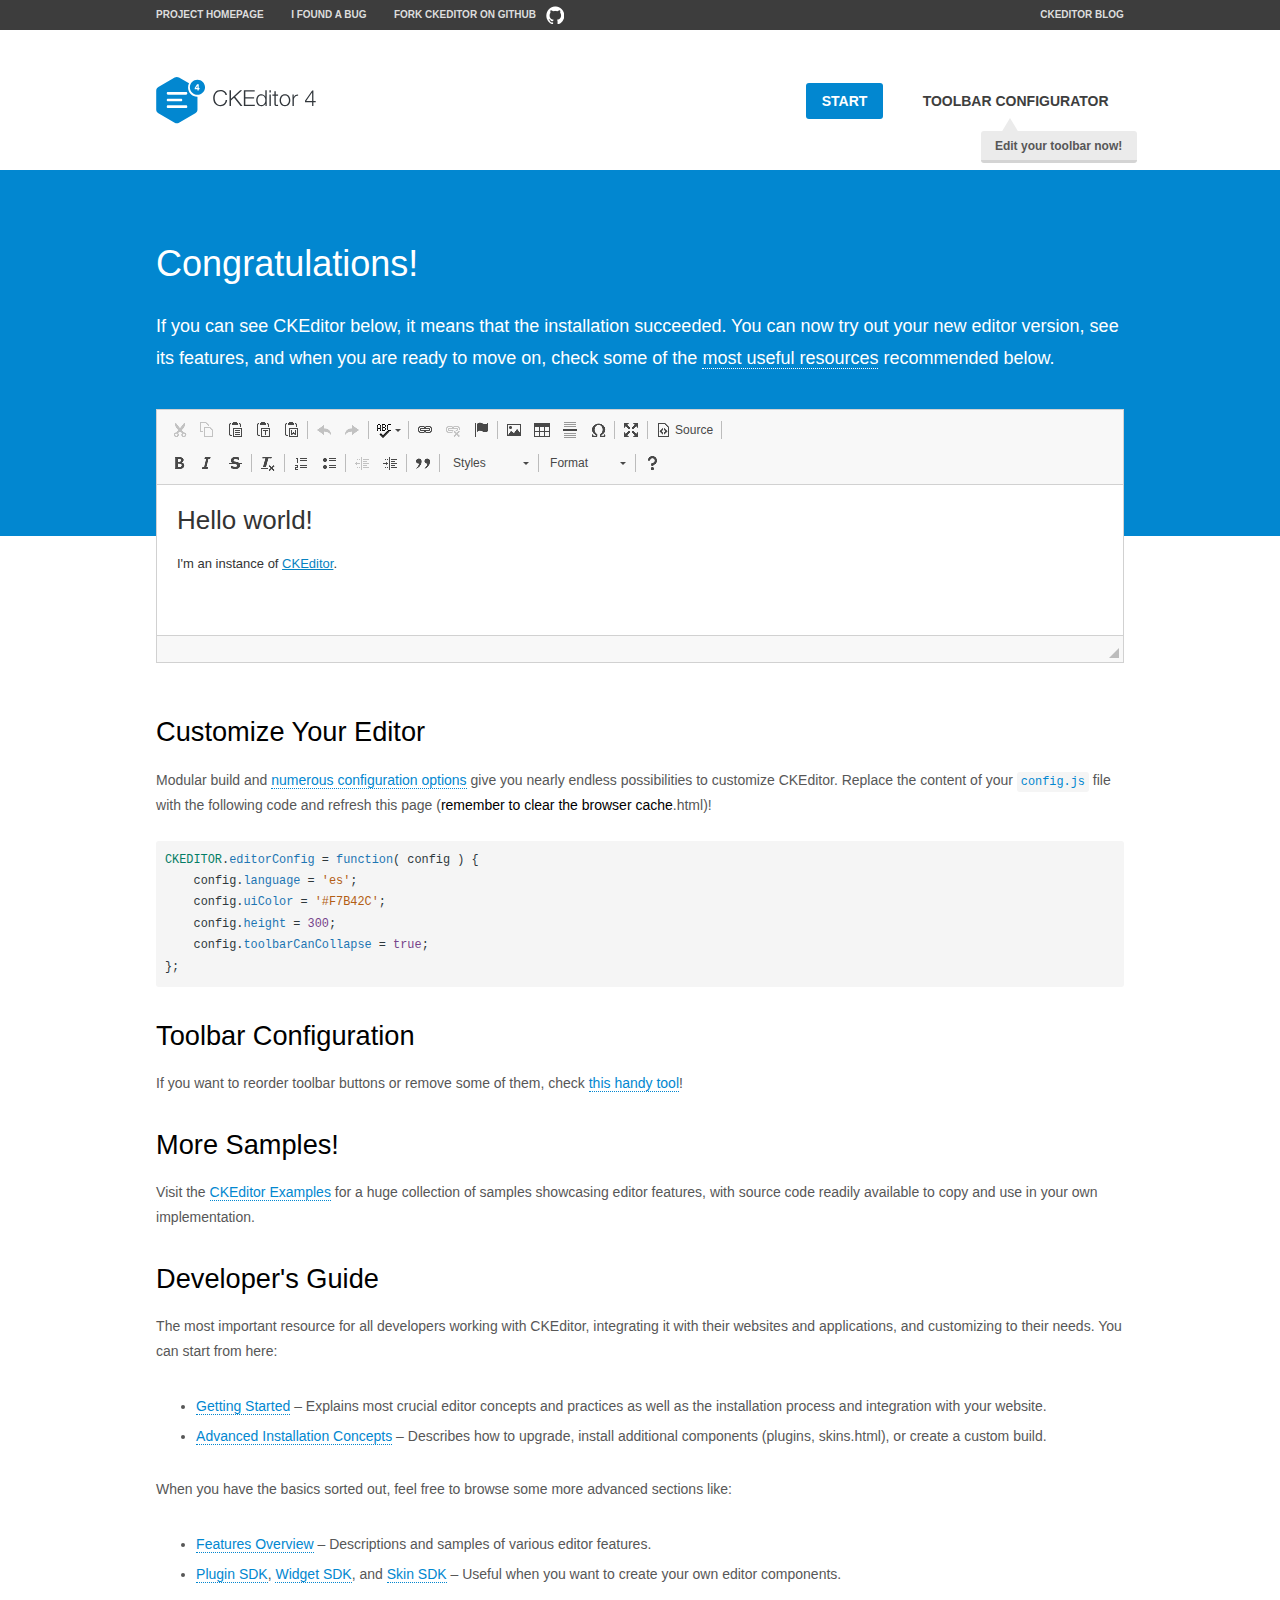
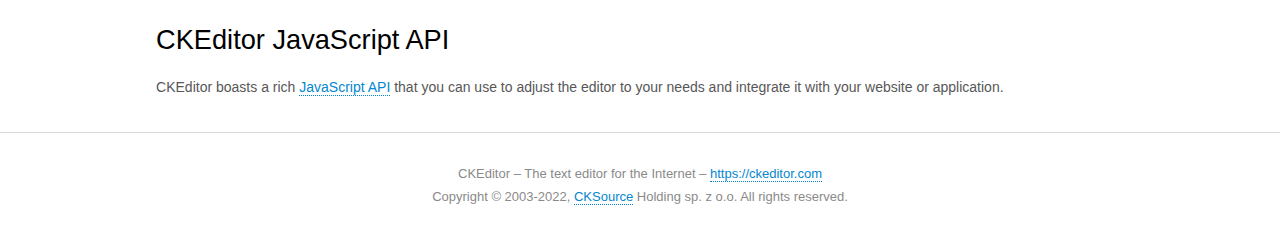
<file: src/main/resources/static/ckeditor/samples/index.html>
<!DOCTYPE html>
<!--
Copyright (c) 2003-2022, CKSource Holding sp. z o.o. All rights reserved.
For licensing, see LICENSE.md or https://ckeditor.com/legal/ckeditor-oss-license
-->
<html lang="en">
<head>
	<meta charset="utf-8">
	<title>CKEditor Sample</title>
	<script src="../ckeditor.js"></script>
	<script src="js/sample.js"></script>
	<link rel="stylesheet" href="css/samples.css">
	<link rel="stylesheet" href="toolbarconfigurator/lib/codemirror/neo.css">
	<meta name="viewport" content="width=device-width,initial-scale=1">
	<meta name="description" content="Try the latest sample of CKEditor 4 and learn more about customizing your WYSIWYG editor with endless possibilities.">
</head>
<body id="main">

<nav class="navigation-a">
	<div class="grid-container">
		<ul class="navigation-a-left grid-width-70">
			<li><a href="https://ckeditor.com/ckeditor-4/">Project Homepage</a></li>
			<li><a href="https://github.com/ckeditor/ckeditor4/issues">I found a bug</a></li>
			<li><a href="https://github.com/ckeditor/ckeditor4" class="icon-pos-right icon-navigation-a-github">Fork CKEditor on GitHub</a></li>
		</ul>
		<ul class="navigation-a-right grid-width-30">
			<li><a href="https://ckeditor.com/blog/">CKEditor Blog</a></li>
		</ul>
	</div>
</nav>

<header class="header-a">
	<div class="grid-container">
		<h1 class="header-a-logo grid-width-30">
			<a href="index.html"><img src="img/logo.svg" onerror="this.src='img/logo.png'; this.onerror=null;" alt="CKEditor Sample"></a>
		</h1>

		<nav class="navigation-b grid-width-70">
			<ul>
				<li><a href="index.html" class="button-a button-a-background">Start</a></li>
				<li><a href="toolbarconfigurator/index.html" class="button-a">Toolbar configurator <span class="balloon-a balloon-a-nw">Edit your toolbar now!</span></a></li>
			</ul>
		</nav>
	</div>
</header>

<main>
	<div class="adjoined-top">
		<div class="grid-container">
			<div class="content grid-width-100">
				<h1>Congratulations!</h1>
				<p>
					If you can see CKEditor below, it means that the installation succeeded.
					You can now try out your new editor version, see its features, and when you are ready to move on, check some of the <a href="#sample-customize">most useful resources</a> recommended below.
				</p>
			</div>
		</div>
	</div>
	<div class="adjoined-bottom">
		<div class="grid-container">
			<div class="grid-width-100">
				<div id="editor">
					<h1>Hello world!</h1>
					<p>I'm an instance of <a href="https://ckeditor.com">CKEditor</a>.</p>
				</div>
			</div>
		</div>
	</div>

	<div class="grid-container">
		<div class="content grid-width-100">
			<section id="sample-customize">
				<h2>Customize Your Editor</h2>
				<p>Modular build and <a href="https://ckeditor.com/docs/ckeditor4/latest/guide/dev_configuration.html">numerous configuration options</a> give you nearly endless possibilities to customize CKEditor. Replace the content of your <code><a href="../config.js">config.js</a></code> file with the following code and refresh this page (<strong>remember to clear the browser cache</strong>.html)!</p>
		<pre class="cm-s-neo CodeMirror"><code><span style="padding-right: 0.1px;"><span class="cm-variable">CKEDITOR</span>.<span class="cm-property">editorConfig</span> <span class="cm-operator">=</span> <span class="cm-keyword">function</span>( <span class="cm-def">config</span> ) {</span>
<span style="padding-right: 0.1px;"><span class="cm-tab">	</span><span class="cm-variable-2">config</span>.<span class="cm-property">language</span> <span class="cm-operator">=</span> <span class="cm-string">'es'</span>;</span>
<span style="padding-right: 0.1px;"><span class="cm-tab">	</span><span class="cm-variable-2">config</span>.<span class="cm-property">uiColor</span> <span class="cm-operator">=</span> <span class="cm-string">'#F7B42C'</span>;</span>
<span style="padding-right: 0.1px;"><span class="cm-tab">	</span><span class="cm-variable-2">config</span>.<span class="cm-property">height</span> <span class="cm-operator">=</span> <span class="cm-number">300</span>;</span>
<span style="padding-right: 0.1px;"><span class="cm-tab">	</span><span class="cm-variable-2">config</span>.<span class="cm-property">toolbarCanCollapse</span> <span class="cm-operator">=</span> <span class="cm-atom">true</span>;</span>
<span style="padding-right: 0.1px;">};</span></code></pre>
			</section>

			<section>
				<h2>Toolbar Configuration</h2>
				<p>If you want to reorder toolbar buttons or remove some of them, check <a href="toolbarconfigurator/index.html">this handy tool</a>!</p>
			</section>

			<section>
				<h2>More Samples!</h2>
				<p>Visit the <a href="https://ckeditor.com/docs/ckeditor4/latest/examples/index.html">CKEditor Examples</a> for a huge collection of samples showcasing editor features, with source code readily available to copy and use in your own implementation.</p>
			</section>

			<section>
				<h2>Developer's Guide</h2>
				<p>The most important resource for all developers working with CKEditor, integrating it with their websites and applications, and customizing to their needs. You can start from here:</p>
				<ul>
					<li><a href="https://ckeditor.com/docs/ckeditor4/latest/guide/dev_installation.html">Getting Started</a> &ndash; Explains most crucial editor concepts and practices as well as the installation process and integration with your website.</li>
					<li><a href="https://ckeditor.com/docs/ckeditor4/latest/guide/dev_advanced_installation.html">Advanced Installation Concepts</a> &ndash; Describes how to upgrade, install additional components (plugins, skins.html), or create a custom build.</li>
				</ul>
					<p>When you have the basics sorted out, feel free to browse some more advanced sections like:</p>
				<ul>
					<li><a href="https://ckeditor.com/docs/ckeditor4/latest/features/index.html">Features Overview</a> &ndash; Descriptions and samples of various editor features.</li>
					<li><a href="https://ckeditor.com/docs/ckeditor4/latest/guide/plugin_sdk_intro.html">Plugin SDK</a>, <a href="https://ckeditor.com/docs/ckeditor4/latest/guide/widget_sdk_intro.html">Widget SDK</a>, and <a href="https://ckeditor.com/docs/ckeditor4/latest/guide/skin_sdk_intro.html">Skin SDK</a> &ndash; Useful when you want to create your own editor components.</li>
				</ul>
			</section>

			<section>
				<h2>CKEditor JavaScript API</h2>
				<p>CKEditor boasts a rich <a href="https://ckeditor.com/docs/ckeditor4/latest/api/index.html">JavaScript API</a> that you can use to adjust the editor to your needs and integrate it with your website or application.</p>
			</section>
		</div>
	</div>
</main>

<footer class="footer-a grid-container">
	<div class="grid-container">
		<p class="grid-width-100">
			CKEditor &ndash; The text editor for the Internet &ndash; <a class="samples" href="https://ckeditor.com/">https://ckeditor.com</a>
		</p>
		<p class="grid-width-100" id="copy">
			Copyright &copy; 2003-2022, <a class="samples" href="https://cksource.com/">CKSource</a> Holding sp. z o.o. All rights reserved.
		</p>
	</div>
</footer>
<script>
	initSample();
</script>

</body>
</html>
</file>
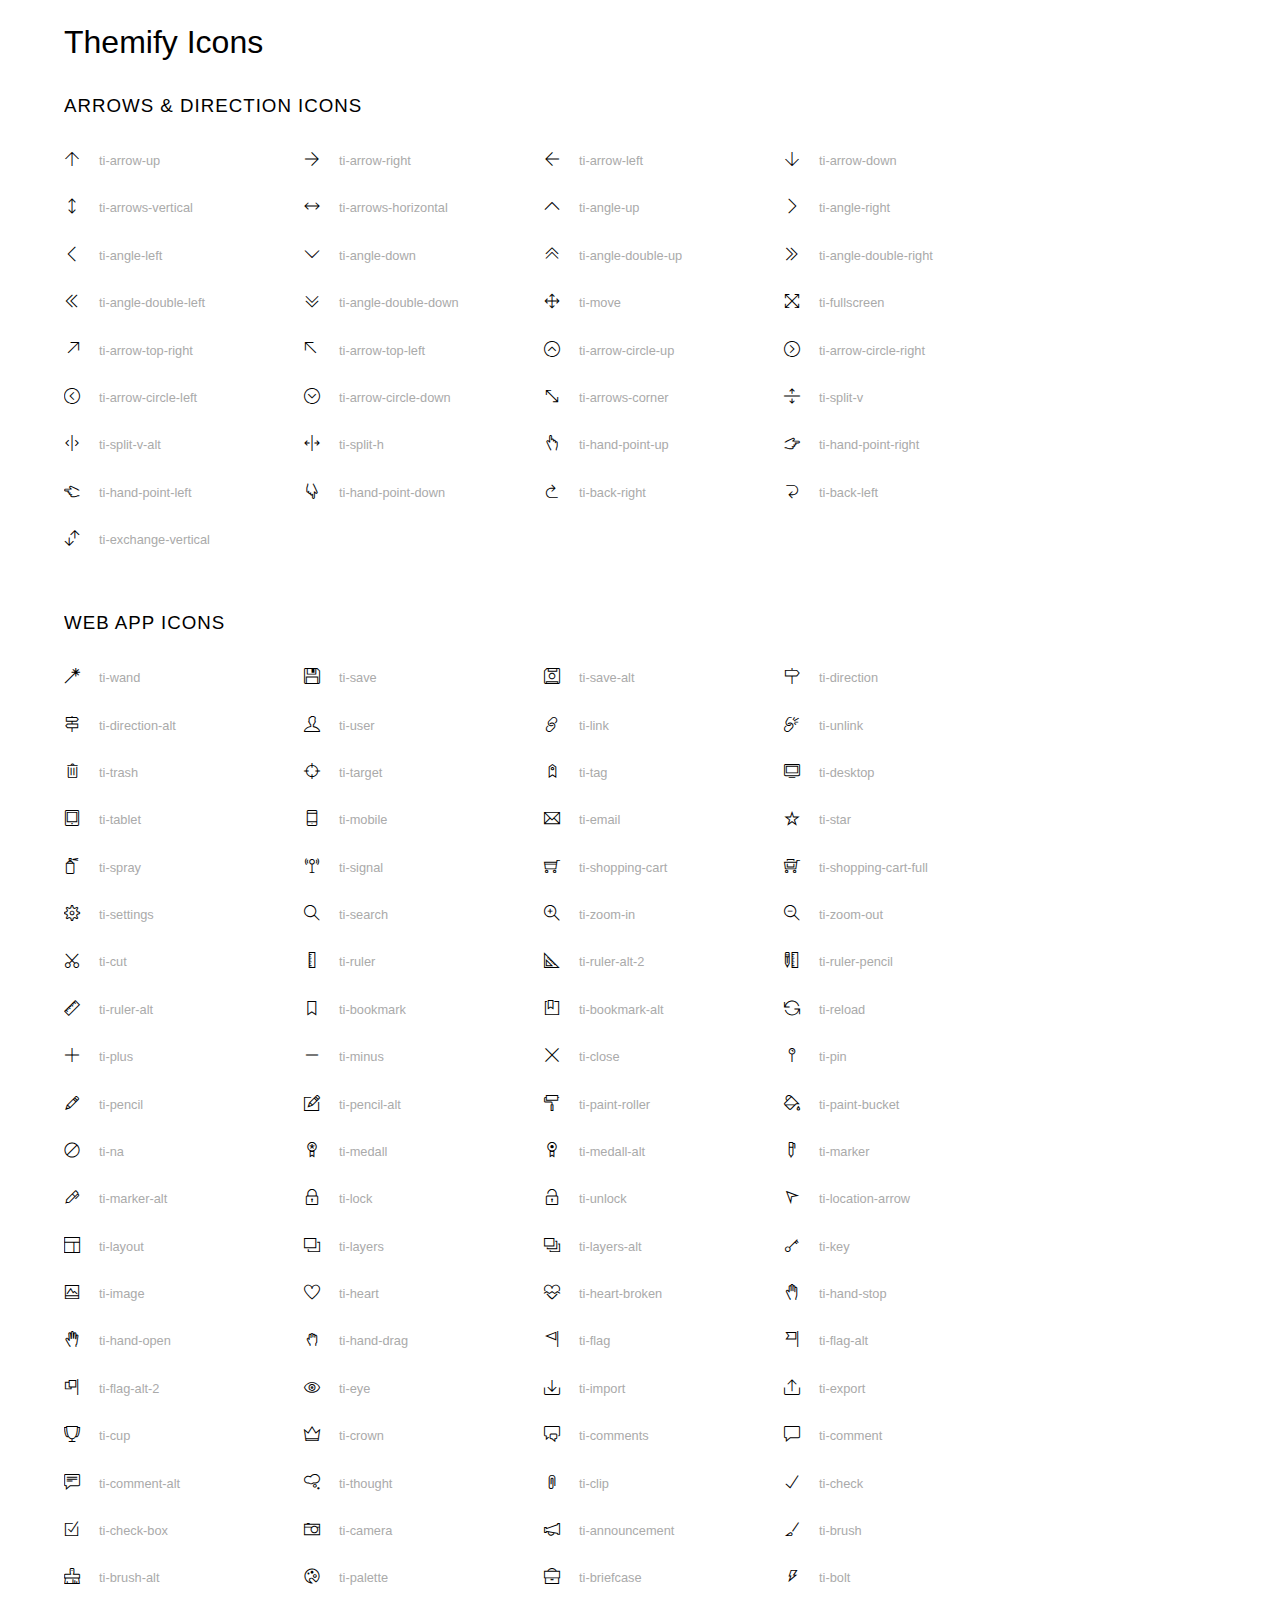
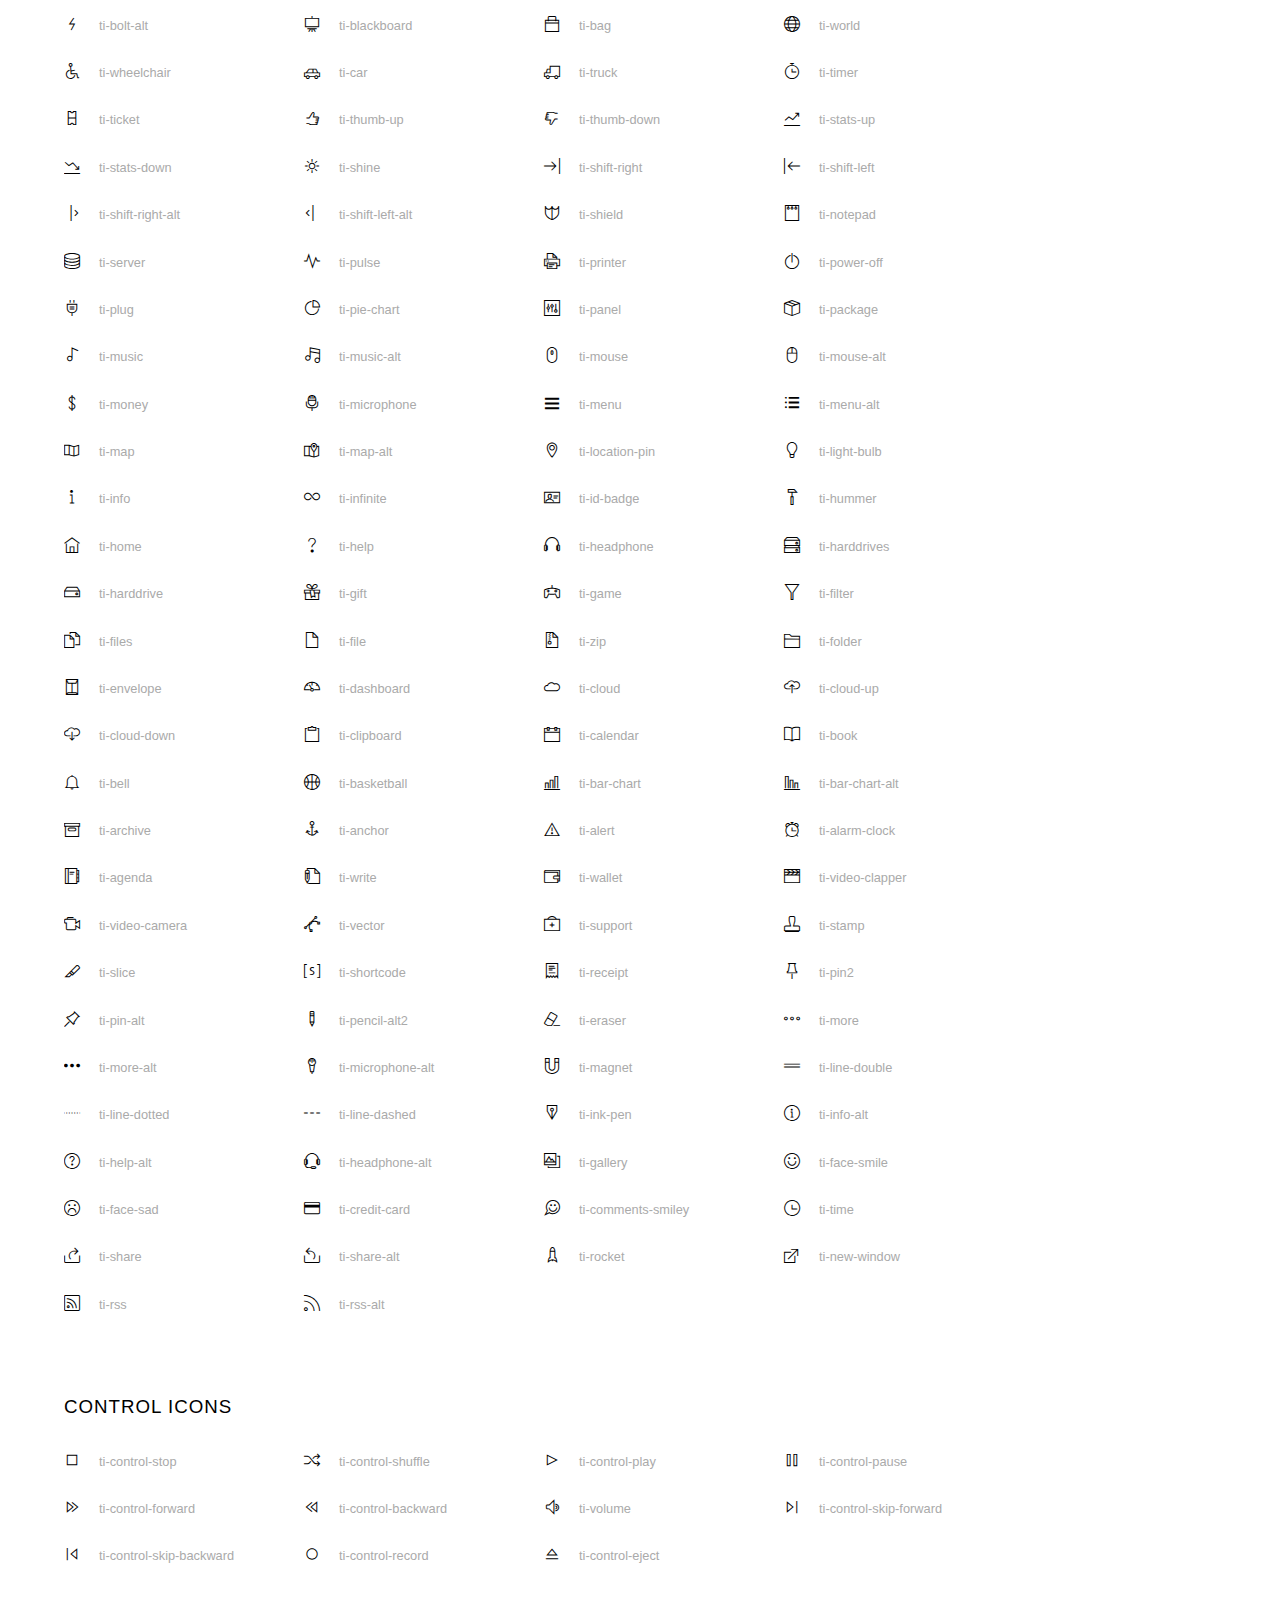
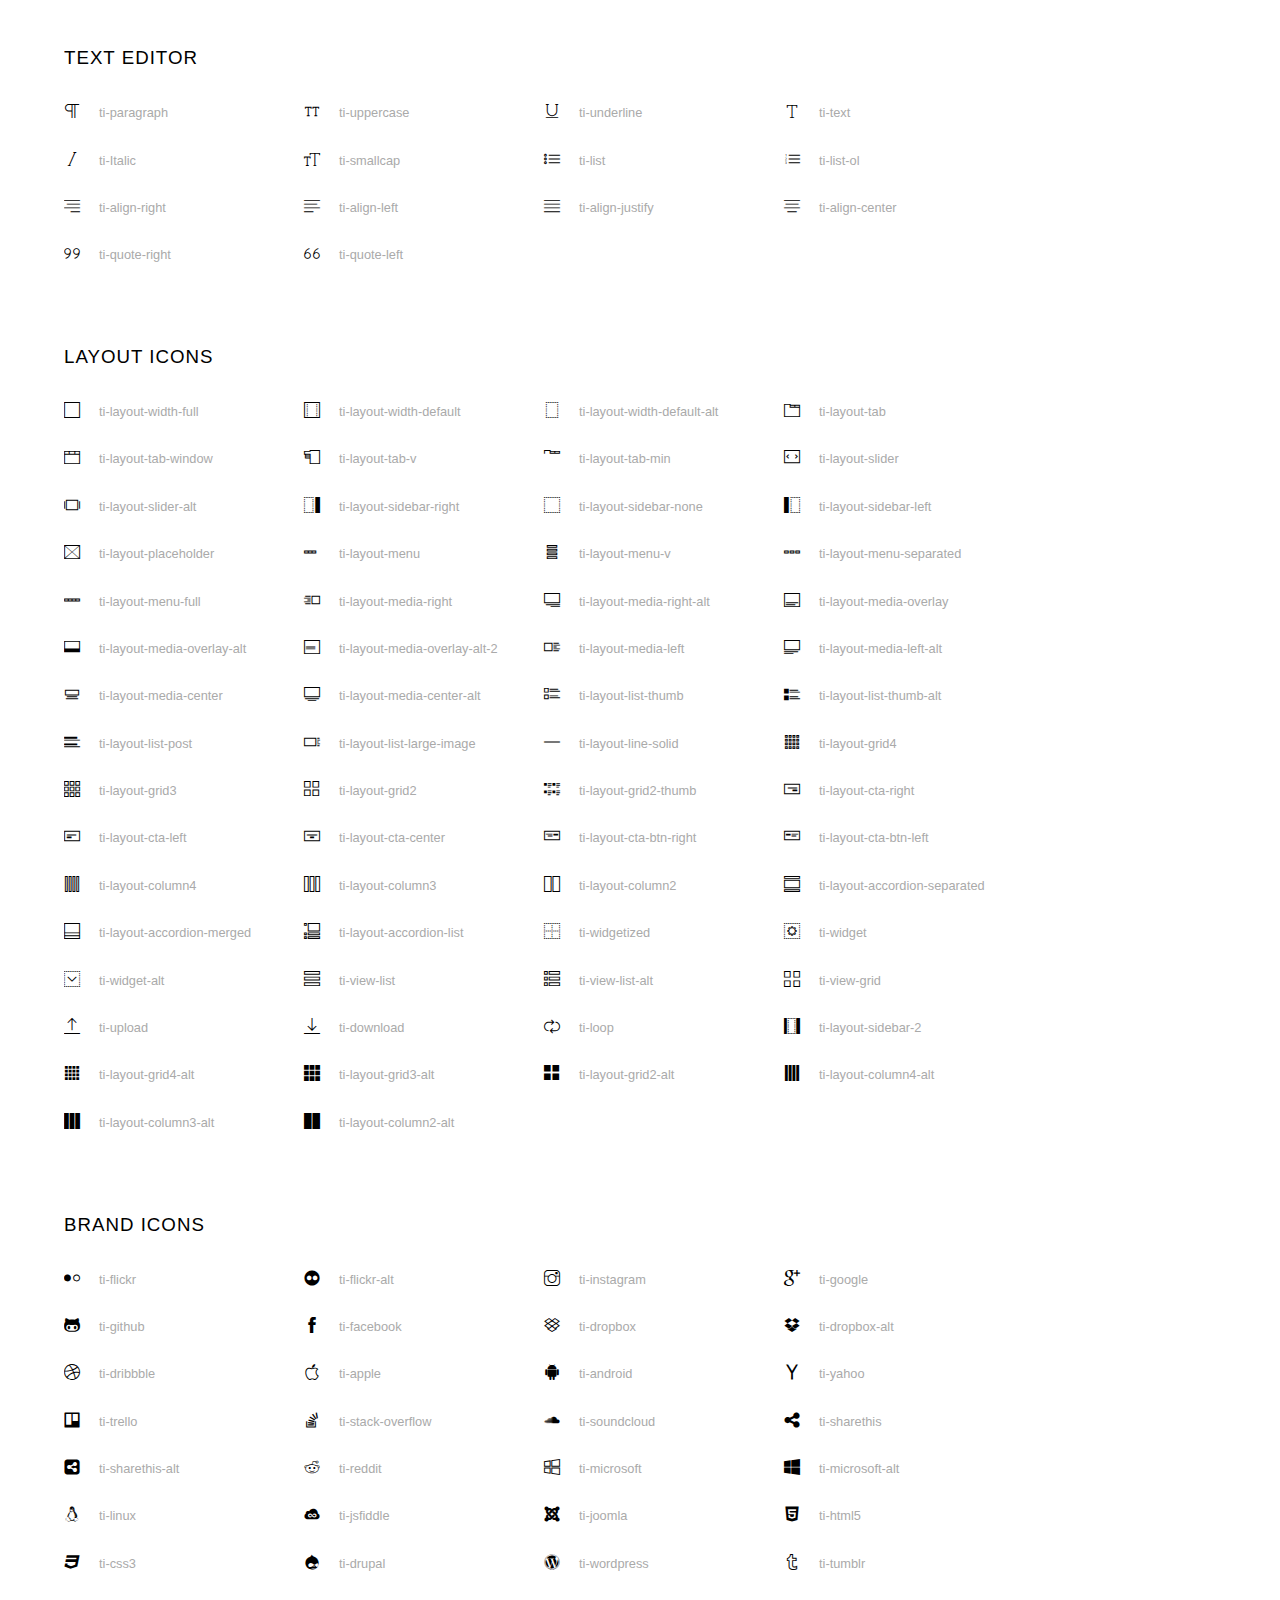
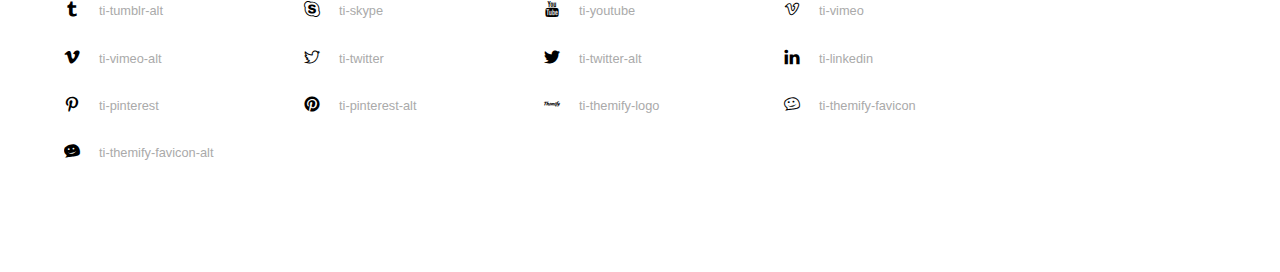
<file: src/main/resources/static/vendors/themify-icons/index.html>
<!doctype html>
<html>
<head>
	<meta charset="utf-8">
	<title>Themify Icon Font</title>
	<meta name="viewport" content="width=device-width">
	<link rel="stylesheet" href="demo-files/demo.css">
	<link rel="stylesheet" href="themify-icons.css">
	<!--[if lt IE 8]><!-->
	<link rel="stylesheet" href="ie7/ie7.css">
	<!--<![endif]-->
</head>
<body>
	<h1>Themify Icons</h1>

	<div class="icon-section">

		<div class="icon-section">
			<h3>Arrows &amp; Direction Icons </h3>

			<div class="icon-container">
				<span class="ti-arrow-up"></span><span class="icon-name"> ti-arrow-up</span>
			</div>
			<div class="icon-container">
				<span class="ti-arrow-right"></span><span class="icon-name"> ti-arrow-right</span>
			</div>
			<div class="icon-container">
				<span class="ti-arrow-left"></span><span class="icon-name"> ti-arrow-left</span>
			</div>
			<div class="icon-container">
				<span class="ti-arrow-down"></span><span class="icon-name"> ti-arrow-down</span>
			</div>
			<div class="icon-container">
				<span class="ti-arrows-vertical"></span><span class="icon-name"> ti-arrows-vertical</span>
			</div>
			<div class="icon-container">
				<span class="ti-arrows-horizontal"></span><span class="icon-name"> ti-arrows-horizontal</span>
			</div>
			<div class="icon-container">
				<span class="ti-angle-up"></span><span class="icon-name"> ti-angle-up</span>
			</div>
			<div class="icon-container">
				<span class="ti-angle-right"></span><span class="icon-name"> ti-angle-right</span>
			</div>
			<div class="icon-container">
				<span class="ti-angle-left"></span><span class="icon-name"> ti-angle-left</span>
			</div>
			<div class="icon-container">
				<span class="ti-angle-down"></span><span class="icon-name"> ti-angle-down</span>
			</div>	
			<div class="icon-container">
				<span class="ti-angle-double-up"></span><span class="icon-name"> ti-angle-double-up</span>
			</div>
			<div class="icon-container">
				<span class="ti-angle-double-right"></span><span class="icon-name"> ti-angle-double-right</span>
			</div>
			<div class="icon-container">
				<span class="ti-angle-double-left"></span><span class="icon-name"> ti-angle-double-left</span>
			</div>
			<div class="icon-container">
				<span class="ti-angle-double-down"></span><span class="icon-name"> ti-angle-double-down</span>
			</div>					
			<div class="icon-container">
				<span class="ti-move"></span><span class="icon-name"> ti-move</span>
			</div>
			<div class="icon-container">
				<span class="ti-fullscreen"></span><span class="icon-name"> ti-fullscreen</span>
			</div>
			<div class="icon-container">
				<span class="ti-arrow-top-right"></span><span class="icon-name"> ti-arrow-top-right</span>
			</div>
			<div class="icon-container">
				<span class="ti-arrow-top-left"></span><span class="icon-name"> ti-arrow-top-left</span>
			</div>
			<div class="icon-container">
				<span class="ti-arrow-circle-up"></span><span class="icon-name"> ti-arrow-circle-up</span>
			</div>
			<div class="icon-container">
				<span class="ti-arrow-circle-right"></span><span class="icon-name"> ti-arrow-circle-right</span>
			</div>
			<div class="icon-container">
				<span class="ti-arrow-circle-left"></span><span class="icon-name"> ti-arrow-circle-left</span>
			</div>
			<div class="icon-container">
				<span class="ti-arrow-circle-down"></span><span class="icon-name"> ti-arrow-circle-down</span>
			</div>
			<div class="icon-container">
				<span class="ti-arrows-corner"></span><span class="icon-name"> ti-arrows-corner</span>
			</div>
			<div class="icon-container">
				<span class="ti-split-v"></span><span class="icon-name"> ti-split-v</span>
			</div>

			<div class="icon-container">
				<span class="ti-split-v-alt"></span><span class="icon-name"> ti-split-v-alt</span>
			</div>
			<div class="icon-container">
				<span class="ti-split-h"></span><span class="icon-name"> ti-split-h</span>
			</div>
			<div class="icon-container">
				<span class="ti-hand-point-up"></span><span class="icon-name"> ti-hand-point-up</span>
			</div>
			<div class="icon-container">
				<span class="ti-hand-point-right"></span><span class="icon-name"> ti-hand-point-right</span>
			</div>
			<div class="icon-container">
				<span class="ti-hand-point-left"></span><span class="icon-name"> ti-hand-point-left</span>
			</div>
			<div class="icon-container">
				<span class="ti-hand-point-down"></span><span class="icon-name"> ti-hand-point-down</span>
			</div>
			<div class="icon-container">
				<span class="ti-back-right"></span><span class="icon-name"> ti-back-right</span>
			</div>
			<div class="icon-container">
				<span class="ti-back-left"></span><span class="icon-name"> ti-back-left</span>
			</div>
			<div class="icon-container">
				<span class="ti-exchange-vertical"></span><span class="icon-name"> ti-exchange-vertical</span>
			</div>

		</div> <!-- Arrows Icons -->



		<h3>Web App Icons</h3>
		
		<div class="icon-section">

			<div class="icon-container">
				<span class="ti-wand"></span><span class="icon-name"> ti-wand</span>
			</div>
			<div class="icon-container">
				<span class="ti-save"></span><span class="icon-name"> ti-save</span>
			</div>
			<div class="icon-container">
				<span class="ti-save-alt"></span><span class="icon-name"> ti-save-alt</span>
			</div>

			<div class="icon-container">
				<span class="ti-direction"></span><span class="icon-name"> ti-direction</span>
			</div>
			<div class="icon-container">
				<span class="ti-direction-alt"></span><span class="icon-name"> ti-direction-alt</span>
			</div>
			<div class="icon-container">
				<span class="ti-user"></span><span class="icon-name"> ti-user</span>
			</div>
			<div class="icon-container">
				<span class="ti-link"></span><span class="icon-name"> ti-link</span>
			</div>
			<div class="icon-container">
				<span class="ti-unlink"></span><span class="icon-name"> ti-unlink</span>
			</div>
			<div class="icon-container">
				<span class="ti-trash"></span><span class="icon-name"> ti-trash</span>
			</div>
			<div class="icon-container">
				<span class="ti-target"></span><span class="icon-name"> ti-target</span>
			</div>
			<div class="icon-container">
				<span class="ti-tag"></span><span class="icon-name"> ti-tag</span>
			</div>
			<div class="icon-container">
				<span class="ti-desktop"></span><span class="icon-name"> ti-desktop</span>
			</div>
			<div class="icon-container">
				<span class="ti-tablet"></span><span class="icon-name"> ti-tablet</span>
			</div>
			<div class="icon-container">
				<span class="ti-mobile"></span><span class="icon-name"> ti-mobile</span>
			</div>
			<div class="icon-container">
				<span class="ti-email"></span><span class="icon-name"> ti-email</span>
			</div>	
			<div class="icon-container">
				<span class="ti-star"></span><span class="icon-name"> ti-star</span>
			</div>
			<div class="icon-container">
				<span class="ti-spray"></span><span class="icon-name"> ti-spray</span>
			</div>
			<div class="icon-container">
				<span class="ti-signal"></span><span class="icon-name"> ti-signal</span>
			</div>
			<div class="icon-container">
				<span class="ti-shopping-cart"></span><span class="icon-name"> ti-shopping-cart</span>
			</div>
			<div class="icon-container">
				<span class="ti-shopping-cart-full"></span><span class="icon-name"> ti-shopping-cart-full</span>
			</div>
			<div class="icon-container">
				<span class="ti-settings"></span><span class="icon-name"> ti-settings</span>
			</div>
			<div class="icon-container">
				<span class="ti-search"></span><span class="icon-name"> ti-search</span>
			</div>
			<div class="icon-container">
				<span class="ti-zoom-in"></span><span class="icon-name"> ti-zoom-in</span>
			</div>
			<div class="icon-container">
				<span class="ti-zoom-out"></span><span class="icon-name"> ti-zoom-out</span>
			</div>
			<div class="icon-container">
				<span class="ti-cut"></span><span class="icon-name"> ti-cut</span>
			</div>
			<div class="icon-container">
				<span class="ti-ruler"></span><span class="icon-name"> ti-ruler</span>
			</div>
			<div class="icon-container">
				<span class="ti-ruler-alt-2"></span><span class="icon-name"> ti-ruler-alt-2</span>
			</div>			
			<div class="icon-container">
				<span class="ti-ruler-pencil"></span><span class="icon-name"> ti-ruler-pencil</span>
			</div>
			<div class="icon-container">
				<span class="ti-ruler-alt"></span><span class="icon-name"> ti-ruler-alt</span>
			</div>
			<div class="icon-container">
				<span class="ti-bookmark"></span><span class="icon-name"> ti-bookmark</span>
			</div>
			<div class="icon-container">
				<span class="ti-bookmark-alt"></span><span class="icon-name"> ti-bookmark-alt</span>
			</div>
			<div class="icon-container">
				<span class="ti-reload"></span><span class="icon-name"> ti-reload</span>
			</div>
			<div class="icon-container">
				<span class="ti-plus"></span><span class="icon-name"> ti-plus</span>
			</div>
			<div class="icon-container">
				<span class="ti-minus"></span><span class="icon-name"> ti-minus</span>
			</div>
			<div class="icon-container">
				<span class="ti-close"></span><span class="icon-name"> ti-close</span>
			</div>			
			<div class="icon-container">
				<span class="ti-pin"></span><span class="icon-name"> ti-pin</span>
			</div>
			<div class="icon-container">
				<span class="ti-pencil"></span><span class="icon-name"> ti-pencil</span>
			</div>
					
		  	<div class="icon-container">
				<span class="ti-pencil-alt"></span><span class="icon-name"> ti-pencil-alt</span>
			</div>
			<div class="icon-container">
				<span class="ti-paint-roller"></span><span class="icon-name"> ti-paint-roller</span>
			</div>
			<div class="icon-container">
				<span class="ti-paint-bucket"></span><span class="icon-name"> ti-paint-bucket</span>
			</div>
			<div class="icon-container">
				<span class="ti-na"></span><span class="icon-name"> ti-na</span>
			</div>
			<div class="icon-container">
				<span class="ti-medall"></span><span class="icon-name"> ti-medall</span>
			</div>
			<div class="icon-container">
				<span class="ti-medall-alt"></span><span class="icon-name"> ti-medall-alt</span>
			</div>
			<div class="icon-container">
				<span class="ti-marker"></span><span class="icon-name"> ti-marker</span>
			</div>
			<div class="icon-container">
				<span class="ti-marker-alt"></span><span class="icon-name"> ti-marker-alt</span>
			</div>

			<div class="icon-container">
				<span class="ti-lock"></span><span class="icon-name"> ti-lock</span>
			</div>
			<div class="icon-container">
				<span class="ti-unlock"></span><span class="icon-name"> ti-unlock</span>
			</div>
			<div class="icon-container">
				<span class="ti-location-arrow"></span><span class="icon-name"> ti-location-arrow</span>
			</div>
			<div class="icon-container">
				<span class="ti-layout"></span><span class="icon-name"> ti-layout</span>
			</div>
			<div class="icon-container">
				<span class="ti-layers"></span><span class="icon-name"> ti-layers</span>
			</div>
			<div class="icon-container">
				<span class="ti-layers-alt"></span><span class="icon-name"> ti-layers-alt</span>
			</div>
			<div class="icon-container">
				<span class="ti-key"></span><span class="icon-name"> ti-key</span>
			</div>
			<div class="icon-container">
				<span class="ti-image"></span><span class="icon-name"> ti-image</span>
			</div>
			<div class="icon-container">
				<span class="ti-heart"></span><span class="icon-name"> ti-heart</span>
			</div>
			<div class="icon-container">
				<span class="ti-heart-broken"></span><span class="icon-name"> ti-heart-broken</span>
			</div>
			<div class="icon-container">
				<span class="ti-hand-stop"></span><span class="icon-name"> ti-hand-stop</span>
			</div>
			<div class="icon-container">
				<span class="ti-hand-open"></span><span class="icon-name"> ti-hand-open</span>
			</div>
			<div class="icon-container">
				<span class="ti-hand-drag"></span><span class="icon-name"> ti-hand-drag</span>
			</div>
			<div class="icon-container">
				<span class="ti-flag"></span><span class="icon-name"> ti-flag</span>
			</div>
			<div class="icon-container">
				<span class="ti-flag-alt"></span><span class="icon-name"> ti-flag-alt</span>
			</div>
			<div class="icon-container">
				<span class="ti-flag-alt-2"></span><span class="icon-name"> ti-flag-alt-2</span>
			</div>
			<div class="icon-container">
				<span class="ti-eye"></span><span class="icon-name"> ti-eye</span>
			</div>
			<div class="icon-container">
				<span class="ti-import"></span><span class="icon-name"> ti-import</span>
			</div>			
			<div class="icon-container">
				<span class="ti-export"></span><span class="icon-name"> ti-export</span>
			</div>
			<div class="icon-container">
				<span class="ti-cup"></span><span class="icon-name"> ti-cup</span>
			</div>
			<div class="icon-container">
				<span class="ti-crown"></span><span class="icon-name"> ti-crown</span>
			</div>
			<div class="icon-container">
				<span class="ti-comments"></span><span class="icon-name"> ti-comments</span>
			</div>
			<div class="icon-container">
				<span class="ti-comment"></span><span class="icon-name"> ti-comment</span>
			</div>
			<div class="icon-container">
				<span class="ti-comment-alt"></span><span class="icon-name"> ti-comment-alt</span>
			</div>
			<div class="icon-container">
				<span class="ti-thought"></span><span class="icon-name"> ti-thought</span>
			</div>			
			<div class="icon-container">
				<span class="ti-clip"></span><span class="icon-name"> ti-clip</span>
			</div>

			<div class="icon-container">
				<span class="ti-check"></span><span class="icon-name"> ti-check</span>
			</div>
			<div class="icon-container">
				<span class="ti-check-box"></span><span class="icon-name"> ti-check-box</span>
			</div>
			<div class="icon-container">
				<span class="ti-camera"></span><span class="icon-name"> ti-camera</span>
			</div>
			<div class="icon-container">
				<span class="ti-announcement"></span><span class="icon-name"> ti-announcement</span>
			</div>
			<div class="icon-container">
				<span class="ti-brush"></span><span class="icon-name"> ti-brush</span>
			</div>
			<div class="icon-container">
				<span class="ti-brush-alt"></span><span class="icon-name"> ti-brush-alt</span>
			</div>
			<div class="icon-container">
				<span class="ti-palette"></span><span class="icon-name"> ti-palette</span>
			</div>			
			<div class="icon-container">
				<span class="ti-briefcase"></span><span class="icon-name"> ti-briefcase</span>
			</div>
			<div class="icon-container">
				<span class="ti-bolt"></span><span class="icon-name"> ti-bolt</span>
			</div>
			<div class="icon-container">
				<span class="ti-bolt-alt"></span><span class="icon-name"> ti-bolt-alt</span>
			</div>
			<div class="icon-container">
				<span class="ti-blackboard"></span><span class="icon-name"> ti-blackboard</span>
			</div>
			<div class="icon-container">
				<span class="ti-bag"></span><span class="icon-name"> ti-bag</span>
			</div>
			<div class="icon-container">
				<span class="ti-world"></span><span class="icon-name"> ti-world</span>
			</div>
			<div class="icon-container">
				<span class="ti-wheelchair"></span><span class="icon-name"> ti-wheelchair</span>
			</div>
			<div class="icon-container">
				<span class="ti-car"></span><span class="icon-name"> ti-car</span>
			</div>
			<div class="icon-container">
				<span class="ti-truck"></span><span class="icon-name"> ti-truck</span>
			</div>
			<div class="icon-container">
				<span class="ti-timer"></span><span class="icon-name"> ti-timer</span>
			</div>
			<div class="icon-container">
				<span class="ti-ticket"></span><span class="icon-name"> ti-ticket</span>
			</div>
			<div class="icon-container">
				<span class="ti-thumb-up"></span><span class="icon-name"> ti-thumb-up</span>
			</div>
			<div class="icon-container">
				<span class="ti-thumb-down"></span><span class="icon-name"> ti-thumb-down</span>
			</div>

			<div class="icon-container">
				<span class="ti-stats-up"></span><span class="icon-name"> ti-stats-up</span>
			</div>
			<div class="icon-container">
				<span class="ti-stats-down"></span><span class="icon-name"> ti-stats-down</span>
			</div>
			<div class="icon-container">
				<span class="ti-shine"></span><span class="icon-name"> ti-shine</span>
			</div>
			<div class="icon-container">
				<span class="ti-shift-right"></span><span class="icon-name"> ti-shift-right</span>
			</div>
			<div class="icon-container">
				<span class="ti-shift-left"></span><span class="icon-name"> ti-shift-left</span>
			</div>

			<div class="icon-container">
				<span class="ti-shift-right-alt"></span><span class="icon-name"> ti-shift-right-alt</span>
			</div>
			<div class="icon-container">
				<span class="ti-shift-left-alt"></span><span class="icon-name"> ti-shift-left-alt</span>
			</div>
			<div class="icon-container">
				<span class="ti-shield"></span><span class="icon-name"> ti-shield</span>
			</div>
			<div class="icon-container">
				<span class="ti-notepad"></span><span class="icon-name"> ti-notepad</span>
			</div>
			<div class="icon-container">
				<span class="ti-server"></span><span class="icon-name"> ti-server</span>
			</div>

			<div class="icon-container">
				<span class="ti-pulse"></span><span class="icon-name"> ti-pulse</span>
			</div>
			<div class="icon-container">
				<span class="ti-printer"></span><span class="icon-name"> ti-printer</span>
			</div>
			<div class="icon-container">
				<span class="ti-power-off"></span><span class="icon-name"> ti-power-off</span>
			</div>
			<div class="icon-container">
				<span class="ti-plug"></span><span class="icon-name"> ti-plug</span>
			</div>
			<div class="icon-container">
				<span class="ti-pie-chart"></span><span class="icon-name"> ti-pie-chart</span>
			</div>

			<div class="icon-container">
				<span class="ti-panel"></span><span class="icon-name"> ti-panel</span>
			</div>
			<div class="icon-container">
				<span class="ti-package"></span><span class="icon-name"> ti-package</span>
			</div>
			<div class="icon-container">
				<span class="ti-music"></span><span class="icon-name"> ti-music</span>
			</div>
			<div class="icon-container">
				<span class="ti-music-alt"></span><span class="icon-name"> ti-music-alt</span>
			</div>
			<div class="icon-container">
				<span class="ti-mouse"></span><span class="icon-name"> ti-mouse</span>
			</div>
			<div class="icon-container">
				<span class="ti-mouse-alt"></span><span class="icon-name"> ti-mouse-alt</span>
			</div>
			<div class="icon-container">
				<span class="ti-money"></span><span class="icon-name"> ti-money</span>
			</div>
			<div class="icon-container">
				<span class="ti-microphone"></span><span class="icon-name"> ti-microphone</span>
			</div>
			<div class="icon-container">
				<span class="ti-menu"></span><span class="icon-name"> ti-menu</span>
			</div>
			<div class="icon-container">
				<span class="ti-menu-alt"></span><span class="icon-name"> ti-menu-alt</span>
			</div>
			<div class="icon-container">
				<span class="ti-map"></span><span class="icon-name"> ti-map</span>
			</div>
			<div class="icon-container">
				<span class="ti-map-alt"></span><span class="icon-name"> ti-map-alt</span>
			</div>

			<div class="icon-container">
				<span class="ti-location-pin"></span><span class="icon-name"> ti-location-pin</span>
			</div>

			<div class="icon-container">
				<span class="ti-light-bulb"></span><span class="icon-name"> ti-light-bulb</span>
			</div>
			<div class="icon-container">
				<span class="ti-info"></span><span class="icon-name"> ti-info</span>
			</div>
			<div class="icon-container">
				<span class="ti-infinite"></span><span class="icon-name"> ti-infinite</span>
			</div>
			<div class="icon-container">
				<span class="ti-id-badge"></span><span class="icon-name"> ti-id-badge</span>
			</div>
			<div class="icon-container">
				<span class="ti-hummer"></span><span class="icon-name"> ti-hummer</span>
			</div>
			<div class="icon-container">
				<span class="ti-home"></span><span class="icon-name"> ti-home</span>
			</div>
			<div class="icon-container">
				<span class="ti-help"></span><span class="icon-name"> ti-help</span>
			</div>
			<div class="icon-container">
				<span class="ti-headphone"></span><span class="icon-name"> ti-headphone</span>
			</div>
			<div class="icon-container">
				<span class="ti-harddrives"></span><span class="icon-name"> ti-harddrives</span>
			</div>
			<div class="icon-container">
				<span class="ti-harddrive"></span><span class="icon-name"> ti-harddrive</span>
			</div>
			<div class="icon-container">
				<span class="ti-gift"></span><span class="icon-name"> ti-gift</span>
			</div>
			<div class="icon-container">
				<span class="ti-game"></span><span class="icon-name"> ti-game</span>
			</div>
			<div class="icon-container">
				<span class="ti-filter"></span><span class="icon-name"> ti-filter</span>
			</div>
			<div class="icon-container">
				<span class="ti-files"></span><span class="icon-name"> ti-files</span>
			</div>
			<div class="icon-container">
				<span class="ti-file"></span><span class="icon-name"> ti-file</span>
			</div>
			<div class="icon-container">
				<span class="ti-zip"></span><span class="icon-name"> ti-zip</span>
			</div>
			<div class="icon-container">
				<span class="ti-folder"></span><span class="icon-name"> ti-folder</span>
			</div>			
			<div class="icon-container">
				<span class="ti-envelope"></span><span class="icon-name"> ti-envelope</span>
			</div>


			<div class="icon-container">
				<span class="ti-dashboard"></span><span class="icon-name"> ti-dashboard</span>
			</div>
			<div class="icon-container">
				<span class="ti-cloud"></span><span class="icon-name"> ti-cloud</span>
			</div>
			<div class="icon-container">
				<span class="ti-cloud-up"></span><span class="icon-name"> ti-cloud-up</span>
			</div>
			<div class="icon-container">
				<span class="ti-cloud-down"></span><span class="icon-name"> ti-cloud-down</span>
			</div>
			<div class="icon-container">
				<span class="ti-clipboard"></span><span class="icon-name"> ti-clipboard</span>
			</div>
			<div class="icon-container">
				<span class="ti-calendar"></span><span class="icon-name"> ti-calendar</span>
			</div>
			<div class="icon-container">
				<span class="ti-book"></span><span class="icon-name"> ti-book</span>
			</div>
			<div class="icon-container">
				<span class="ti-bell"></span><span class="icon-name"> ti-bell</span>
			</div>
			<div class="icon-container">
				<span class="ti-basketball"></span><span class="icon-name"> ti-basketball</span>
			</div>
			<div class="icon-container">
				<span class="ti-bar-chart"></span><span class="icon-name"> ti-bar-chart</span>
			</div>
			<div class="icon-container">
				<span class="ti-bar-chart-alt"></span><span class="icon-name"> ti-bar-chart-alt</span>
			</div>


			<div class="icon-container">
				<span class="ti-archive"></span><span class="icon-name"> ti-archive</span>
			</div>
			<div class="icon-container">
				<span class="ti-anchor"></span><span class="icon-name"> ti-anchor</span>
			</div>

			<div class="icon-container">
				<span class="ti-alert"></span><span class="icon-name"> ti-alert</span>
			</div>
			<div class="icon-container">
				<span class="ti-alarm-clock"></span><span class="icon-name"> ti-alarm-clock</span>
			</div>
			<div class="icon-container">
				<span class="ti-agenda"></span><span class="icon-name"> ti-agenda</span>
			</div>
			<div class="icon-container">
				<span class="ti-write"></span><span class="icon-name"> ti-write</span>
			</div>

			<div class="icon-container">
				<span class="ti-wallet"></span><span class="icon-name"> ti-wallet</span>
			</div>
			<div class="icon-container">
				<span class="ti-video-clapper"></span><span class="icon-name"> ti-video-clapper</span>
			</div>
			<div class="icon-container">
				<span class="ti-video-camera"></span><span class="icon-name"> ti-video-camera</span>
			</div>
			<div class="icon-container">
				<span class="ti-vector"></span><span class="icon-name"> ti-vector</span>
			</div>

			<div class="icon-container">
				<span class="ti-support"></span><span class="icon-name"> ti-support</span>
			</div>
			<div class="icon-container">
				<span class="ti-stamp"></span><span class="icon-name"> ti-stamp</span>
			</div>
			<div class="icon-container">
				<span class="ti-slice"></span><span class="icon-name"> ti-slice</span>
			</div>
			<div class="icon-container">
				<span class="ti-shortcode"></span><span class="icon-name"> ti-shortcode</span>
			</div>
			<div class="icon-container">
				<span class="ti-receipt"></span><span class="icon-name"> ti-receipt</span>
			</div>
			<div class="icon-container">
				<span class="ti-pin2"></span><span class="icon-name"> ti-pin2</span>
			</div>
			<div class="icon-container">
				<span class="ti-pin-alt"></span><span class="icon-name"> ti-pin-alt</span>
			</div>
			<div class="icon-container">
				<span class="ti-pencil-alt2"></span><span class="icon-name"> ti-pencil-alt2</span>
			</div>
			<div class="icon-container">
				<span class="ti-eraser"></span><span class="icon-name"> ti-eraser</span>
			</div>			
			<div class="icon-container">
				<span class="ti-more"></span><span class="icon-name"> ti-more</span>
			</div>
			<div class="icon-container">
				<span class="ti-more-alt"></span><span class="icon-name"> ti-more-alt</span>
			</div>
			<div class="icon-container">
				<span class="ti-microphone-alt"></span><span class="icon-name"> ti-microphone-alt</span>
			</div>
			<div class="icon-container">
				<span class="ti-magnet"></span><span class="icon-name"> ti-magnet</span>
			</div>
			<div class="icon-container">
				<span class="ti-line-double"></span><span class="icon-name"> ti-line-double</span>
			</div>
			<div class="icon-container">
				<span class="ti-line-dotted"></span><span class="icon-name"> ti-line-dotted</span>
			</div>
			<div class="icon-container">
				<span class="ti-line-dashed"></span><span class="icon-name"> ti-line-dashed</span>
			</div>

			<div class="icon-container">
				<span class="ti-ink-pen"></span><span class="icon-name"> ti-ink-pen</span>
			</div>
			<div class="icon-container">
				<span class="ti-info-alt"></span><span class="icon-name"> ti-info-alt</span>
			</div>
			<div class="icon-container">
				<span class="ti-help-alt"></span><span class="icon-name"> ti-help-alt</span>
			</div>
			<div class="icon-container">
				<span class="ti-headphone-alt"></span><span class="icon-name"> ti-headphone-alt</span>
			</div>

			<div class="icon-container">
				<span class="ti-gallery"></span><span class="icon-name"> ti-gallery</span>
			</div>
			<div class="icon-container">
				<span class="ti-face-smile"></span><span class="icon-name"> ti-face-smile</span>
			</div>
			<div class="icon-container">
				<span class="ti-face-sad"></span><span class="icon-name"> ti-face-sad</span>
			</div>
			<div class="icon-container">
				<span class="ti-credit-card"></span><span class="icon-name"> ti-credit-card</span>
			</div>
			<div class="icon-container">
				<span class="ti-comments-smiley"></span><span class="icon-name"> ti-comments-smiley</span>
			</div>
			<div class="icon-container">
				<span class="ti-time"></span><span class="icon-name"> ti-time</span>
			</div>
			<div class="icon-container">
				<span class="ti-share"></span><span class="icon-name"> ti-share</span>
			</div>
			<div class="icon-container">
				<span class="ti-share-alt"></span><span class="icon-name"> ti-share-alt</span>
			</div>
			<div class="icon-container">
				<span class="ti-rocket"></span><span class="icon-name"> ti-rocket</span>
			</div>

			<div class="icon-container">
				<span class="ti-new-window"></span><span class="icon-name"> ti-new-window</span>
			</div>

			<div class="icon-container">
				<span class="ti-rss"></span><span class="icon-name"> ti-rss</span>
			</div>

			<div class="icon-container">
				<span class="ti-rss-alt"></span><span class="icon-name"> ti-rss-alt</span>
			</div>
			
		</div><!-- Web App Icons -->


		<div class="icon-section">
			<h3>Control Icons</h3>
			<div class="icon-container">
				<span class="ti-control-stop"></span><span class="icon-name"> ti-control-stop</span>
			</div>
			<div class="icon-container">
				<span class="ti-control-shuffle"></span><span class="icon-name"> ti-control-shuffle</span>
			</div>
			<div class="icon-container">
				<span class="ti-control-play"></span><span class="icon-name"> ti-control-play</span>
			</div>
			<div class="icon-container">
				<span class="ti-control-pause"></span><span class="icon-name"> ti-control-pause</span>
			</div>
			<div class="icon-container">
				<span class="ti-control-forward"></span><span class="icon-name"> ti-control-forward</span>
			</div>
			<div class="icon-container">
				<span class="ti-control-backward"></span><span class="icon-name"> ti-control-backward</span>
			</div>	
			<div class="icon-container">
				<span class="ti-volume"></span><span class="icon-name"> ti-volume</span>
			</div>
			<div class="icon-container">
				<span class="ti-control-skip-forward"></span><span class="icon-name"> ti-control-skip-forward</span>
			</div>
			<div class="icon-container">
				<span class="ti-control-skip-backward"></span><span class="icon-name"> ti-control-skip-backward</span>
			</div>
			<div class="icon-container">
				<span class="ti-control-record"></span><span class="icon-name"> ti-control-record</span>
			</div>
			<div class="icon-container">
				<span class="ti-control-eject"></span><span class="icon-name"> ti-control-eject</span>
			</div>			
		</div> <!-- Control Icons -->


		<div class="icon-section">
			<h3>Text Editor</h3>

			<div class="icon-container">
				<span class="ti-paragraph"></span><span class="icon-name"> ti-paragraph</span>
			</div>
			<div class="icon-container">
				<span class="ti-uppercase"></span><span class="icon-name"> ti-uppercase</span>
			</div>

			<div class="icon-container">
				<span class="ti-underline"></span><span class="icon-name"> ti-underline</span>
			</div>
			<div class="icon-container">
				<span class="ti-text"></span><span class="icon-name"> ti-text</span>
			</div>
			<div class="icon-container">
				<span class="ti-Italic"></span><span class="icon-name"> ti-Italic</span>
			</div>
			<div class="icon-container">
				<span class="ti-smallcap"></span><span class="icon-name"> ti-smallcap</span>
			</div>
			<div class="icon-container">
				<span class="ti-list"></span><span class="icon-name"> ti-list</span>
			</div>
			<div class="icon-container">
				<span class="ti-list-ol"></span><span class="icon-name"> ti-list-ol</span>
			</div>
			<div class="icon-container">
				<span class="ti-align-right"></span><span class="icon-name"> ti-align-right</span>
			</div>
			<div class="icon-container">
				<span class="ti-align-left"></span><span class="icon-name"> ti-align-left</span>
			</div>
			<div class="icon-container">
				<span class="ti-align-justify"></span><span class="icon-name"> ti-align-justify</span>
			</div>
			<div class="icon-container">
				<span class="ti-align-center"></span><span class="icon-name"> ti-align-center</span>
			</div>
			<div class="icon-container">
				<span class="ti-quote-right"></span><span class="icon-name"> ti-quote-right</span>
			</div>
			<div class="icon-container">
				<span class="ti-quote-left"></span><span class="icon-name"> ti-quote-left</span>
			</div>

		</div> <!-- Text Editor -->



		<div class="icon-section">
			<h3>Layout Icons</h3>
			<div class="icon-container">
				<span class="ti-layout-width-full"></span><span class="icon-name"> ti-layout-width-full</span>
			</div>
			<div class="icon-container">
				<span class="ti-layout-width-default"></span><span class="icon-name"> ti-layout-width-default</span>
			</div>
			<div class="icon-container">
				<span class="ti-layout-width-default-alt"></span><span class="icon-name"> ti-layout-width-default-alt</span>
			</div>
			<div class="icon-container">
				<span class="ti-layout-tab"></span><span class="icon-name"> ti-layout-tab</span>
			</div>
			<div class="icon-container">
				<span class="ti-layout-tab-window"></span><span class="icon-name"> ti-layout-tab-window</span>
			</div>
			<div class="icon-container">
				<span class="ti-layout-tab-v"></span><span class="icon-name"> ti-layout-tab-v</span>
			</div>
			<div class="icon-container">
				<span class="ti-layout-tab-min"></span><span class="icon-name"> ti-layout-tab-min</span>
			</div>
			<div class="icon-container">
				<span class="ti-layout-slider"></span><span class="icon-name"> ti-layout-slider</span>
			</div>
			<div class="icon-container">
				<span class="ti-layout-slider-alt"></span><span class="icon-name"> ti-layout-slider-alt</span>
			</div>
			<div class="icon-container">
				<span class="ti-layout-sidebar-right"></span><span class="icon-name"> ti-layout-sidebar-right</span>
			</div>
			<div class="icon-container">
				<span class="ti-layout-sidebar-none"></span><span class="icon-name"> ti-layout-sidebar-none</span>
			</div>
			<div class="icon-container">
				<span class="ti-layout-sidebar-left"></span><span class="icon-name"> ti-layout-sidebar-left</span>
			</div>
			<div class="icon-container">
				<span class="ti-layout-placeholder"></span><span class="icon-name"> ti-layout-placeholder</span>
			</div>
			<div class="icon-container">
				<span class="ti-layout-menu"></span><span class="icon-name"> ti-layout-menu</span>
			</div>
			<div class="icon-container">
				<span class="ti-layout-menu-v"></span><span class="icon-name"> ti-layout-menu-v</span>
			</div>
			<div class="icon-container">
				<span class="ti-layout-menu-separated"></span><span class="icon-name"> ti-layout-menu-separated</span>
			</div>
			<div class="icon-container">
				<span class="ti-layout-menu-full"></span><span class="icon-name"> ti-layout-menu-full</span>
			</div>
			<div class="icon-container">
				<span class="ti-layout-media-right"></span><span class="icon-name"> ti-layout-media-right</span>
			</div>
			<div class="icon-container">
				<span class="ti-layout-media-right-alt"></span><span class="icon-name"> ti-layout-media-right-alt</span>
			</div>
			<div class="icon-container">
				<span class="ti-layout-media-overlay"></span><span class="icon-name"> ti-layout-media-overlay</span>
			</div>
			<div class="icon-container">
				<span class="ti-layout-media-overlay-alt"></span><span class="icon-name"> ti-layout-media-overlay-alt</span>
			</div>
			<div class="icon-container">
				<span class="ti-layout-media-overlay-alt-2"></span><span class="icon-name"> ti-layout-media-overlay-alt-2</span>
			</div>
			<div class="icon-container">
				<span class="ti-layout-media-left"></span><span class="icon-name"> ti-layout-media-left</span>
			</div>
			<div class="icon-container">
				<span class="ti-layout-media-left-alt"></span><span class="icon-name"> ti-layout-media-left-alt</span>
			</div>
			<div class="icon-container">
				<span class="ti-layout-media-center"></span><span class="icon-name"> ti-layout-media-center</span>
			</div>
			<div class="icon-container">
				<span class="ti-layout-media-center-alt"></span><span class="icon-name"> ti-layout-media-center-alt</span>
			</div>
			<div class="icon-container">
				<span class="ti-layout-list-thumb"></span><span class="icon-name"> ti-layout-list-thumb</span>
			</div>
			<div class="icon-container">
				<span class="ti-layout-list-thumb-alt"></span><span class="icon-name"> ti-layout-list-thumb-alt</span>
			</div>
			<div class="icon-container">
				<span class="ti-layout-list-post"></span><span class="icon-name"> ti-layout-list-post</span>
			</div>
			<div class="icon-container">
				<span class="ti-layout-list-large-image"></span><span class="icon-name"> ti-layout-list-large-image</span>
			</div>
			<div class="icon-container">
				<span class="ti-layout-line-solid"></span><span class="icon-name"> ti-layout-line-solid</span>
			</div>
			<div class="icon-container">
				<span class="ti-layout-grid4"></span><span class="icon-name"> ti-layout-grid4</span>
			</div>
			<div class="icon-container">
				<span class="ti-layout-grid3"></span><span class="icon-name"> ti-layout-grid3</span>
			</div>
			<div class="icon-container">
				<span class="ti-layout-grid2"></span><span class="icon-name"> ti-layout-grid2</span>
			</div>
			<div class="icon-container">
				<span class="ti-layout-grid2-thumb"></span><span class="icon-name"> ti-layout-grid2-thumb</span>
			</div>
			<div class="icon-container">
				<span class="ti-layout-cta-right"></span><span class="icon-name"> ti-layout-cta-right</span>
			</div>
			<div class="icon-container">
				<span class="ti-layout-cta-left"></span><span class="icon-name"> ti-layout-cta-left</span>
			</div>
			<div class="icon-container">
				<span class="ti-layout-cta-center"></span><span class="icon-name"> ti-layout-cta-center</span>
			</div>
			<div class="icon-container">
				<span class="ti-layout-cta-btn-right"></span><span class="icon-name"> ti-layout-cta-btn-right</span>
			</div>
			<div class="icon-container">
				<span class="ti-layout-cta-btn-left"></span><span class="icon-name"> ti-layout-cta-btn-left</span>
			</div>
			<div class="icon-container">
				<span class="ti-layout-column4"></span><span class="icon-name"> ti-layout-column4</span>
			</div>
			<div class="icon-container">
				<span class="ti-layout-column3"></span><span class="icon-name"> ti-layout-column3</span>
			</div>
			<div class="icon-container">
				<span class="ti-layout-column2"></span><span class="icon-name"> ti-layout-column2</span>
			</div>
			<div class="icon-container">
				<span class="ti-layout-accordion-separated"></span><span class="icon-name"> ti-layout-accordion-separated</span>
			</div>
			<div class="icon-container">
				<span class="ti-layout-accordion-merged"></span><span class="icon-name"> ti-layout-accordion-merged</span>
			</div>
			<div class="icon-container">
				<span class="ti-layout-accordion-list"></span><span class="icon-name"> ti-layout-accordion-list</span>
			</div>
			<div class="icon-container">
				<span class="ti-widgetized"></span><span class="icon-name"> ti-widgetized</span>
			</div>
			<div class="icon-container">
				<span class="ti-widget"></span><span class="icon-name"> ti-widget</span>
			</div>
			<div class="icon-container">
				<span class="ti-widget-alt"></span><span class="icon-name"> ti-widget-alt</span>
			</div>
			<div class="icon-container">
				<span class="ti-view-list"></span><span class="icon-name"> ti-view-list</span>
			</div>
			<div class="icon-container">
				<span class="ti-view-list-alt"></span><span class="icon-name"> ti-view-list-alt</span>
			</div>
			<div class="icon-container">
				<span class="ti-view-grid"></span><span class="icon-name"> ti-view-grid</span>
			</div>
			<div class="icon-container">
				<span class="ti-upload"></span><span class="icon-name"> ti-upload</span>
			</div>
			<div class="icon-container">
				<span class="ti-download"></span><span class="icon-name"> ti-download</span>
			</div>	
			<div class="icon-container">
				<span class="ti-loop"></span><span class="icon-name"> ti-loop</span>
			</div>
			<div class="icon-container">
				<span class="ti-layout-sidebar-2"></span><span class="icon-name"> ti-layout-sidebar-2</span>
			</div>
			<div class="icon-container">
				<span class="ti-layout-grid4-alt"></span><span class="icon-name"> ti-layout-grid4-alt</span>
			</div>
			<div class="icon-container">
				<span class="ti-layout-grid3-alt"></span><span class="icon-name"> ti-layout-grid3-alt</span>
			</div>
			<div class="icon-container">
				<span class="ti-layout-grid2-alt"></span><span class="icon-name"> ti-layout-grid2-alt</span>
			</div>
			<div class="icon-container">
				<span class="ti-layout-column4-alt"></span><span class="icon-name"> ti-layout-column4-alt</span>
			</div>
			<div class="icon-container">
				<span class="ti-layout-column3-alt"></span><span class="icon-name"> ti-layout-column3-alt</span>
			</div>
			<div class="icon-container">
				<span class="ti-layout-column2-alt"></span><span class="icon-name"> ti-layout-column2-alt</span>
			</div>		


		</div> <!-- Layout Icons -->


		<div class="icon-section">
			<h3>Brand Icons</h3>

			<div class="icon-container">
				<span class="ti-flickr"></span><span class="icon-name"> ti-flickr</span>
			</div>
			<div class="icon-container">
				<span class="ti-flickr-alt"></span><span class="icon-name"> ti-flickr-alt</span>
			</div>			
			<div class="icon-container">
				<span class="ti-instagram"></span><span class="icon-name"> ti-instagram</span>
			</div>
			<div class="icon-container">
				<span class="ti-google"></span><span class="icon-name"> ti-google</span>
			</div>
			<div class="icon-container">
				<span class="ti-github"></span><span class="icon-name"> ti-github</span>
			</div>

			<div class="icon-container">
				<span class="ti-facebook"></span><span class="icon-name"> ti-facebook</span>
			</div>
			<div class="icon-container">
				<span class="ti-dropbox"></span><span class="icon-name"> ti-dropbox</span>
			</div>
			<div class="icon-container">
				<span class="ti-dropbox-alt"></span><span class="icon-name"> ti-dropbox-alt</span>
			</div>
			<div class="icon-container">
				<span class="ti-dribbble"></span><span class="icon-name"> ti-dribbble</span>
			</div>
			<div class="icon-container">
				<span class="ti-apple"></span><span class="icon-name"> ti-apple</span>
			</div>
			<div class="icon-container">
				<span class="ti-android"></span><span class="icon-name"> ti-android</span>
			</div>
			<div class="icon-container">
				<span class="ti-yahoo"></span><span class="icon-name"> ti-yahoo</span>
			</div>
			<div class="icon-container">
				<span class="ti-trello"></span><span class="icon-name"> ti-trello</span>
			</div>
			<div class="icon-container">
				<span class="ti-stack-overflow"></span><span class="icon-name"> ti-stack-overflow</span>
			</div>
			<div class="icon-container">
				<span class="ti-soundcloud"></span><span class="icon-name"> ti-soundcloud</span>
			</div>
			<div class="icon-container">
				<span class="ti-sharethis"></span><span class="icon-name"> ti-sharethis</span>
			</div>
			<div class="icon-container">
				<span class="ti-sharethis-alt"></span><span class="icon-name"> ti-sharethis-alt</span>
			</div>
			<div class="icon-container">
				<span class="ti-reddit"></span><span class="icon-name"> ti-reddit</span>
			</div>

			<div class="icon-container">
				<span class="ti-microsoft"></span><span class="icon-name"> ti-microsoft</span>
			</div>
			<div class="icon-container">
				<span class="ti-microsoft-alt"></span><span class="icon-name"> ti-microsoft-alt</span>
			</div>
			<div class="icon-container">
				<span class="ti-linux"></span><span class="icon-name"> ti-linux</span>
			</div>
			<div class="icon-container">
				<span class="ti-jsfiddle"></span><span class="icon-name"> ti-jsfiddle</span>
			</div>
			<div class="icon-container">
				<span class="ti-joomla"></span><span class="icon-name"> ti-joomla</span>
			</div>
			<div class="icon-container">
				<span class="ti-html5"></span><span class="icon-name"> ti-html5</span>
			</div>
			<div class="icon-container">
				<span class="ti-css3"></span><span class="icon-name"> ti-css3</span>
			</div>	
			<div class="icon-container">
				<span class="ti-drupal"></span><span class="icon-name"> ti-drupal</span>
			</div>
			<div class="icon-container">
				<span class="ti-wordpress"></span><span class="icon-name"> ti-wordpress</span>
			</div>		
			<div class="icon-container">
				<span class="ti-tumblr"></span><span class="icon-name"> ti-tumblr</span>
			</div>
			<div class="icon-container">
				<span class="ti-tumblr-alt"></span><span class="icon-name"> ti-tumblr-alt</span>
			</div>
			<div class="icon-container">
				<span class="ti-skype"></span><span class="icon-name"> ti-skype</span>
			</div>
			<div class="icon-container">
				<span class="ti-youtube"></span><span class="icon-name"> ti-youtube</span>
			</div>
			<div class="icon-container">
				<span class="ti-vimeo"></span><span class="icon-name"> ti-vimeo</span>
			</div>
			<div class="icon-container">
				<span class="ti-vimeo-alt"></span><span class="icon-name"> ti-vimeo-alt</span>
			</div>			
			<div class="icon-container">
				<span class="ti-twitter"></span><span class="icon-name"> ti-twitter</span>
			</div>
			<div class="icon-container">
				<span class="ti-twitter-alt"></span><span class="icon-name"> ti-twitter-alt</span>
			</div>
			<div class="icon-container">
				<span class="ti-linkedin"></span><span class="icon-name"> ti-linkedin</span>
			</div>
			<div class="icon-container">
				<span class="ti-pinterest"></span><span class="icon-name"> ti-pinterest</span>
			</div>

			<div class="icon-container">
				<span class="ti-pinterest-alt"></span><span class="icon-name"> ti-pinterest-alt</span>
			</div>
			<div class="icon-container">
				<span class="ti-themify-logo"></span><span class="icon-name"> ti-themify-logo</span>
			</div>
			<div class="icon-container">
				<span class="ti-themify-favicon"></span><span class="icon-name"> ti-themify-favicon</span>
			</div>
			<div class="icon-container">
				<span class="ti-themify-favicon-alt"></span><span class="icon-name"> ti-themify-favicon-alt</span>
			</div>

		</div> <!-- brand Icons -->

	</div>

</body>
</html>
</file>
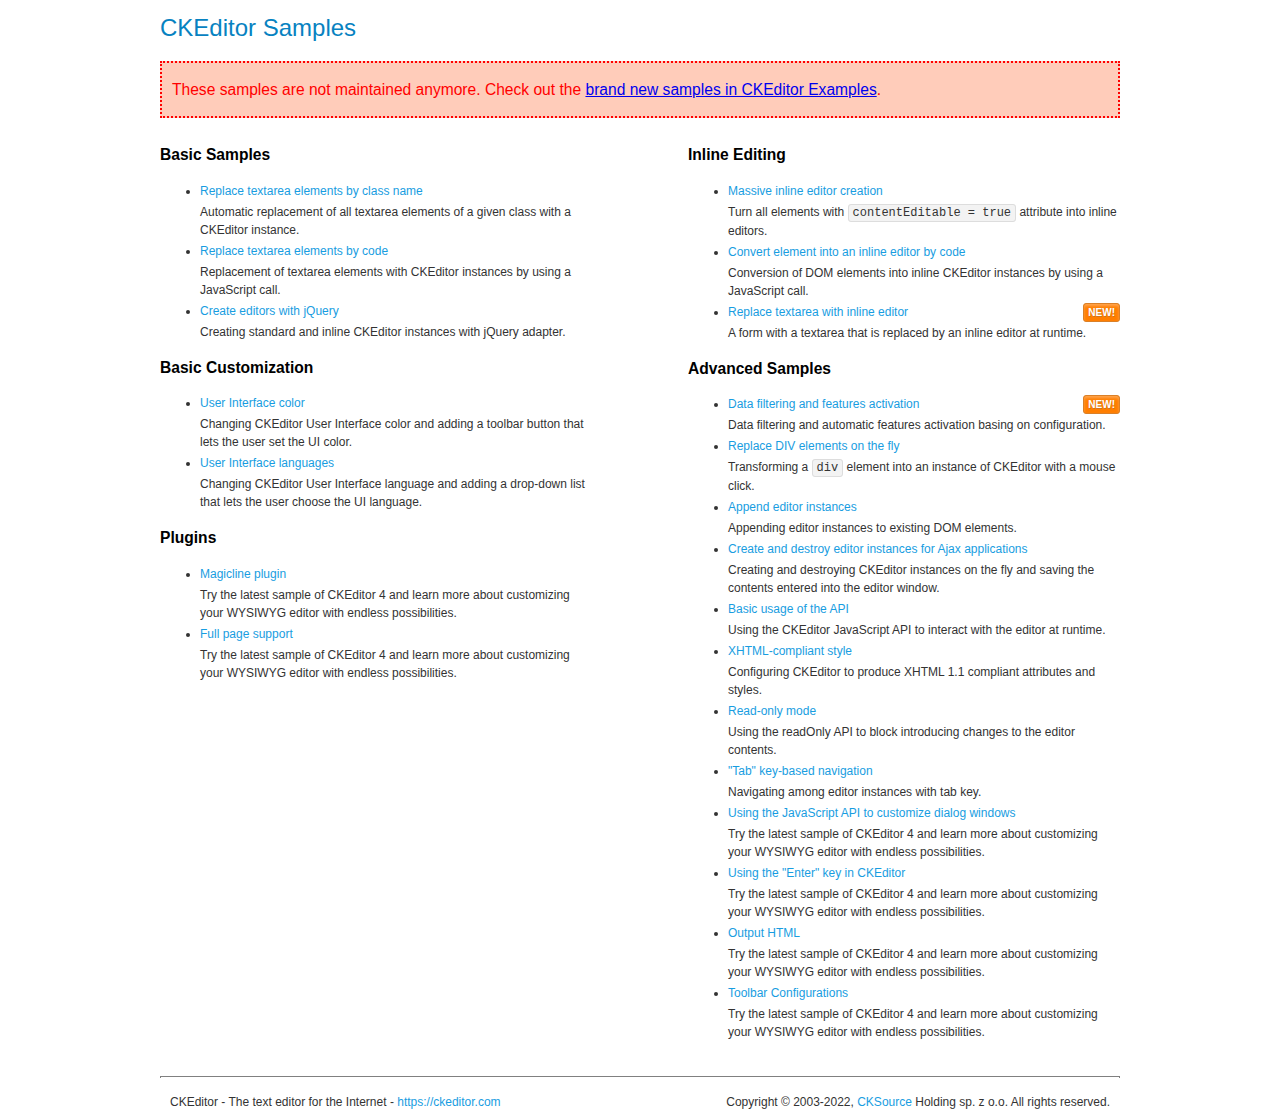
<file: src/main/resources/static/ckeditor/samples/old/index.html>
<!DOCTYPE html>
<!--
Copyright (c) 2003-2022, CKSource Holding sp. z o.o. All rights reserved.
For licensing, see LICENSE.md or https://ckeditor.com/legal/ckeditor-oss-license
-->
<html lang="en">
<head>
	<meta charset="utf-8">
	<title>CKEditor Samples</title>
	<link rel="stylesheet" href="sample.css">
	<meta name="description" content="Try the latest sample of CKEditor 4 and learn more about customizing your WYSIWYG editor with endless possibilities.">
</head>
<body>
	<h1 class="samples">
		CKEditor Samples
	</h1>
	<div class="warning deprecated">
		These samples are not maintained anymore. Check out the <a href="https://ckeditor.com/docs/ckeditor4/latest/examples/index.html">brand new samples in CKEditor Examples</a>.
	</div>
	<div class="twoColumns">
		<div class="twoColumnsLeft">
			<h2 class="samples">
				Basic Samples
			</h2>
			<dl class="samples">
				<dt><a class="samples" href="replacebyclass.html">Replace textarea elements by class name</a></dt>
				<dd>Automatic replacement of all textarea elements of a given class with a CKEditor instance.</dd>

				<dt><a class="samples" href="replacebycode.html">Replace textarea elements by code</a></dt>
				<dd>Replacement of textarea elements with CKEditor instances by using a JavaScript call.</dd>

				<dt><a class="samples" href="jquery.html">Create editors with jQuery</a></dt>
				<dd>Creating standard and inline CKEditor instances with jQuery adapter.</dd>
			</dl>

			<h2 class="samples">
				Basic Customization
			</h2>
			<dl class="samples">
				<dt><a class="samples" href="uicolor.html">User Interface color</a></dt>
				<dd>Changing CKEditor User Interface color and adding a toolbar button that lets the user set the UI color.</dd>

				<dt><a class="samples" href="uilanguages.html">User Interface languages</a></dt>
				<dd>Changing CKEditor User Interface language and adding a drop-down list that lets the user choose the UI language.</dd>
			</dl>


			<h2 class="samples">Plugins</h2>
<dl class="samples">
<dt><a class="samples" href="magicline/magicline.html">Magicline plugin</a></dt>
<dd>Try the latest sample of CKEditor 4 and learn more about customizing your WYSIWYG editor with endless possibilities.</dd>

<dt><a class="samples" href="wysiwygarea/fullpage.html">Full page support</a></dt>
<dd>Try the latest sample of CKEditor 4 and learn more about customizing your WYSIWYG editor with endless possibilities.</dd>
</dl>
		</div>
		<div class="twoColumnsRight">
			<h2 class="samples">
				Inline Editing
			</h2>
			<dl class="samples">
				<dt><a class="samples" href="inlineall.html">Massive inline editor creation</a></dt>
				<dd>Turn all elements with <code>contentEditable = true</code> attribute into inline editors.</dd>

				<dt><a class="samples" href="inlinebycode.html">Convert element into an inline editor by code</a></dt>
				<dd>Conversion of DOM elements into inline CKEditor instances by using a JavaScript call.</dd>

				<dt><a class="samples" href="inlinetextarea.html">Replace textarea with inline editor</a> <span class="new">New!</span></dt>
				<dd>A form with a textarea that is replaced by an inline editor at runtime.</dd>

				
			</dl>

			<h2 class="samples">
				Advanced Samples
			</h2>
			<dl class="samples">
				<dt><a class="samples" href="datafiltering.html">Data filtering and features activation</a> <span class="new">New!</span></dt>
				<dd>Data filtering and automatic features activation basing on configuration.</dd>

				<dt><a class="samples" href="divreplace.html">Replace DIV elements on the fly</a></dt>
				<dd>Transforming a <code>div</code> element into an instance of CKEditor with a mouse click.</dd>

				<dt><a class="samples" href="appendto.html">Append editor instances</a></dt>
				<dd>Appending editor instances to existing DOM elements.</dd>

				<dt><a class="samples" href="ajax.html">Create and destroy editor instances for Ajax applications</a></dt>
				<dd>Creating and destroying CKEditor instances on the fly and saving the contents entered into the editor window.</dd>

				<dt><a class="samples" href="api.html">Basic usage of the API</a></dt>
				<dd>Using the CKEditor JavaScript API to interact with the editor at runtime.</dd>

				<dt><a class="samples" href="xhtmlstyle.html">XHTML-compliant style</a></dt>
				<dd>Configuring CKEditor to produce XHTML 1.1 compliant attributes and styles.</dd>

				<dt><a class="samples" href="readonly.html">Read-only mode</a></dt>
				<dd>Using the readOnly API to block introducing changes to the editor contents.</dd>

				<dt><a class="samples" href="tabindex.html">"Tab" key-based navigation</a></dt>
				<dd>Navigating among editor instances with tab key.</dd>


				
<dt><a class="samples" href="dialog/dialog.html">Using the JavaScript API to customize dialog windows</a></dt>
<dd>Try the latest sample of CKEditor 4 and learn more about customizing your WYSIWYG editor with endless possibilities.</dd>

<dt><a class="samples" href="enterkey/enterkey.html">Using the &quot;Enter&quot; key in CKEditor</a></dt>
<dd>Try the latest sample of CKEditor 4 and learn more about customizing your WYSIWYG editor with endless possibilities.</dd>

<dt><a class="samples" href="htmlwriter/outputhtml.html">Output HTML</a></dt>
<dd>Try the latest sample of CKEditor 4 and learn more about customizing your WYSIWYG editor with endless possibilities.</dd>

<dt><a class="samples" href="toolbar/toolbar.html">Toolbar Configurations</a></dt>
<dd>Try the latest sample of CKEditor 4 and learn more about customizing your WYSIWYG editor with endless possibilities.</dd>

			</dl>
		</div>
	</div>
	<div id="footer">
		<hr>
		<p>
			CKEditor - The text editor for the Internet - <a class="samples" href="https://ckeditor.com/">https://ckeditor.com</a>
		</p>
		<p id="copy">
			Copyright &copy; 2003-2022, <a class="samples" href="https://cksource.com/">CKSource</a> Holding sp. z o.o. All rights reserved.
		</p>
	</div>
</body>
</html>
</file>
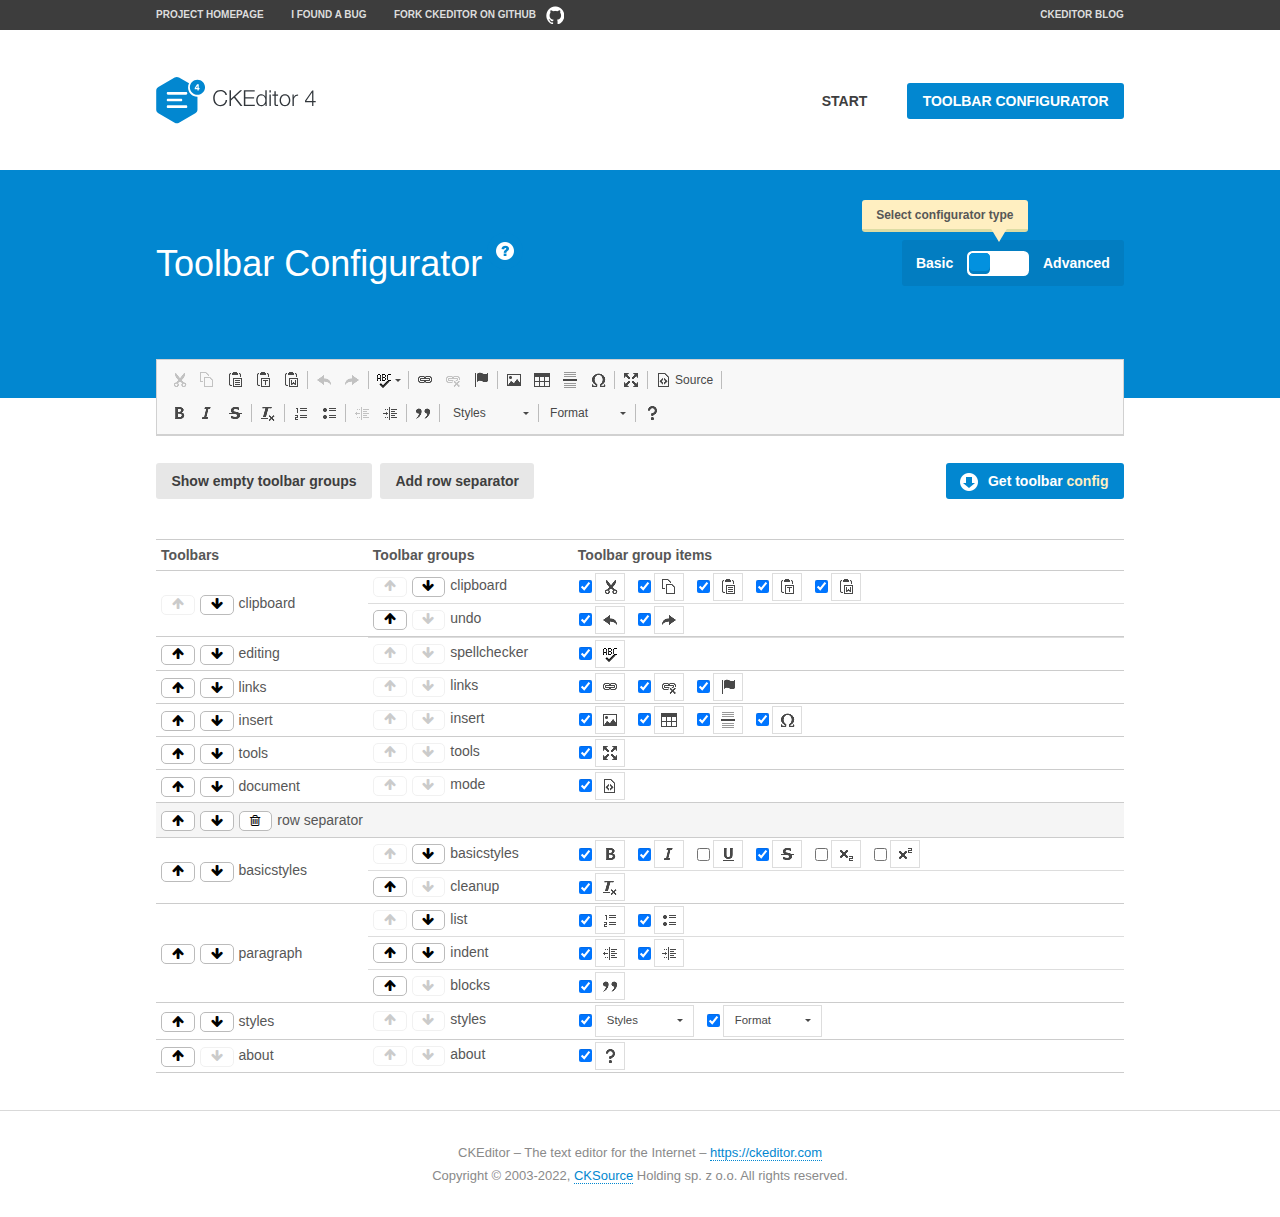
<file: src/main/resources/static/ckeditor/samples/toolbarconfigurator/index.html>
<!DOCTYPE html>
<!--
Copyright (c) 2003-2022, CKSource Holding sp. z o.o. All rights reserved.
For licensing, see LICENSE.md or https://ckeditor.com/legal/ckeditor-oss-license
-->
<!--[if IE 8]><html class="ie8"><![endif]-->
<!--[if gt IE 8]><html><![endif]-->
<!--[if !IE]><!--><html lang="en"><!--<![endif]-->
<head>
	<meta charset="utf-8">
	<title>Toolbar Configurator</title>
	<script src="../../ckeditor.js"></script>
	<script>
		if ( CKEDITOR.env.ie && CKEDITOR.env.version < 9 )
			CKEDITOR.tools.enableHtml5Elements( document );
	</script>
	<link rel="stylesheet" href="lib/codemirror/codemirror.css">
	<link rel="stylesheet" href="lib/codemirror/show-hint.css">
	<link rel="stylesheet" href="lib/codemirror/neo.css">
	<link rel="stylesheet" href="css/fontello.css">
	<link rel="stylesheet" href="../css/samples.css">
	<meta name="description" content="Try the latest sample of CKEditor 4 and learn more about customizing your WYSIWYG editor with endless possibilities.">
</head>
<body id="toolbar">

<nav class="navigation-a">
	<div class="grid-container">
		<ul class="navigation-a-left grid-width-70">
			<li><a href="https://ckeditor.com/ckeditor-4/">Project Homepage</a></li>
			<li><a href="https://github.com/ckeditor/ckeditor4/issues">I found a bug</a></li>
			<li><a href="https://github.com/ckeditor/ckeditor4" class="icon-pos-right icon-navigation-a-github">Fork CKEditor on GitHub</a></li>
		</ul>
		<ul class="navigation-a-right grid-width-30">
			<li><a href="https://ckeditor.com/blog/">CKEditor Blog</a></li>
		</ul>
	</div>
</nav>

<header class="header-a">
	<div class="grid-container">
		<h1 class="header-a-logo grid-width-30">
			<a href="../index.html"><img src="../img/logo.svg" onerror="this.src='../img/logo.png'; this.onerror=null;" alt="CKEditor Logo"></a>
		</h1>
		<nav class="navigation-b grid-width-70">
			<ul>
				<li><a href="../index.html"  class="button-a">Start</a></li>
				<li><a href="index.html"  class="button-a button-a-background">Toolbar configurator</a></li>
			</ul>
		</nav>
	</div>
</header>

<main>
	<div class="adjoined-top">
		<div class="grid-container">
			<div class="content grid-width-100">
				<div class="grid-container-nested">
					<h1 class="grid-width-60">
						Toolbar Configurator
						<a href="#help-content" type="button" title="Configurator help" id="help" class="button-a button-a-background button-a-no-text icon-pos-left icon-question-mark">Help</a>
					</h1>

					<div class="grid-width-40 grid-switch-magic">
						<div class="switch">
							<span class="balloon-a balloon-a-se">Select configurator type</span>
							<input type="radio" name="radio" data-num="1" id="radio-basic" />
							<input type="radio" name="radio" data-num="2" id="radio-advanced" />
							<label data-for="1" for="radio-basic">Basic</label>
							<span class="switch-inner">
								<span class="handler"></span>
							</span>
							<label data-for="2" for="radio-advanced">Advanced</label>
						</div>
					</div>
				</div>
			</div>
		</div>
	</div>
	<div class="adjoined-bottom">
		<div class="grid-container">
			<div class="grid-width-100">
				<div class="editors-container">
					<div id="editor-basic"></div>
					<div id="editor-advanced"></div>
				</div>
			</div>
		</div>
	</div>

	<div class="grid-container configurator">
		<div class="content grid-width-100">
			<div class="configurator">
				<div>
					<div id="toolbarModifierWrapper"></div>
				</div>
			</div>
		</div>
	</div>

	<div id="help-content">
		<div class="grid-container">
			<div class="grid-width-100">
				<h2>What Am I Doing Here?</h2>

				<div class="grid-container grid-container-nested">
					<div class="basic">
						<div class="grid-width-50">
							<p>Arrange <a href="https://ckeditor.com/docs/ckeditor4/latest/api/CKEDITOR_config.html#cfg-toolbarGroups">toolbar groups</a>, toggle <a href="https://ckeditor.com/docs/ckeditor4/latest/api/CKEDITOR_config.html#cfg-removeButtons">button visibility</a> according to your needs and get your toolbar configuration.</p>
							<p>You can replace the content of the <a href="../../config.js"><code>config.js</code></a> file with the generated configuration. If you already set some configuration options you will need to merge both configurations.</p>
						</div>
						<div class="grid-width-50">
							<p>Read more about different ways of <a href="https://ckeditor.com/docs/ckeditor4/latest/guide/dev_configuration.html">setting configuration</a> and do not forget about <strong>clearing browser cache</strong>.</p>
							<p>Arranging toolbar groups is the recommended way of configuring the toolbar, but if you need more freedom you can use the <a href="#advanced">advanced configurator</a>.</p>
						</div>
					</div>
					<div class="advanced" style="display: none;">
						<div class="grid-width-50">
							<p>With this code editor you can edit your <a href="https://ckeditor.com/docs/ckeditor4/latest/api/CKEDITOR_config.html#cfg-toolbar">toolbar configuration</a> live.</p>
							<p>You can replace the content of the <a href="../../config.js"><code>config.js</code></a> file with the generated configuration. If you already set some configuration options you will need to merge both configurations.</p>
						</div>
						<div class="grid-width-50">
							<p>Read more about different ways of <a href="https://ckeditor.com/docs/ckeditor4/latest/guide/dev_configuration.html">setting configuration</a> and do not forget about <strong>clearing browser cache</strong>.</p>
						</div>
					</div>
				</div>

				<p class="grid-container grid-container-nested">
					<button type="button" class="help-content-close grid-width-100 button-a button-a-background">Got it. Let's play!</button>
				</p>
			</div>
		</div>
	</div>
</main>

<footer class="footer-a grid-container">
	<p class="grid-width-100">
		CKEditor &ndash; The text editor for the Internet &ndash; <a class="samples" href="https://ckeditor.com/">https://ckeditor.com</a>
	</p>
	<p class="grid-width-100" id="copy">
		Copyright &copy; 2003-2022, <a class="samples" href="https://cksource.com/">CKSource</a> Holding sp. z o.o. All rights reserved.
	</p>
</footer>

<script src="lib/codemirror/codemirror.js"></script>
<script src="lib/codemirror/javascript.js"></script>
<script src="lib/codemirror/show-hint.js"></script>

<script src="js/fulltoolbareditor.js"></script>
<script src="js/abstracttoolbarmodifier.js"></script>
<script src="js/toolbarmodifier.js"></script>
<script src="js/toolbartextmodifier.js"></script>
<script src="../js/sf.js"></script>

<script>
	( function() {
		'use strict';

		var mode = ( window.location.hash.substr( 1 ) === 'advanced' ) ? 'advanced' : 'basic',
			configuratorSection = CKEDITOR.document.findOne( 'main > .grid-container.configurator' ),
			basicInstruction = CKEDITOR.document.findOne( '#help-content .basic' ),
			advancedInstruction = CKEDITOR.document.findOne( '#help-content .advanced' ),

			// Configurator mode switcher.
			modeSwitchBasic = CKEDITOR.document.getById( 'radio-basic' ),
			modeSwitchAdvanced = CKEDITOR.document.getById( 'radio-advanced' );

		// Initial setup
		function updateSwitcher() {
			if ( mode === 'advanced' ) {
				modeSwitchAdvanced.$.checked = true;
			} else {
				modeSwitchBasic.$.checked = true;
			}
		}

		updateSwitcher();

		CKEDITOR.document.getWindow().on( 'hashchange', function( e ) {
			var hash = window.location.hash.substr( 1 );
			if ( !( hash === 'advanced' || hash === 'basic' ) ) {
				return;
			}
			mode = hash;
			onToolbarsDone( mode );
		} );

		CKEDITOR.document.getWindow().on( 'resize', function() {
			updateToolbar( ( mode === 'basic' ? toolbarModifier : toolbarTextModifier )[ 'editorInstance' ] );
		} );

		function onRefresh( modifier ) {
			modifier = modifier || this;

			if ( mode === 'basic' && modifier instanceof ToolbarConfigurator.ToolbarTextModifier ) {
				return;
			}

			// CodeMirror container becomes visible, so we need to refresh and to avoid rendering problems.
			if ( mode === 'advanced' && modifier instanceof ToolbarConfigurator.ToolbarTextModifier ) {
				modifier.codeContainer.refresh();
			}

			updateToolbar( modifier.editorInstance );
		}

		function updateToolbar( editor ) {
			var editorContainer = editor.container;

			// Not always editor is loaded.
			if ( !editorContainer ) {
				return;
			}

			var displayStyle = editorContainer.getStyle( 'display' );

			editorContainer.setStyle( 'display', 'block' );

			var newHeight = editorContainer.getSize( 'height' );

			var newMarginTop = parseInt( editorContainer.getComputedStyle( 'margin-top' ), 10 );
			newMarginTop = ( isNaN( newMarginTop ) ? 0 : Number( newMarginTop ) );

			var newMarginBottom = parseInt( editorContainer.getComputedStyle( 'margin-bottom' ), 10 );
			newMarginBottom = ( isNaN( newMarginBottom ) ? 0 : Number( newMarginBottom ) );

			var result = newHeight + newMarginTop + newMarginBottom;

			editorContainer.setStyle( 'display', displayStyle );

			editor.container.getAscendant( 'div' ).setStyle( 'height', result + 'px' );
		}

		var toolbarModifier = new ToolbarConfigurator.ToolbarModifier( 'editor-basic' );

		var done = 0;
		toolbarModifier.init( onToolbarInit );
		toolbarModifier.onRefresh = onRefresh;

		CKEDITOR.document.getById( 'toolbarModifierWrapper' ).append( toolbarModifier.mainContainer );

		var toolbarTextModifier = new ToolbarConfigurator.ToolbarTextModifier( 'editor-advanced' );
		toolbarTextModifier.init( onToolbarInit );
		toolbarTextModifier.onRefresh = onRefresh;

		function onToolbarInit() {
			if ( ++done === 2 ) {
				onToolbarsDone();

				positionSticky.watch( CKEDITOR.document.findOne( '.toolbar' ), function() {
					return mode === 'advanced';
				} );
			}
		}

		function onToolbarsDone() {
			if ( mode === 'basic' ) {
				toggleModeBasic( false );
			} else {
				toggleModeAdvanced( false );
			}

			updateSwitcher();

			setTimeout( function() {
				CKEDITOR.document.findOne( '.editors-container' ).addClass( 'active' );
				CKEDITOR.document.findOne( '#toolbarModifierWrapper' ).addClass( 'active' );
			}, 200 );
		}

		CKEDITOR.document.getById( 'toolbarModifierWrapper' ).append( toolbarTextModifier.mainContainer );

		function toogleModeSwitch( onElement, offElement, onModifier, offModifier ) {
			onElement.addClass( 'fancy-button-active' );
			offElement.removeClass( 'fancy-button-active' );

			onModifier.showUI();
			offModifier.hideUI();
		}

		function toggleModeBasic( callOnRefresh ) {
			callOnRefresh = ( callOnRefresh !== false );
			mode = 'basic';
			window.location.hash = '#basic';
			toogleModeSwitch( modeSwitchBasic, modeSwitchAdvanced, toolbarModifier, toolbarTextModifier );

			configuratorSection.removeClass( 'freed-width' );
			basicInstruction.show();
			advancedInstruction.hide();

			callOnRefresh && onRefresh( toolbarModifier );
		}

		function toggleModeAdvanced( callOnRefresh ) {
			callOnRefresh = ( callOnRefresh !== false );
			mode = 'advanced';
			window.location.hash = '#advanced';
			toogleModeSwitch( modeSwitchAdvanced, modeSwitchBasic, toolbarTextModifier, toolbarModifier );

			configuratorSection.addClass( 'freed-width' );
			advancedInstruction.show();
			basicInstruction.hide();

			callOnRefresh && onRefresh( toolbarTextModifier );
		}

		modeSwitchBasic.on( 'click', toggleModeBasic );
		modeSwitchAdvanced.on( 'click', toggleModeAdvanced );

		//
		// Position:sticky for the toolbar.
		//

		// Will make elements behave like they were styled with position:sticky.
		var positionSticky = {
			// Store object: {
			// 		element: CKEDITOR.dom.element, // Element which will float.
			// 		placeholder: CKEDITOR.dom.element, // Placeholder which is place to prevent page bounce.
			// 		isFixed: boolean // Whether element float now.
			// }
			watched: [],

			active: [],

			staticContainer: null,

			init: function() {
				var element = CKEDITOR.dom.element.createFromHtml(
					'<div class="staticContainer">' +
						'<div class="grid-container" >' +
							'<div class="grid-width-100">' +
								'<div class="inner"></div>' +
							'</div>' +
						'</div>' +
					'</div>' );

				this.staticContainer = element.findOne( '.inner' );

				CKEDITOR.document.getBody().append( element );
			},

			watch: function( element, preventFunc ) {
				this.watched.push( {
					element: element,
					placeholder: new CKEDITOR.dom.element( 'div' ),
					isFixed: false,
					preventFunc: preventFunc
				} );
			},

			checkAll: function() {
				for ( var i = 0; i < this.watched.length; i++ ) {
					this.check( this.watched[ i ] );
				}
			},

			check: function( element ) {
				var isFixed = element.isFixed;
				var shouldBeFixed = this.shouldBeFixed( element );

				// Nothing to be done.
				if ( isFixed === shouldBeFixed ) {
					return;
				}

				var placeholder = element.placeholder;

				if ( isFixed ) {
					// Unfixing.

					element.element.insertBefore( placeholder );
					placeholder.remove();

					element.element.removeStyle( 'margin' );

					this.active.splice( CKEDITOR.tools.indexOf( this.active, element ), 1 );

				} else {
					// Fixing.
					placeholder.setStyle( 'width', element.element.getSize( 'width' ) + 'px' );
					placeholder.setStyle( 'height', element.element.getSize( 'height' ) + 'px' );
					placeholder.setStyle( 'margin-bottom', element.element.getComputedStyle( 'margin-bottom' ) );
					placeholder.setStyle( 'display', element.element.getComputedStyle( 'display' ) );
					placeholder.insertAfter( element.element );

					this.staticContainer.append( element.element );

					this.active.push( element );
				}

				element.isFixed = !element.isFixed;
			},

			shouldBeFixed: function( element ) {
				if ( element.preventFunc && element.preventFunc() ) {
					return false;
				}

				// If element is already fixed we are checking it's placeholder.
				var related = ( element.isFixed ? element.placeholder : element.element ),
					clientRect = related.$.getBoundingClientRect(),
					staticHeight = this.staticContainer.getSize('height' ),
					elemHeight = element.element.getSize( 'height' );

				if ( element.isFixed ) {
					return ( clientRect.top + elemHeight < staticHeight );
				} else {
					return ( clientRect.top < staticHeight );
				}
			}
		};

		positionSticky.init();

		CKEDITOR.document.getWindow().on( 'scroll',
			CKEDITOR.tools.eventsBuffer( 100, positionSticky.checkAll, positionSticky ).input
		);

		// Make the toolbar sticky.
		positionSticky.watch( CKEDITOR.document.findOne( '.editors-container' ) );

		// Help button and help-content.
		( function() {
			var helpButton = CKEDITOR.document.getById( 'help' ),
				helpContent = CKEDITOR.document.getById( 'help-content' );

			// Don't show help button on IE8 because it's unsupported by Pico Modal.
			if ( CKEDITOR.env.ie && CKEDITOR.env.version == 8 ) {
				helpButton.hide();
			} else {
				// Display help modal when the button is clicked.
				helpButton.on( 'click', function( evt ) {
					SF.modal( {
						// Clone modal content from DOM.
						content: helpContent.getHtml(),

						afterCreate: function( modal ) {
							// Enable modal content button to close the modal.
							new CKEDITOR.dom.element( modal.modalElem() ).findOne( '.help-content-close' ).once( 'click', modal.close );
						}
					} ).show();
				} );
			}
		} )();
	} )();
</script>
</body>
</html>
</file>
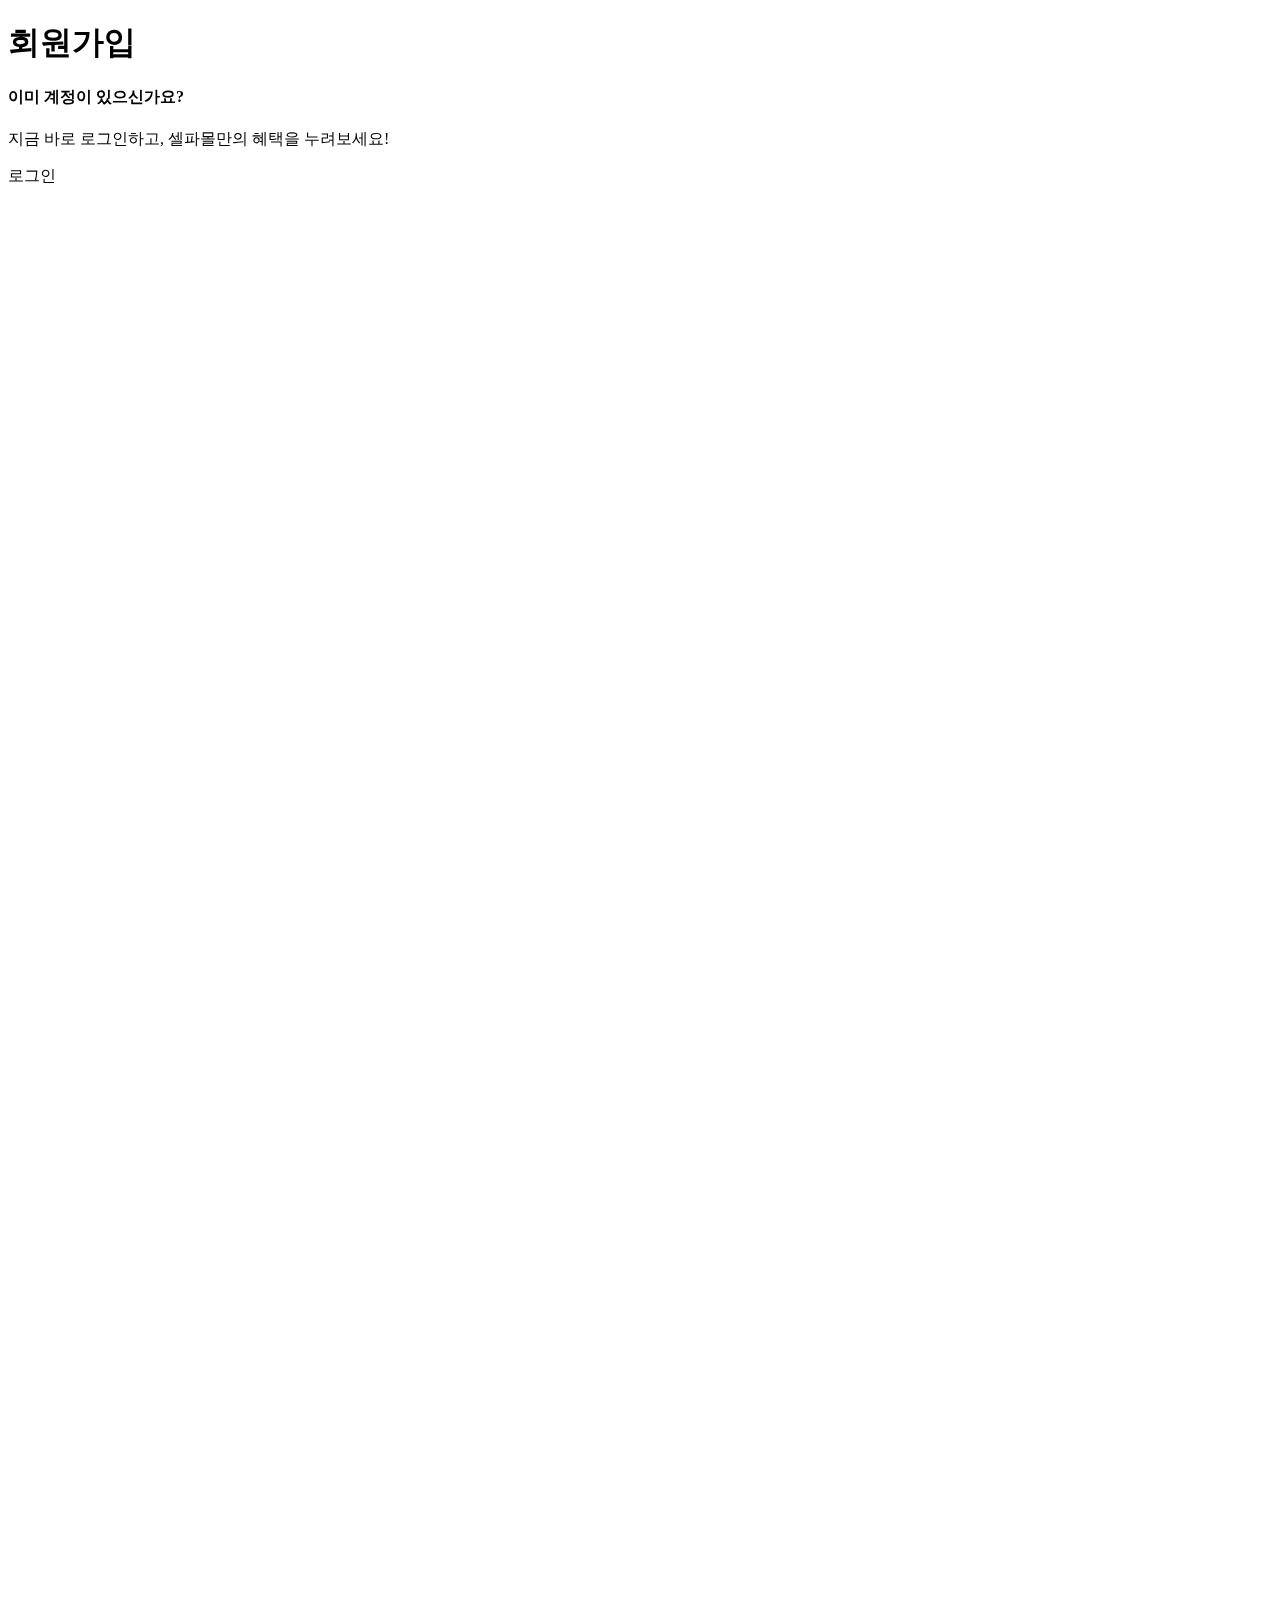
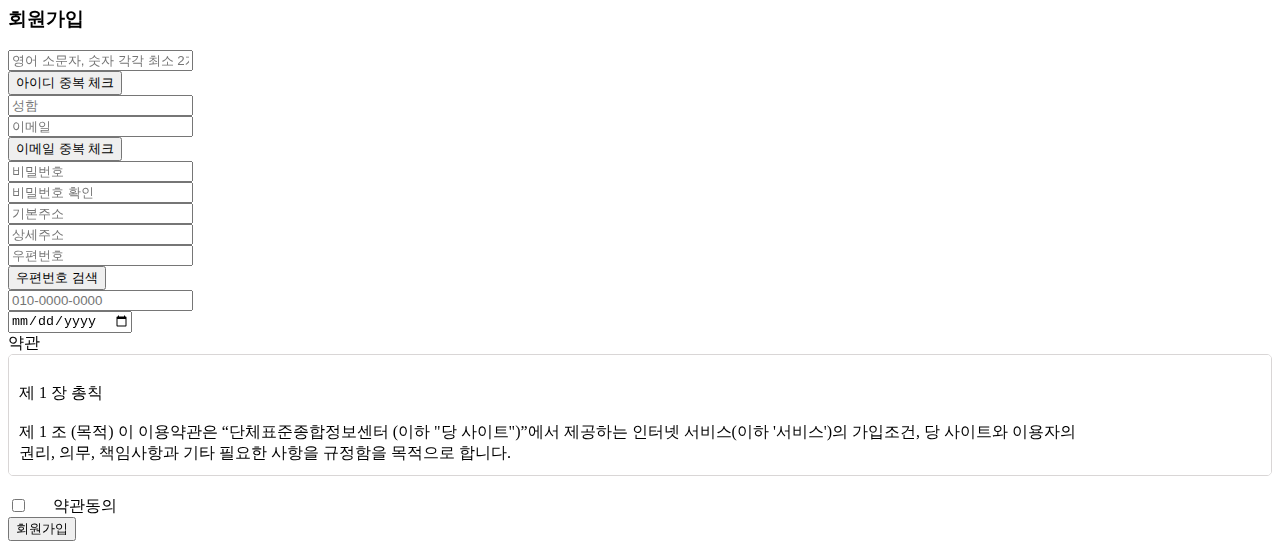
<file: src/main/resources/templates/join.html>
<!DOCTYPE html>
<html xmlns:th="http://www.thymeleaf.org">
<head>
    <meta charset="UTF-8">
    <meta name="viewport" content="width=device-width, initial-scale=1.0">
    <meta http-equiv="X-UA-Compatible" content="ie=edge">
    <title>Aroma Shop - Login</title>
    <th:block th:replace="layout/head :: headFragment"></th:block>
	<style>
		.agree_fr2 {
			border-radius: 5px;
			height: 100px;
			border: 1px solid #d9d6d6;
			background-color: white;
			white-space: pre-line;
			overflow-y: scroll;
			margin: 0 auto 20px;
			padding: 10px;
		}

		.btn_fr input {
			display: inline-block;
			width: auto;
			float: left;
		}

		.btn_fr label {
			padding-left: 25px;
		}
	</style>
</head>
<body>
<!--================ Start Header Menu Area =================-->
<th:block th:replace="layout/header :: headerFragment"></th:block>
<!--================ End Header Menu Area =================-->

<!-- ================ start banner area ================= -->
<section class="blog-banner-area" id="category">
    <div class="container h-100">
        <div class="blog-banner">
            <div class="text-center">
                <h1>회원가입</h1>
            </div>
        </div>
    </div>
</section>
<!-- ================ end banner area ================= -->

<!--================Login Box Area =================-->
<section class="login_box_area section-margin">
    <div class="container">
        <div class="row">
            <div class="col-lg-6">
                <div class="login_box_img" style="height: 1500px;">
                    <div class="hover">
                        <h4>이미 계정이 있으신가요?</h4>
                        <p>지금 바로 로그인하고, 셀파몰만의 혜택을 누려보세요!</p>
                        <a class="button button-account" th:href="@{/common/login}">로그인</a>
                    </div>
                </div>
            </div>
            <div class="col-lg-6">
                <div class="login_form_inner register_form_inner">
                    <h3>회원가입</h3>
                    <form class="row login_form" th:action="@{/common/joinPro}" method="post" id="register_form"
                          onsubmit="return joinConfirm(this)">
                        <input type="hidden" th:name="${_csrf.parameterName}" th:value="${_csrf.token}"/>
                        <div class="col-md-12 form-group"> <!-- 아이디 -->
                            <input type="text" class="form-control" id="id" name="name" placeholder="영어 소문자, 숫자 각각 최소 2개를 포함해주세요!"
                                   minlength="4" maxlength="16" pattern="^(?=.*[a-z].*[a-z])(?=.*[0-9].*[0-9])[a-z0-9]*$" required> <br>
                            <button type="button" id="idCheckBtn" class="button button-register">아이디 중복 체크</button>
                            <input type="hidden" name="idCheck" id="idCheck" value="false">
                            <div id="msg"></div>
                        </div>
						<div class="col-md-12 form-group"> <!-- 이름 -->
							<input type="text" name="username" id="username" class="form-control"
								   minlength="2" maxlength="50" placeholder="성함" pattern="^[가-힣]*$" required
								   onfocus="this.placeholder = ''" onblur="this.placeholder = 'username'">
						</div>
                        <div class="col-md-12 form-group"> <!-- 이메일 -->
                            <input type="email" name="email" id="email" placeholder="이메일" class="form-control"
								   pattern="^[0-9a-zA-Z]([-_\.]?[0-9a-zA-Z])*@[0-9a-zA-Z]([-_\.]?[0-9a-zA-Z])*\.[a-zA-Z]{2,3}" maxlength="100" required
									onfocus="this.placeholder = ''" onblur="this.placeholder = 'Email Address'"> <br>
							<button type="button" id="emailCheckBtn" class="button button-register" >이메일 중복 체크</button>
							<input type="hidden" name="emailCheck" id="emailCheck" value="false">
							<div id="msg2"></div>
                        </div>
                        <div class="col-md-12 form-group"> <!-- 비밀번호 -->
                            <input type="password" class="form-control" id="password" name="password" placeholder="비밀번호"
                                   onfocus="this.placeholder = ''" onblur="this.placeholder = 'Password'"
                                   pattern="^([a-zA-Z0-9_~!@#$%^&*]){4,18}*$" required>
                        </div>
                        <div class="col-md-12 form-group"> <!-- 비밀번호 확인 -->
                            <input type="password" class="form-control" name="password2" id="password2" placeholder="비밀번호 확인"
								   pattern="^([a-zA-Z0-9_~!@#$%^&*]){4,18}*$" onfocus="this.placeholder = ''"
                                   onblur="this.placeholder = 'Confirm Password'">
                        </div>
						<div class="col-md-12 form-group"> <!-- addr1 -->
							<input type="text" name="addr1" id="addr1" placeholder="기본주소" class="form-control"
								   pattern="^[가-힣a-zA-Z0-9\s]*$" maxlength="280" readonly>
						</div>
						<div class="col-md-12 form-group"> <!-- addr2 -->
							<input type="text" name="addr2" id="addr2" placeholder="상세주소" class="form-control"
								   pattern="^[가-힣a-zA-Z0-9\s]*$" maxlength="280"
								   onfocus="this.placeholder = ''" onblur="this.placeholder = 'addr1'">
						</div>
						<div class="col-md-12 form-group"> <!-- postcode -->
							<input type="text" name="postcode" id="postcode" placeholder="우편번호" class="form-control"
								   pattern="^[가-힣a-zA-Z0-9\s]*$" maxlength="10" readonly> <br>
							<button type="button" id="post_btn" onclick="findAddr()" class="button button-register">우편번호 검색</button>
						</div>
						<div class="col-md-12 form-group"> <!-- tel -->
							<input type="tel" name="tel" id="tel" placeholder="010-0000-0000" class="form-control"
								   pattern="\d{2,4}-\d{3,4}-\d{4}" maxlength="16" required
								   onfocus="this.placeholder = ''" onblur="this.placeholder = 'addr1'">
						</div>
						<div class="col-md-12 form-group"> <!-- postcode -->
							<input type="date" name="birth" id="birth" class="form-control" required
								   onfocus="this.placeholder = ''" onblur="this.placeholder = 'addr1'">
						</div>
						<div class="col-md-12 form-group"> <!-- postcode -->
							<label for="agree_fr2">약관</label>
							<div id="agree_fr2" class="agree_fr2">
								제 1 장 총칙

								제 1 조 (목적) 이 이용약관은 “단체표준종합정보센터 (이하 "당 사이트")”에서 제공하는 인터넷 서비스(이하 '서비스')의 가입조건, 당 사이트와 이용자의
								권리, 의무, 책임사항과 기타 필요한 사항을 규정함을 목적으로 합니다.

								제 2 조 (용어의 정의)
								1. "이용자"라 함은 당 사이트에 접속하여 이 약관에 따라 당 사이트가 제공하는 서비스를 받는 회원 및 비회원을 말합니다.
								2. “단체표준종합정보센터”에서 제공하는 단체표준, 단체인증, 예고현황 정보를 말합니다.
								3. "회원"이라 함은 서비스를 이용하기 위하여 당 사이트에 개인정보를 제공하여 아이디(ID)와 비밀번호를 부여 받은 자를 말합니다.
								4. “비회원”이하 함은 회원으로 가입하지 않고 " 단체표준종합정보센터"에서 제공하는 서비스를 이용하는 자를 말합니다.
								5. "회원 아이디(ID)"라 함은 회원의 식별 및 서비스 이용을 위하여 자신이 선정한 문자 및 숫자의 조합을 말합니다.
								6. "비밀번호"라 함은 회원이 자신의 개인정보 및 직접 작성한 비공개 콘텐츠의 보호를 위하여 선정한 문자, 숫자 및 특수문자의 조합을 말합니다.

								제 3 조 (이용약관의 효력 및 변경)
								1. 당 사이트는 이 약관의 내용을 회원이 알 수 있도록 당 사이트의 초기 서비스화면에 게시합니다. 다만, 약관의 내용은 이용자가 연결화면을 통하여 볼 수
								있도록 할 수 있습니다.
								2. 당 사이트는 이 약관을 개정할 경우에 적용일자 및 개정사유를 명시하여 현행 약관과 함께 당 사이트의 초기화면 또는 초기화면과의 연결화면에 그 적용일자
								7일 이전부터 적용일자 전일까지 공지합니다. 다만, 회원에게 불리하게 약관내용을 변경하는 경우에는 최소한 30일 이상의 사전 유예기간을 두고 공지합니다. 이
								경우 당 사이트는 개정 전 내용과 개정 후 내용을 명확하게 비교하여 이용자가 알기 쉽도록 표시합니다.
								3. 당 사이트가 전항에 따라 개정약관을 공지하면서 “개정일자 적용 이전까지 회원이 명시적으로 거부의 의사표시를 하지 않는 경우 회원이 개정약관에 동의한
								것으로 봅니다.”라는 취지를 명확하게 공지하였음에도 회원이 명시적으로 거부의 의사표시를 하지 않은 경우에는 개정약관에 동의한 것으로 봅니다. 회원이 개정약관에
								동의하지 않는 경우 당 사이트 이용계약을 해지할 수 있습니다.

								제 4 조(약관 외 준칙)
								1. 이 약관은 당 사이트가 제공하는 서비스에 관한 이용안내와 함께 적용됩니다.
								2. 이 약관에 명시되지 아니한 사항은 관계법령의 규정이 적용됩니다.

								제 2 장 이용계약의 체결

								제 5 조 (이용계약의 성립 등)
								이용계약은 이용고객이 당 사이트가 정한 약관에 「동의합니다」를 선택하고, 당 사이트가 정한 회원가입양식을 작성하여 서비스 이용을 신청한 후, 당 사이트가 이를
								승낙함으로써 성립합니다.

								제 6 조 (회원가입)
								서비스를 이용하고자 하는 고객은 당 사이트에서 정한 회원가입양식에 개인정보를 기재하여 가입을 하여야 합니다.

								제 7 조 (개인정보의 보호 및 사용)
								당 사이트는 관계법령이 정하는 바에 따라 회원 등록정보를 포함한 회원의 개인정보를 보호하기 위해 노력합니다. 회원 개인정보의 보호 및 사용에 대해서는 관련법령
								및 당 사이트의 개인정보 보호정책이 적용됩니다. 다만, 당 사이트 이외에 링크된 사이트에서는 당 사이트의 개인정보 보호정책이 적용되지 않습니다.

								제 8 조 (이용 신청의 승낙과 제한)
								1. 당 사이트는 제6조의 규정에 의한 이용신청고객에 대하여 약관에 정하는 바에 따라 서비스 이용을 승낙합니다.
								2. 당 사이트는 아래사항에 해당하는 경우에 대해서 회원가입을 승낙하지 아니하거나 이후 사전 통보 없이 취소할 수 있습니다.
								- 회원가입 신청 시 내용을 허위로 기재한 경우
								- 기타 규정한 제반사항을 위반하며 신청하는 경우
								- 다른 사람의 당 사이트 이용을 방해하거나 그 정보를 도용하는 등의 행위를 하였을 경우
								- 당 사이트를 이용하여 법령과 본 약관이 금지하는 행위를 하는 경우

								제 9 조 (회원 아이디 부여 및 변경 등)
								1. 당 사이트는 이용고객에 대하여 약관에 정하는 바에 따라 자신이 선정한 회원 아이디를 부여합니다.
								2. 회원 아이디는 원칙적으로 변경이 불가하며 부득이한 사유로 인하여 변경 하고자 하는 경우에는 해당 아이디를 해지하고 재가입해야 합니다.
								3. 회원은 회원가입 시 기재한 개인정보가 변경되었을 경우 온라인으로 직접 수정할 수 있습니다. 이때 변경하지 않은 정보로 인해 발생되는 문제에 대한 책임은
								회원에게 있습니다.

								제 3 장 계약 당사자의 의무

								제 10 조 ("단체표준종합정보센터"의 의무)
								1. 당 사이트는 이용고객이 희망한 서비스 제공 개시일에 특별한 사정이 없는 한 서비스를 이용할 수 있도록 하여야 합니다.
								2. 당 사이트는 개인정보 보호를 위해 보안시스템을 구축하며 개인정보 보호정책을 공시하고 준수합니다.
								3. 당 사이트는 회원으로부터 제기되는 의견이 합당하다고 판단될 경우에는, 적절한 조치를 취하여야 합니다.
								4. 당 사이트는 전시, 사변, 천재지변, 비상사태, 현재의 기술로는 해결이 불가능한 기술적 결함 기타 불가항력적 사유 및 이용자의 귀책사유로 인하여 발생한
								이용자의 손해, 손실, 기타 모든 불이익에 대하여 어떠한 책임도 지지 않습니다.

								제 11 조 (회원의 의무)
								1. 이용자는 회원가입 신청 또는 회원정보 변경 시 실명으로 모든 사항을 사실에 근거하여 작성하여야 하며, 허위 또는 타인의 정보를 등록할 경우 일체의 권리를
								주장할 수 없습니다.
								2. 당 사이트가 관계법령 및 개인정보 보호정책에 의거하여 그 책임을 지는 경우를 제외하고, 회원에게 부여된 아이디의 비밀번호 관리소홀, 부정사용 등에 의하여
								발생하는 모든 결과에 대한 책임은 회원에게 있습니다.
								3. 회원은 당 사이트 및 제 3자의 지식재산권을 침해해서는 안 됩니다.
								4. 이용자는 당 사이트의 운영자, 직원, 기타 관계자를 사칭하는 행위를 하여서는 안 됩니다.
								5. 이용자는 바이러스, 악성코드 등을 제작, 배포, 이용하여서는 아니 되고, 당 사이트의 승인 없이 광고하는 행위를 하여서는 안 됩니다.
								6. 이용자는 당 사이트 및 제 3자의 명예를 훼손하거나 업무를 방해하거나, 외설적이거나, 폭력적이거나 기타 공서양속에 반하는 게시물, 쪽지, 메일 등을
								게시, 전송, 배포하여서는 안 됩니다.

								제 4 장 서비스의 이용

								제 12 조 (서비스 이용 시간)
								1. 회원의 이용신청을 승낙한 때부터 서비스를 개시합니다. 단, 일부 서비스의 경우에는 지정된 일자부터 서비스를 개시합니다.
								2. 업무상 또는 기술상의 장애로 인하여 서비스를 개시하지 못하는 경우에는 사이트에 공시하거나 회원에게 이를 통지합니다.
								3. 서비스의 이용은 연중무휴, 1일 24시간을 원칙으로 하며, 서비스 응대 및 처리 시간은 법정 근무일 근무시간(09:00~18:00, 법정공휴일 및 주말
								제외)으로 합니다. 다만, 당 사이트의 업무상 또는 기술상의 이유로 서비스가 일시 중지 될 수 있습니다. 이러한 경우 당 사이트는 사전 또는 사후에 이를
								공지합니다.
								4. 회원으로 가입한 이후라도 일부 서비스 이용 시 서비스 제공자의 요구에 따라 특정회원에게만 서비스를 제공할 수 있습니다.
								5. 서비스를 일정범위로 분할하여 각 범위별로 이용가능 시간을 별도로 정할 수 있습니다. 이 경우 그 내용을 사전에 공개합니다.

								제 13 조 (홈페이지 저작권)
								1. 당 사이트가 게시한 본 홈페이지의 모든 콘텐트에 대한 저작권은 당 사이트에 있습니다. 다만, 게시물의 원저작자가 별도로 있는 경우 그 출처를 명시하며
								해당 게시물의 저작권은 원저작자에게 있습니다.
								2. 회원이 직접 게시한 저작물의 저작권은 회원에게 있습니다. 다만, 회원은 당 사이트에 무료로 이용할 수 있는 권리를 허락한 것으로 봅니다.
								3. 당 사이트 소유의 콘텐트에 대하여 제3자가 허락 없이 다른 홈페이지에 사용 또는 인용하는 것을 금지합니다.

								제 14 조 (서비스의 변경, 중단))
								1. 당 사이트는 기술상?운영상의 필요에 의해 제공하는 서비스의 일부 또는 전부를 변경하거나 중단할 수 있습니다. 당 사이트의 서비스를 중단하는 경우에는
								30일 전에 홈페이지에 이를 공지하되, 다만 사전에 통지할 수 없는 부득이한 사정이 있는 경우는 사후에 통지를 할 수 있습니다.
								2. 제1항의 경우에 당 사이트가 제공하는 서비스의 이용과 관련하여, 당 사이트는 이용자에게 발생한 어떠한 손해에 대해서도 책임을 지지 않습니다. 다만 당
								사이트의 고의 또는 중대한 과실로 인하여 발생한 손해의 경우는 제외합니다.

								제 5 장 계약 해지 및 이용 제한

								제 15 조 (계약 해지)
								1. 회원은 언제든지 마이페이지 메뉴 등을 통하여 이용계약 해지 신청을 할 수 있으며, 당 사이트는 관련법 등이 정하는 바에 따라 이를 즉시 처리하여야
								합니다.
								2. 회원이 계약을 해지할 경우, 관련법령 및 개인정보처리방침에 따라 당 사이트가 회원정보를 보유하는 경우를 제외하고는 해지 즉시 회원의 모든 데이터는
								소멸됩니다.
								3. 회원이 계약을 해지하는 경우, 회원이 작성한 게시물(공용게시판에 등록된 게시물 등)은 삭제되지 아니합니다.

								제 16 조 (서비스 이용제한))
								1. 당 사이트는 회원이 서비스 이용에 있어서 본 약관 및 관련 법령을 위반하거나, 다음 각 호에 해당하는 경우 서비스 이용을 제한할 수 있습니다.
								- 2년 이상 서비스를 이용한 적이 없는 경우
								- 기타 정상적인 서비스 운영에 방해가 될 경우
								2. 상기 이용제한 규정에 따라 서비스를 이용하는 회원에게 사전 통지 후 서비스 이용을 일시정지 등 제한하거나 이용계약을 해지 할 수 있습니다. 단, 불가피한
								사유로 사전 통지가 불가능한 경우에는 그러하지 아니합니다.

								제 6 장 손해배상 및 기타사항

								제 17 조 (손해배상)
								당 사이트는 무료로 제공되는 서비스와 관련하여 회원에게 어떠한 손해가 발생하더라도 당 사이트가 고의 또는 과실로 인한 손해발생을 제외하고는 이에 대하여 책임을
								부담하지 아니합니다.

								제 18 조 (관할 법원)
								서비스 이용으로 발생한 분쟁에 대해 소송이 제기되는 경우 민사 소송법상의 관할 법원에 제기합니다.

								제 19 조 (서비스별 이용자 사전 동의 사항과 의무)) 당 사이트에 ‘기술정보를 제공하는 이용자는 자신의 기술정보에 대한 권리(특허권, 실용신안권,
								디자인권, 상표권 등)를 법적으로 보호받기 위해서 필요한 조치를 스스로 취하여야 합니다. 당 사이트는 이용자의 권리 보장이나 취득 등을 위한 어떠한 명목의
								의무나 책임도 부담하지 않고, 이를 보장하지 않으며, 이용자 개인의 행위(당 사이트의 서비스 이용 행위 일체를 포함)로 인한 어떠한 분쟁이나 어떠한 명목의
								손실, 손해에 대해서도 법적 책임을 지지 아니합니다.

								제 7 장 " 단체표준종합정보센터" 게시물 운영정책

								제 20 조 (운영정책)
								"단체표준종합정보센터" 각종 게시물에 대한 운영정책은 방송통신심의위원회의 정보통신에 관한 심의규정에 기반하며 이를 위반할 경우, "단체표준종합정보센터"
								운영정책에 의해 관련 게시물은 예고 없이 삭제, 이동될 수 있으며, 게시자(회원)는 아이디 이용제한 등 "단체표준종합정보센터" 이용에 제한을 받을 수
								있습니다.

								제 21 조 (게시물 등록)
								게시물은 실명을 통해 등록합니다. 악성 글 등을 업로드 하실 경우 게시물 삭제 또는 게시자(회원)의 이용제한 등의 경고 조치가 가능합니다.
								1. 주민등록번호 도용 타인의 개인정보를 이용한 활동이 발견될 경우, 해당 회원은 이용에 제한을 받을 수 있으며, 해당 계정은 본인인증 후에 정상적인 이용이
								가능합니다. 또한 여러 개의 아이디를 생성하여 허위신고를 하거나, 타인 사칭을 통한 문제 발생 시, 그에 따른 이용 제한을 받을 수 있습니다.

								제 22 조 (게시물의 저작권)
								1. 게시물은 회원이 서비스를 이용하면서 게재한 글, 사진, 파일, 관련 링크 및 댓글 등을 말합니다.
								2. 회원이 서비스에 등록하는 게시물로 인하여 본인 또는 타인에게 손해 및 기타 문제가 발생하는 경우, 회원은 이에 대한 책임을 질수 있으며 또한 명예훼손이나
								개인정보 유출, 저작권과 같은 법률에 위배되는 게시물 및 댓글은 관련 법안에 따라 민형사상 처벌을 받을 수 있으니 이 점 유의하여 주시기 바랍니다.

								제 23 조 (게시물 제한규정(삭제 및 이동))
								1. 욕설/비속어 및 분란을 조장하는 게시물- 욕설 및 비속어가 담겨있거나, 연상시키는 내용- 이유 없이 회원 간의 분란을 발생시킬 여지가 있는 내용의 게시물
								또는 댓글
								2. 게시판 및 자료실과 관련 없는 게시물- 각 주제 분야별로 나뉘어 있는 게시판 및 자료실의 주제와 관련 없는 내용
								3. 상업성 광고 및 홍보 글에 관한 게시물
								4. 개인정보의 유포에 관한 게시물- 타인, 혹은 본인의 메일주소/실명/사진/전화번호/주민등록번호 등의 개인정보 또는 해당 정보가 담겨 있는 내용
								5. 확인되지 않은 소문의 유포에 관한 게시물- 공개되었을 경우, 당사자의 권리침해가 우려되는 내용
								6. 정치적 견해 차이 및 인종/성별/지역/종교에 대한 차별, 비하하는 게시물
								- 인종/성별/지역/종교에 대한 차별적 발언 또는 비하하는 내용
								- 상이한 정치적 견해를 비하하거나 폄하하는 내용
								7. 타인을 사칭하거나 범죄행위에 관한 게시물
								- 공인이나 특정이슈와 관련한 당사자 또는 지인, 주변인 등을 사칭하여 게시물을 작성하거나, "단체표준종합정보센터" 운영자를 사칭하여 작성된 내용
								- 범죄와 관련 있거나 범죄를 유도하는 행위를 포함하는 내용
								8. 저작권 위반에 관한 게시물
								- 기사, 사진, 동영상, 음원, 영상물 등 저작권에 의해 보호받는 콘텐츠와 관련된 내용 뉴스의 경우, 기사 내용의 전부 혹은 일부를 게시하는 경우에는
								저작권에 저촉될 수 있기 때문에 링크(URL)만을 허용합니다.
								- 음원, 사진, 동영상 등 해당 자료에 대한 불법공유를 목적으로 작성한 내용 공유를 목적으로 이메일을 수집하는 행위도 동일하게 처리됩니다.
								9. 악성코드/스파이웨어/혐오감 조성에 관한 게시물
								- 악성코드 및 스파이웨어의 유포 및 유도 관련 게시물은 사전경고 없이 제재를 받을 수 있습니다.
								- 시각 및 청각적으로 타인에게 혐오감을 줄 수 있는 게시물은 사전경고 없이 제재를 받을 수 있습니다.
								10. 기타 서비스 운영에 지장을 초래할 수 있는 게시물

								제 24 조 (이용제한)
								1. 게시물 제한규정(3조)에 해당하는 내용을 게재하는 경우
								2. 다량의 게시물 등록을 목적으로 의미 없는 제목을 사용하거나, 반복되는 제목을 사용하여 게재하는 경우
								3. 비정상적인 방법으로 게시물을 등록, 조회 및 추천하는 경우 등

								제 25 조 (게시중단 요청 서비스)
								다른 회원의 게시물로 인하여 명예훼손, 저작권 침해 등의 피해를 입었을 경우, 운영담당자를 통해 해당 게시물에 대한 게시중단을 요청하실 수 있습니다.

								[부 칙]
								(시행일) 이 약관은 2016년 12월 30일부터 적용되며, 종전 약관은 본 약관으로 대체되며, 개정된 약관의 적용일 이전 가입자도 개정된 약관의 적용을
								받습니다.
							</div>

							<div class="btn_fr">
								<input type="checkbox" id="ck_item1" name="ck_item1" class="button button-register" required>
								<label for="ck_item1">약관동의</label>
							</div>
						</div>
                        <div class="col-md-12 form-group">
                            <button type="submit" value="submit" class="button button-register w-100">회원가입</button>
                        </div>
                    </form>
                </div>
            </div>
        </div>
    </div>
</section>
<!--================End Login Box Area =================-->


<!--================ Start footer Area  =================-->
<th:block th:replace="layout/footer :: footerFragment"></th:block>
<!--================ End footer Area  =================-->
<script th:src="@{/js/join.js}" th:inline="javascript"></script>
<script th:src="@{/js/kakao-addr.js}" th:inline="javascript"></script>
<script src="https://t1.daumcdn.net/mapjsapi/bundle/postcode/prod/postcode.v2.js"></script>
</body>
</html>
</file>
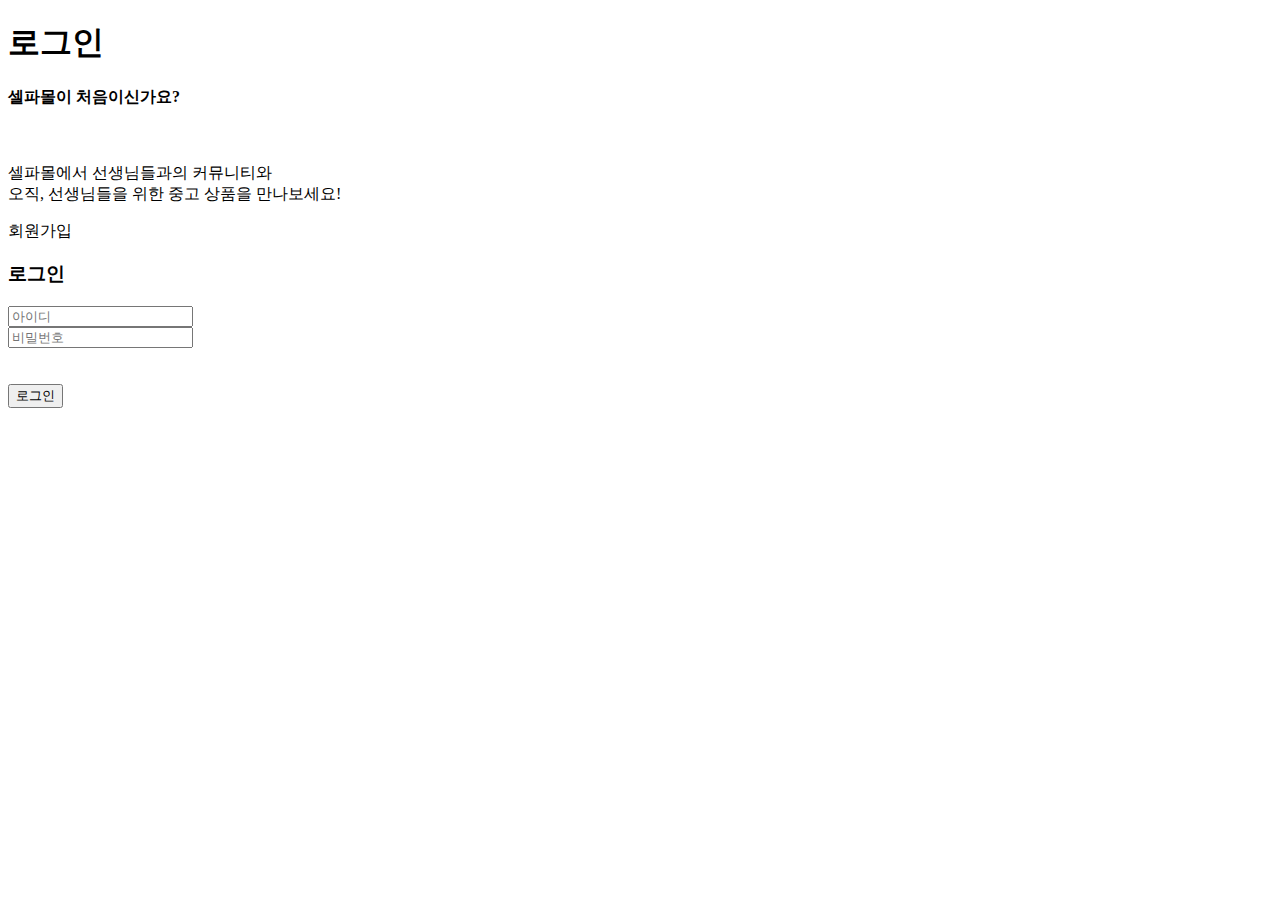
<file: src/main/resources/templates/login.html>
<!DOCTYPE html>
<html xmlns:th="http://www.thymeleaf.org">
<head>
  <meta charset="UTF-8">
  <meta name="viewport" content="width=device-width, initial-scale=1.0">
  <meta http-equiv="X-UA-Compatible" content="ie=edge">
  <title>Login</title>
	<th:block th:replace="layout/head :: headFragment"></th:block>
</head>
<body>
	<!--================ Start Header Menu Area =================-->
	<th:block th:replace="layout/header :: headerFragment"></th:block>
	<!--================ End Header Menu Area =================-->
  
  <!-- ================ start banner area ================= -->	
	<section class="blog-banner-area" id="category">
		<div class="container h-100">
			<div class="blog-banner">
				<div class="text-center">
					<h1>로그인</h1>
				</div>
			</div>
    </div>
	</section>
	<!-- ================ end banner area ================= -->
  
  <!--================Login Box Area =================-->
	<section class="login_box_area section-margin">
		<div class="container">
			<div class="row">
				<div class="col-lg-6">
					<div class="login_box_img">
						<div class="hover">
							<h4>셀파몰이 처음이신가요?</h4>
							<br>
							<p>셀파몰에서 선생님들과의 커뮤니티와 <br> 오직, 선생님들을 위한 중고 상품을 만나보세요!</p>
							<a class="button button-account" th:href="@{/common/join}">회원가입</a>
						</div>
					</div>
				</div>
				<div class="col-lg-6">
					<div class="login_form_inner">
						<h3>로그인</h3>
						<form class="row login_form" th:action="@{/auth}" id="contactForm" method="post">
							<input type="hidden" th:name="${_csrf.parameterName}" th:value="${_csrf.token}" />
							<div class="col-md-12 form-group">
								<input type="text" class="form-control" id="name" name="name" placeholder="아이디" onfocus="this.placeholder = ''"
									   onblur="this.placeholder = 'Username'" pattern="^[a-z0-9]*$" minlength="4" maxlength="16" required>
							</div>
							<div class="col-md-12 form-group">
								<input type="password" class="form-control" id="password" name="password" placeholder="비밀번호" onfocus="this.placeholder = ''"
									   onblur="this.placeholder = 'Password'" pattern="^([a-zA-Z0-9_~!@#$%^&*]){4,18}*$" minlength="4" maxlength="18" required>
							</div>
							<div class="col-md-12 form-group">
								<br>
								<br>
								<button type="submit" value="submit" class="button button-login w-100">로그인</button>
							</div>
						</form>
					</div>
				</div>
			</div>
		</div>
	</section>
	<!--================End Login Box Area =================-->



  <!--================ Start footer Area  =================-->
	<th:block th:replace="layout/footer :: footerFragment"></th:block>
	<!--================ End footer Area  =================-->
</body>
</html>
</file>
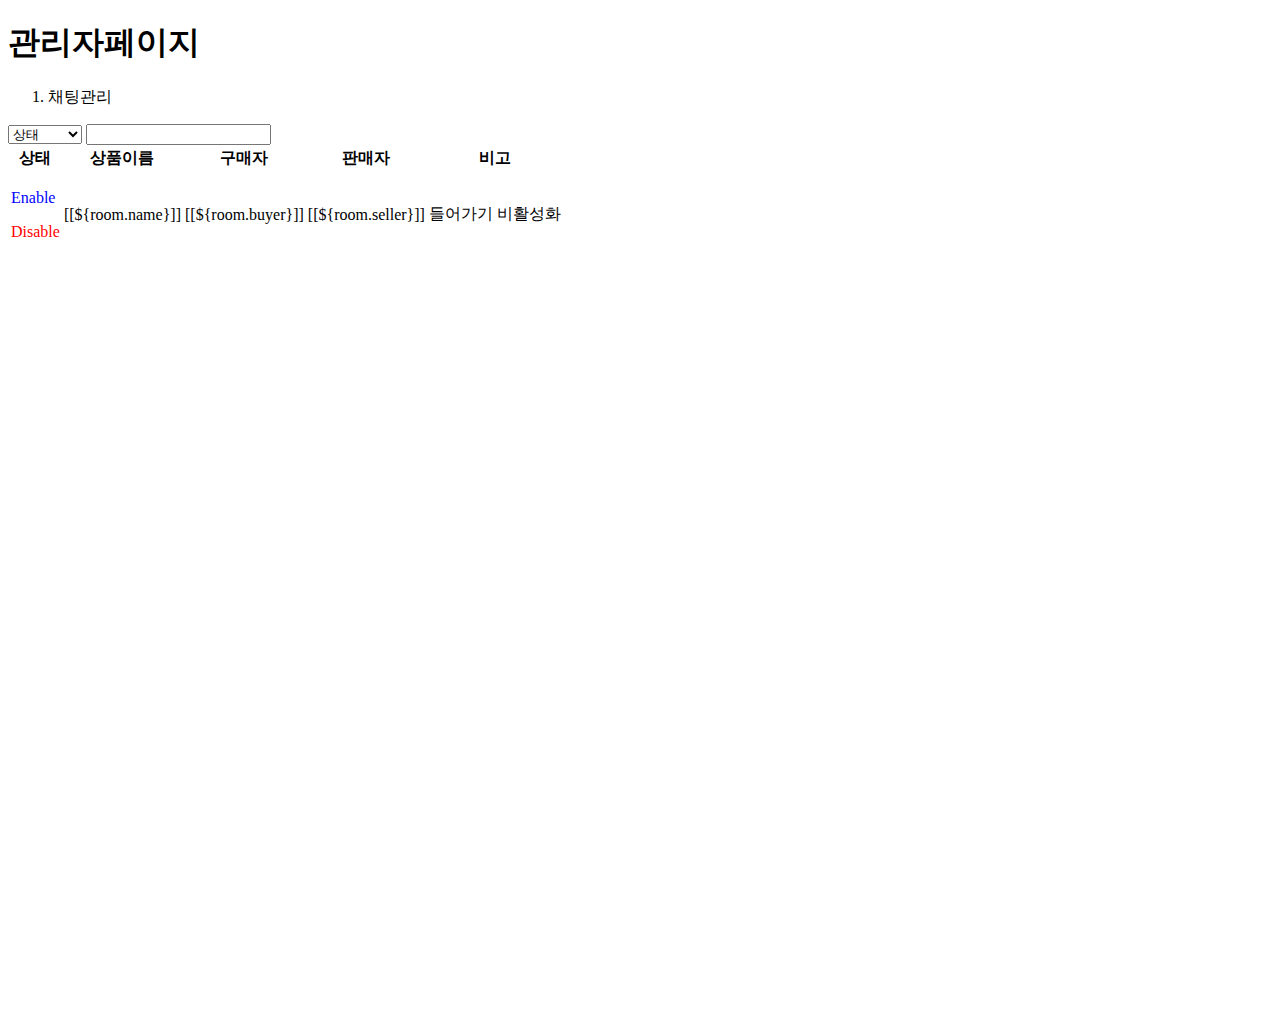
<file: src/main/resources/templates/admin/admChatList.html>
<!DOCTYPE html>
<html xmlns:th="http://www.thymeleaf.org"
      xmlns:sec="http://www.thymeleaf.org/extras/spring-security">
<head>
    <meta charset="UTF-8">
    <meta name="viewport" content="width=device-width, initial-scale=1.0">
    <title>관리자페이지</title>
    <th:block th:replace="layout/head :: headFragment"></th:block>
</head>
<body>
<th:block th:replace="layout/header :: headerFragment"></th:block>

<!-- ================ start banner area ================= -->
<section class="blog-banner-area" id="category">
    <div class="container h-100">
        <div class="blog-banner">
            <div class="text-center">
                <h1>관리자페이지</h1>
                <nav aria-label="breadcrumb" class="banner-breadcrumb">
                    <ol class="breadcrumb">
                        <li class="breadcrumb-item active" aria-current="page">채팅관리</li>
                    </ol>
                </nav>
            </div>
        </div>
    </div>
</section>
<!-- ================ end banner area ================= -->

<div style="min-height: 100vh">
    <div class="container con-tb">
        <th:block sec:authorize="isAuthenticated()">
            <div class="search_from">
                <select name="select_filter" class="select_filter">
                    <option value="0">상태</option>
                    <option value="1">상품이름</option>
                    <option value="2">구매자</option>
                    <option value="3">판매자</option>
                </select>
                <input type="text" name="search_filter" class="search_filter">
            </div>
            <table class="table" id="myTable">
                <thead class="thead-light">
                <tr>
                    <th>상태</th>
                    <th>상품이름</th>
                    <th>구매자</th>
                    <th>판매자</th>
                    <th>비고</th>
                </tr>
                </thead>
                <tbody>
                <th:block th:each="room : ${roomList}">
                    <tr>
                        <td>
                            <th:block th:if="${room.act} eq 'JOIN'">
                                <p style="color: blue">Enable</p>
                            </th:block>
                            <th:block th:if="${room.act} eq 'DSBLD'">
                                <p style="color: red">Disable</p>
                            </th:block>
                        </td>
                        <td>[[${room.name}]]</td>
                        <td>[[${room.buyer}]]</td>
                        <td>[[${room.seller}]]</td>
                        <td><a th:href="@{/chat/chatRoom(roomId=${room.roomId})}"
                               class="btn btn-primary">들어가기</a>
                            <th:block th:if="${room.act} eq 'JOIN'">
                                <a th:href="@{/admin/chatDsbld(roomId=${room.roomId})}"
                                   class="btn btn-danger">비활성화</a>
                            </th:block>
                        </td>
                    </tr>
                </th:block>
                </tbody>
            </table>
        </th:block>
    </div>
</div>
<th:block th:replace="layout/footer :: footerFragment"></th:block>
<script th:src="@{/js/datatables.js}"></script>
</body>
</html>
</file>
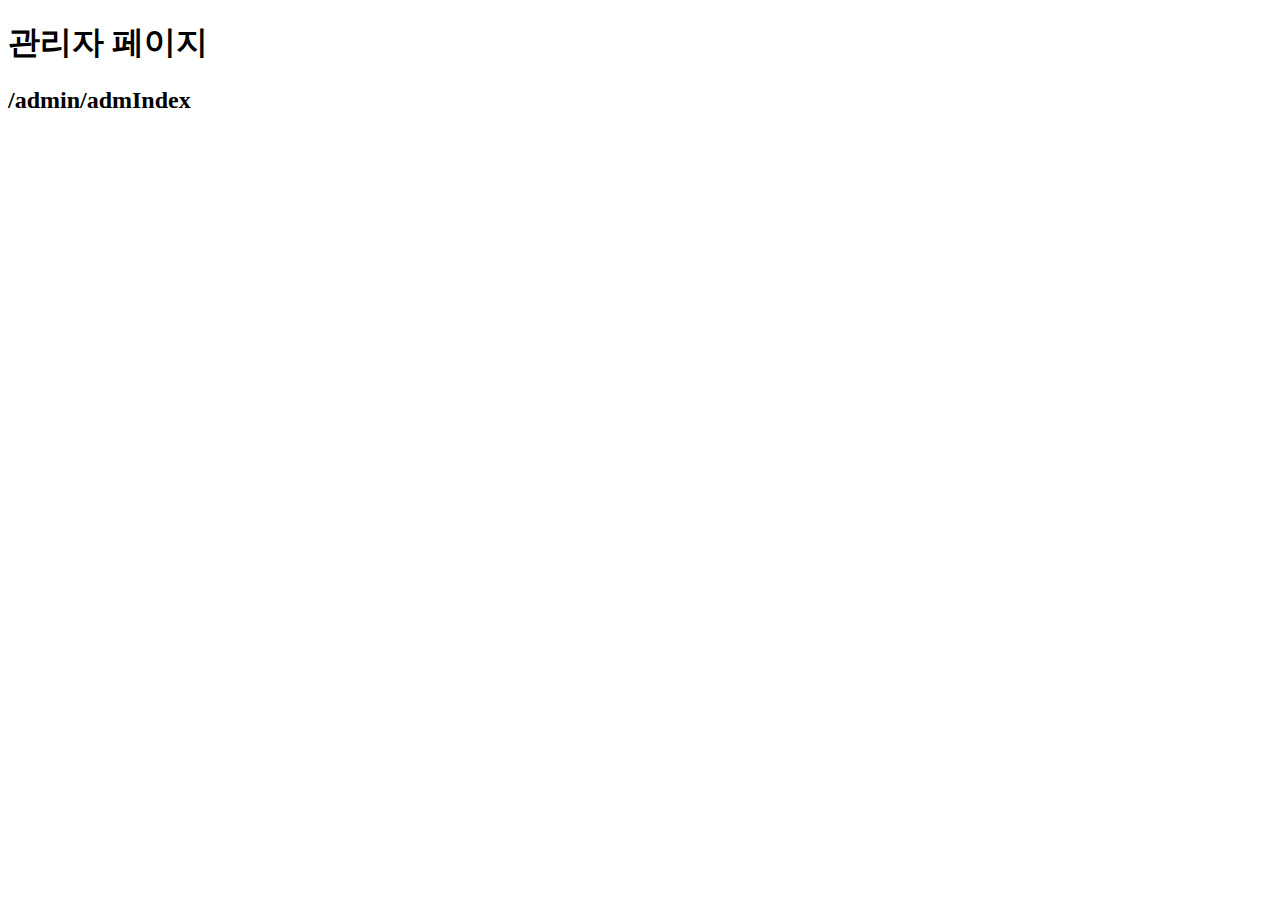
<file: src/main/resources/templates/admin/admIndex.html>
<!DOCTYPE html>
<html xmlns:th="http://www.thymeleaf.org">
<head>
    <meta charset="UTF-8">
    <meta name="viewport" content="width=device-width, initial-scale=1.0">
    <title>Admin</title>
</head>
<body>
<h1>관리자 페이지</h1>
<h2>/admin/admIndex</h2>
</body>
</html>
</file>
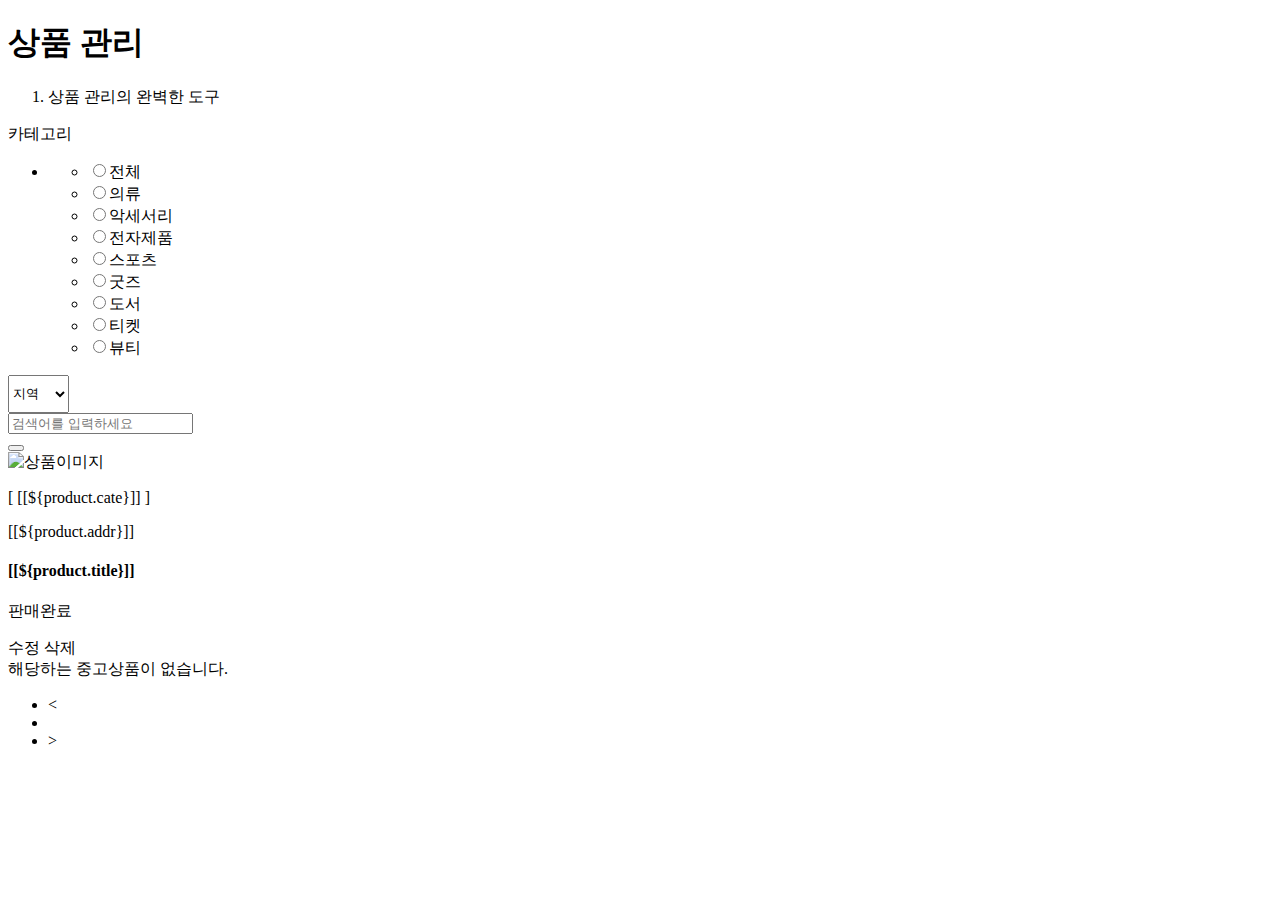
<file: src/main/resources/templates/admin/admProductList.html>
<!DOCTYPE html>
<html xmlns:th="http://www.thymeleaf.org"
      xmlns:sec="http://www.thymeleaf.org/extras/spring-security">
<head>
    <meta charset="UTF-8">
    <meta name="viewport" content="width=device-width, initial-scale=1.0">
    <title>관리자페이지</title>
    <th:block th:replace="layout/head :: headFragment"></th:block>
    <link rel="stylesheet" th:href="@{/css/productlist.css}">
</head>
<body>
<th:block th:replace="layout/header :: headerFragment"></th:block>

<!-- ================ start banner area ================= -->
<section class="blog-banner-area" id="category">
    <div class="container h-100">
        <div class="blog-banner">
            <div class="text-center">
                <h1> 상품 관리 </h1>
                <nav aria-label="breadcrumb" class="banner-breadcrumb">
                    <ol class="breadcrumb">
                        <li class="breadcrumb-item active" aria-current="page"> 상품 관리의 완벽한 도구 </li>
                    </ol>
                </nav>
            </div>
        </div>
    </div>
</section>
<!-- ================ end banner area ================= -->


<section class="section-margin--small pb-5 mb-5">
    <div class="container">
        <div class="row">
            <div class="col-xl-3 col-lg-4 col-md-5">
                <div class="sidebar-categories">
                    <div class="head">카테고리</div>
                    <ul class="main-categories">
                        <li class="common-filter">
                            <ul>
                                <form th:action="@{/common/productList}" id="categoryForm" method="get">
                                    <li class="filter-list"><input class="pixel-radio" type="radio" id="전체" name="category" value=""><label for="전체">전체</label></li>
                                    <li class="filter-list"><input class="pixel-radio" type="radio" id="의류" name="category" value="의류"><label for="의류">의류</label></li>
                                    <li class="filter-list"><input class="pixel-radio" type="radio" id="악세서리" name="category" value="악세서리"><label for="악세서리">악세서리</label></li>
                                    <li class="filter-list"><input class="pixel-radio" type="radio" id="전자제품" name="category" value="전자제품"><label for="전자제품">전자제품</label></li>
                                    <li class="filter-list"><input class="pixel-radio" type="radio" id="스포츠" name="category" value="스포츠"><label for="스포츠">스포츠</label></li>
                                    <li class="filter-list"><input class="pixel-radio" type="radio" id="굿즈" name="category" value="굿즈"><label for="굿즈">굿즈</label></li>
                                    <li class="filter-list"><input class="pixel-radio" type="radio" id="도서" name="category" value="도서"><label for="도서">도서</label></li>
                                    <li class="filter-list"><input class="pixel-radio" type="radio" id="티켓" name="category" value="티켓"><label for="티켓">티켓</label></li>
                                    <li class="filter-list"><input class="pixel-radio" type="radio" id="뷰티" name="category" value="뷰티"><label for="뷰티">뷰티</label></li>
                                </form>
                            </ul>
                        </li>
                    </ul>
                </div>
            </div>
            <div class="col-xl-9 col-lg-8 col-md-7">
                <!-- Start Filter Bar -->
                <div class="filter-bar d-flex justify-content-end flex-wrap align-items-center">
                    <form th:action="@{/product/productList}" method="get" class="d-flex justify-content-end align-items-end">
                        <input type="hidden" name="category" th:value="${page.category}">
                        <select name="type" id="type" class="select_filter border-0 rounded-0" style="height: 38px;">
                            <option value="L">지역</option>
                            <option value="T">제목</option>
                            <option value="C">내용</option>
                            <option value="W">판매자</option>
                        </select>
                        <div class="input-group filter-bar-search">
                            <input type="text" id="keyword" name="keyword" placeholder="검색어를 입력하세요" th:value="${page.keyword}" autocomplete="off">
                            <div class="input-group-append">
                                <button type="submit"><i class="ti-search"></i></button>
                            </div>
                        </div>
                    </form>
                </div>
                <!-- End Filter Bar -->
                <!-- Start Best Seller -->
                <section class="lattest-product-area pb-40 category-list">
                    <div class="row">
                        <div class="col-md-6 col-lg-4" th:each="product, status : ${productList}">
                            <div class="card text-center card-product">
                                <div class="card-product__img">
                                    <img class="card-img pro-img" th:src="${'/common/image?savefile='+fileList.get(status.index).savefile+'&originfile='+fileList.get(status.index).originfile}"
                                         alt="상품이미지" th:style="${#strings.equals(product.act, 'DSBLD') ? 'filter: brightness(0.5)' : ''}">
                                </div>
                                <div class="card-body">
                                    <p>[ [[${product.cate}]] ]</p>
                                    <p>[[${product.addr}]]</p>
                                    <h4 class="card-product__title"><a th:href="@{/common/getProduct(no=${product.no})}">[[${product.title}]]</a></h4>
                                    <p class="card-product__price" th:text="${product.price eq 0 ? '무료나눔' : product.price + '원'}"></p>
                                    <p class="text-danger" th:if="${#strings.equals(product.act, 'DSBLD')}"> 판매완료 </p>
                                    <div class="btn-group mt-3">
                                        <a th:href="@{/product/productUpdate(no=${product.no})}" class="btn btn-outline-dark">수정</a>
                                        <a th:href="@{/product/productDelete(no=${product.no})}" class="btn btn-outline-danger">삭제</a>
                                    </div>
                                </div>
                            </div>
                        </div>
                        <span class="w-100 text-center" th:if="${#lists.size(productList) == 0}"> 해당하는 중고상품이 없습니다. </span>
                    </div>
                </section>
                <!-- End Best Seller -->
                <nav class="blog-pagination justify-content-center d-flex" th:if="${page.lastPageNum != 0}">
                    <ul class="pagination">
                        <li class="page-item" th:if="${page.curPageNum > 5}">
                            <a th:href="@{/common/productList(page=${page.blockStartNum - 1},type=${page.type},keyword=${page.keyword})}" class="page-link" aria-label="Previous">
                                <
                            </a>
                        </li>
                        <li th:class="${page.curPageNum == i ? 'page-item active' : 'page-item'}" th:each="i : ${#numbers.sequence(page.blockStartNum, page.blockLastNum)}">
                            <a th:href="@{/common/productList(page=${page.blockStartNum - 1},type=${page.type},keyword=${page.keyword})}" th:text="${i}" class="page-link"></a>
                        </li>
                        <li class="page-item" th:if="${page.blockLastNum < page.totalPageCount}">
                            <a th:href="@{/common/productList(page=${page.blockLastNum + 1},type=${page.type},keyword=${page.keyword})}" class="page-link" aria-label="Next">
                                >
                            </a>
                        </li>
                    </ul>
                </nav>
            </div>
        </div>
    </div>
</section>

<script th:inline="javascript">
    $(document).ready(() => {
        let curCate = [[${page.category}]];
        $("input[type=radio]").change(() => {
            $("#categoryForm").submit();
        });

        $("#" + [[${page.category}]]).attr("checked", "checked");
        if(curCate == '' || curCate == null) {
            $("#전체").attr("checked", "checked");
        }
    });
</script>

<th:block th:replace="layout/footer :: footerFragment"></th:block>
<script th:src="@{/js/product-datatables.js}"></script>
</body>
</html>
</file>
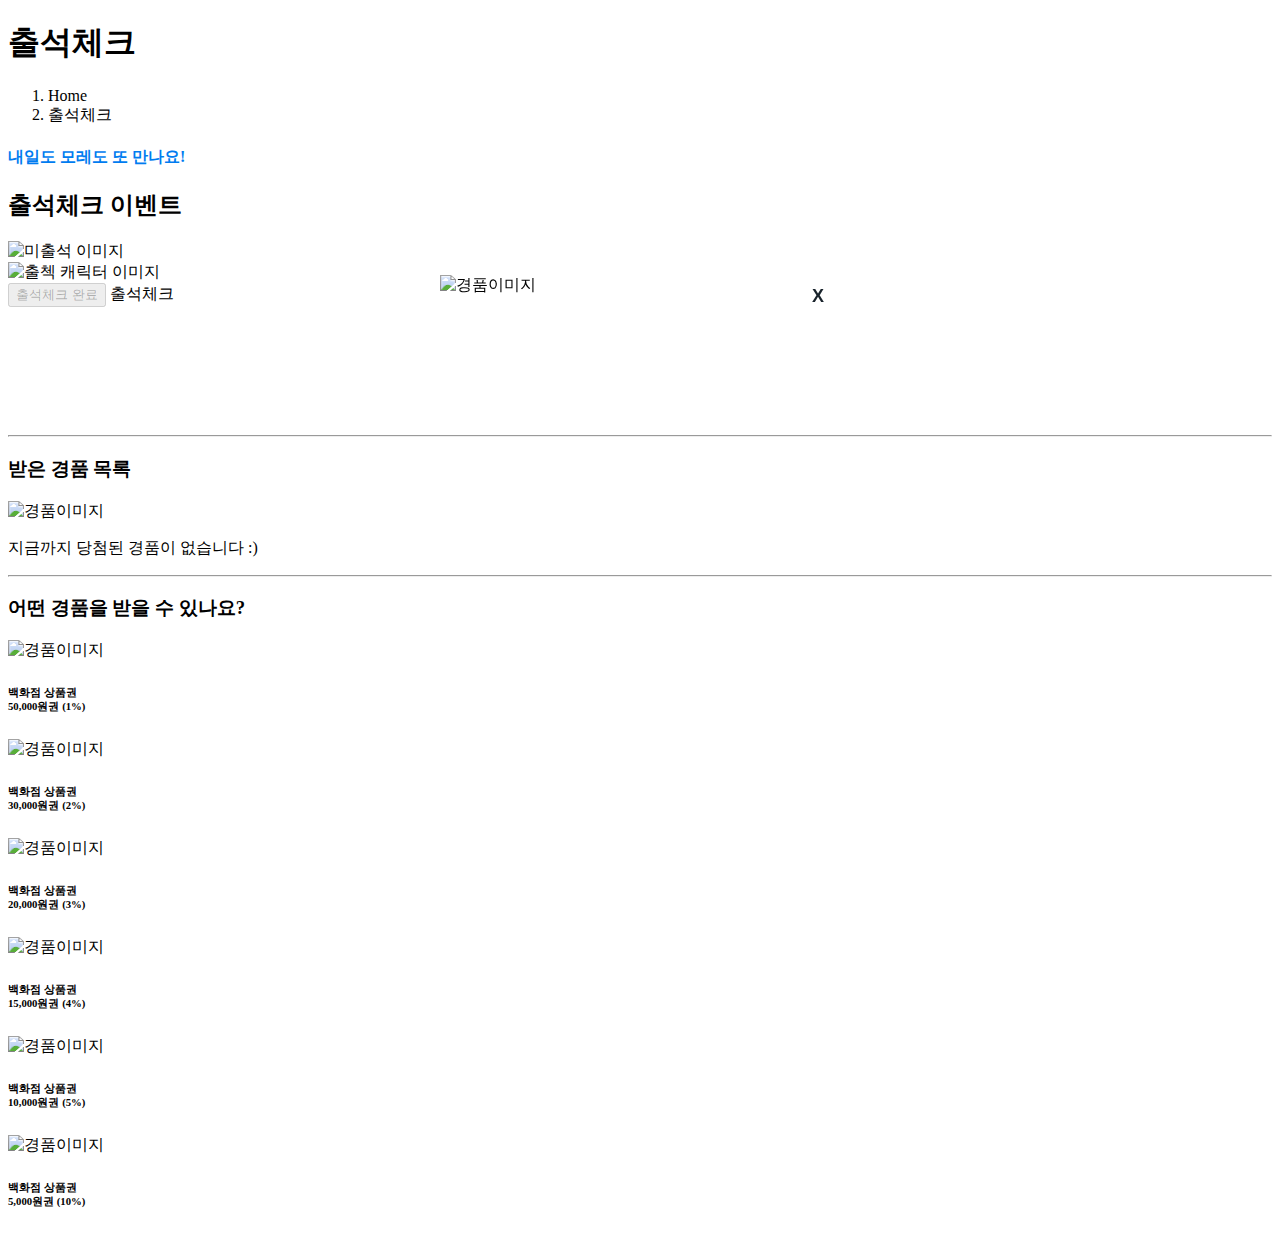
<file: src/main/resources/templates/attendance/check.html>
<!DOCTYPE html>
<html xmlns:th="http://www.thymeleaf.org">
<head>
    <meta charset="UTF-8">
    <meta name="viewport" content="width=device-width, initial-scale=1.0">
    <title> 출석체크 </title>
    <th:block th:replace="layout/head :: headFragment"></th:block>
    <style>
        #givaway_wrapper {
            position: fixed;
            top: 50%;
            left: 50%;
            margin-top: -175px;
            margin-left: -200px;
            width: 400px;
            height: 350px;
            z-index: 10;
        }
        #givaway {
            position: relative;
        }
        #close_btn {
            position: absolute;
            right: 10px;
            top: 10px;
            color: #19232B;
            border: none;
            background: transparent;
            font-weight: 900;
            font-size: large;
            cursor: pointer;
        }

        .myGivaway {
            transition: 0.5s;
        }
        .myGivaway:hover {
            cursor:pointer;
            transform: scale(1.1);
            -o-transform: scale(1.1);
            -moz-transform: scale(1.1);
            -webkit-transform: scale(1.1);

            transition: transform .35s;
            -o-transition: transform .35s;
            -moz-transition: transform .35s;
            -webkit-transition: transform .35s;
        }
    </style>
</head>
<body>
<th:block th:replace="layout/header :: headerFragment"></th:block>

<section class="blog-banner-area" id="category">
    <div class="container h-100">
        <div class="blog-banner">
            <div class="text-center">
                <h1> 출석체크 </h1>
                <nav aria-label="breadcrumb" class="banner-breadcrumb">
                    <ol class="breadcrumb">
                        <li class="breadcrumb-item"><a th:href="@{/}">Home</a></li>
                        <li class="breadcrumb-item active" aria-current="page"> 출석체크 </li>
                    </ol>
                </nav>
            </div>
        </div>
    </div>
</section>
<section class="section">
    <div class="container mt-5 text-center">
        <h4 style="color: #007cf0"> 내일도 모레도 또 만나요! </h4>
        <h2 class="mb-4"> 출석체크 이벤트 </h2>

        <div class="row">
            <div class="col-9 mt-3">
                <div class="row" th:each="i : ${#numbers.sequence(0, 5)}">
                    <th:block th:each="j : ${#numbers.sequence(0, 6)}" th:with="date=${(7 * i + j) - (calendarInfo.startDayOfWeek - 1)}">
                        <div class="col m-1 p-0" th:if="${date < 1 or date > calendarInfo.endDay}"></div>
                        <div class="col m-1 p-0 attendCalendar" th:if="${date > 0 and date <= calendarInfo.endDay}" th:id="${date}">
                            <img th:src="@{/img/attendPresent/attendFalse.png}" style="width: 100%; height: auto;" alt="미출석 이미지">
                        </div>
                    </th:block>
                </div>
            </div>
            <div class="col">
                <img th:src="@{/img/attendPresent/attendCharacter.png}" alt="출첵 캐릭터 이미지" class="w-100">
            </div>
        </div>

        <!-- 오늘 이미 출석체크를 했다면 버튼 비활성화 -->
        <div class="has-text-centered">
            <button th:if="${attendChk}" type="button" class="btn btn-primary btn-lg mt-4" style="margin-bottom: 120px" disabled> 출석체크 완료 </button>
            <a th:href="@{/attendance/addAttend}" th:if="${!attendChk}" class="btn btn-primary btn-lg mt-4" style="margin-bottom: 120px"> 출석체크 </a>
        </div>
    </div>
    <div class="container mt-5 text-center">
        <hr>
        <h3 class="mt-5"> 받은 경품 목록 </h3>
        <div class="row mt-4 mb-5 pb-5">
            <img th:src="@{'/img/attendPresent/givaway' + ${gvw}}" alt="경품이미지" class="w-100  mb-4 col-6 myGivaway" th:each="gvw : ${givawayList}">
        </div>
        <div th:if="${#lists.size(givawayList) == 0}" class="mb-5 pb-5">
            <p class="text-center"> 지금까지 당첨된 경품이 없습니다 :) </p>
        </div>
    </div>
    <div class="container mt-5 text-center">
        <hr>
        <h3 class="mt-5 pb-5 mb-5"> 어떤 경품을 받을 수 있나요? </h3>
        <div class="row mt-4 mb-5 pb-5">
            <div class="col">
                <img th:src="@{'/img/attendPresent/007.png'}" alt="경품이미지" class="w-100 mb-3 myGivaway">
                <h6> 백화점 상품권 <br>50,000원권 (1%) </h6>
            </div>
            <div class="col">
                <img th:src="@{'/img/attendPresent/006.png'}" alt="경품이미지" class="w-100 mb-3 myGivaway">
                <h6> 백화점 상품권 <br>30,000원권 (2%) </h6>
            </div>
            <div class="col">
                <img th:src="@{'/img/attendPresent/005.png'}" alt="경품이미지" class="w-100 mb-3 myGivaway">
                <h6> 백화점 상품권 <br>20,000원권 (3%) </h6>
            </div>
            <div class="col">
                <img th:src="@{'/img/attendPresent/004.png'}" alt="경품이미지" class="w-100 mb-3 myGivaway">
                <h6> 백화점 상품권 <br>15,000원권 (4%) </h6>
            </div>
            <div class="col">
                <img th:src="@{'/img/attendPresent/003.png'}" alt="경품이미지" class="w-100 mb-3 myGivaway">
                <h6> 백화점 상품권 <br>10,000원권 (5%) </h6>
            </div>
            <div class="col">
                <img th:src="@{'/img/attendPresent/002.png'}" alt="경품이미지" class="w-100 mb-3 myGivaway">
                <h6> 백화점 상품권 <br>5,000원권 (10%) </h6>
            </div>
        </div>
    </div>
    <!-- 출석체크 후 획득한 경품 보여주는 팝업 -->
    <div id="givaway_wrapper" th:if="${givaway != null}">
        <div id="givaway">
            <button id="close_btn"> X </button>
            <img th:src="@{'/img/attendPresent/' + ${givaway}}" alt="경품이미지">
        </div>
    </div>
</section>

<script th:inline="javascript">
    let attendList = [[${list}]];
    let rootPath = location.pathname.split("/")[1];

    for(let idx in attendList) {
        $("#"+attendList[idx]).children("img").remove();
        $("#"+attendList[idx]).append('<img src="/' + rootPath + '/img/attendPresent/attendTrue.png" style="width: 100%; height: auto;" alt="출석 이미지">')
    }

    $("#close_btn").click(() => {
        $("#givaway_wrapper").css("display", "none");
    });

</script>

<!--================ Start footer Area  =================-->
<th:block th:replace="layout/footer :: footerFragment"></th:block>
<!--================ End footer Area  =================-->
</body>
</html>
</file>
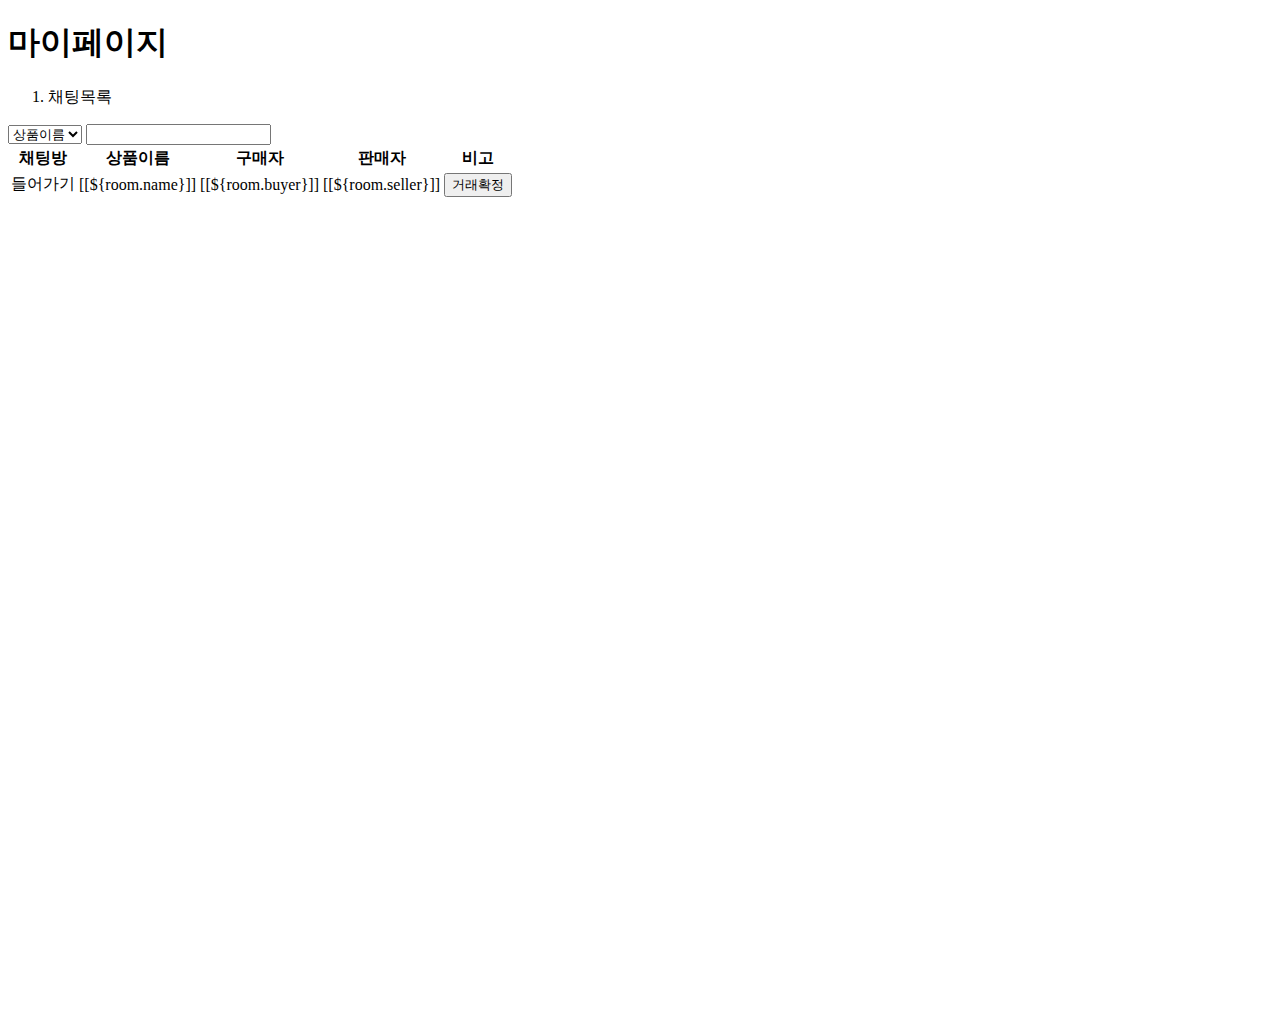
<file: src/main/resources/templates/chat/chatList.html>
<!DOCTYPE html>
<html xmlns:th="http://www.thymeleaf.org"
      xmlns:sec="http://www.thymeleaf.org/extras/spring-security">
<head>
    <meta charset="UTF-8">
    <meta name="viewport" content="width=device-width, initial-scale=1.0">
    <title>채팅방 목록</title>
    <th:block th:replace="layout/head :: headFragment"></th:block>
</head>
<body>
<th:block th:replace="layout/header :: headerFragment"></th:block>

<!-- ================ start banner area ================= -->
<section class="blog-banner-area" id="category">
    <div class="container h-100">
        <div class="blog-banner">
            <div class="text-center">
                <h1>마이페이지</h1>
                <nav aria-label="breadcrumb" class="banner-breadcrumb">
                    <ol class="breadcrumb">
                        <li class="breadcrumb-item active" aria-current="page">채팅목록</li>
                    </ol>
                </nav>
            </div>
        </div>
    </div>
</section>
<!-- ================ end banner area ================= -->

<div style="min-height: 100vh">
    <div class="container con-tb">
        <th:block sec:authorize="isAuthenticated()">
            <div class="search_from">
                <select name="select_filter" class="select_filter">
                    <option value="0">상품이름</option>
                    <option value="1">구매자</option>
                    <option value="2">판매자</option>
                </select>
                <input type="text" name="search_filter" class="search_filter">
            </div>
            <table class="table" id="myTable">
                <thead class="thead-light">
                    <tr>
                        <th>채팅방</th>
                        <th>상품이름</th>
                        <th>구매자</th>
                        <th>판매자</th>
                        <th>비고</th>
                    </tr>
                </thead>
                <tbody>
                <th:block th:each="room : ${roomList}">
                    <th:block th:if="${room.act eq 'JOIN' and (#authentication.principal eq room.buyer or #authentication.principal eq room.seller)}">
                        <tr>
                            <td><a th:href="@{/chat/chatRoom(roomId=${room.roomId})}"
                                   class="btn btn-primary">들어가기</a></td>
                            <td>[[${room.name}]]</td>
                            <td>[[${room.buyer}]]</td>
                            <td>[[${room.seller}]]</td>
                            <td>
                                <th:block th:if="${#authentication.principal eq room.seller}">
                                    <form th:action="@{/product/sale}" method="post" onsubmit="return sale(this);">
                                        <input type="hidden" name="pno" class="pno" th:value="${room.pno}">
                                        <input type="hidden" name="name" class="name" th:value="${room.name}">
                                        <input type="hidden" name="buyer" class="buyer" th:value="${room.buyer}">
                                        <input type="hidden" name="seller" class="seller" th:value="${room.seller}">
                                        <input type="submit" value="거래확정" class="btn btn-secondary">
                                    </form>
                                </th:block>
                            </td>
                        </tr>
                    </th:block>
                </th:block>
                </tbody>
            </table>
        </th:block>
    </div>
</div>
<th:block th:replace="layout/footer :: footerFragment"></th:block>
<script th:src="@{/js/datatables.js}"></script>
<script th:inline="javascript">
    function sale(form) {
        var buyer = form.querySelector('.buyer').value;
        var seller = form.querySelector('.seller').value;

        var confirmMessage = '거래를 확정하시겠습니까?\n구매자 : ' + buyer + '\n판매자 : ' + seller;

        return confirm(confirmMessage);
    }
</script>
</body>
</html>
</file>
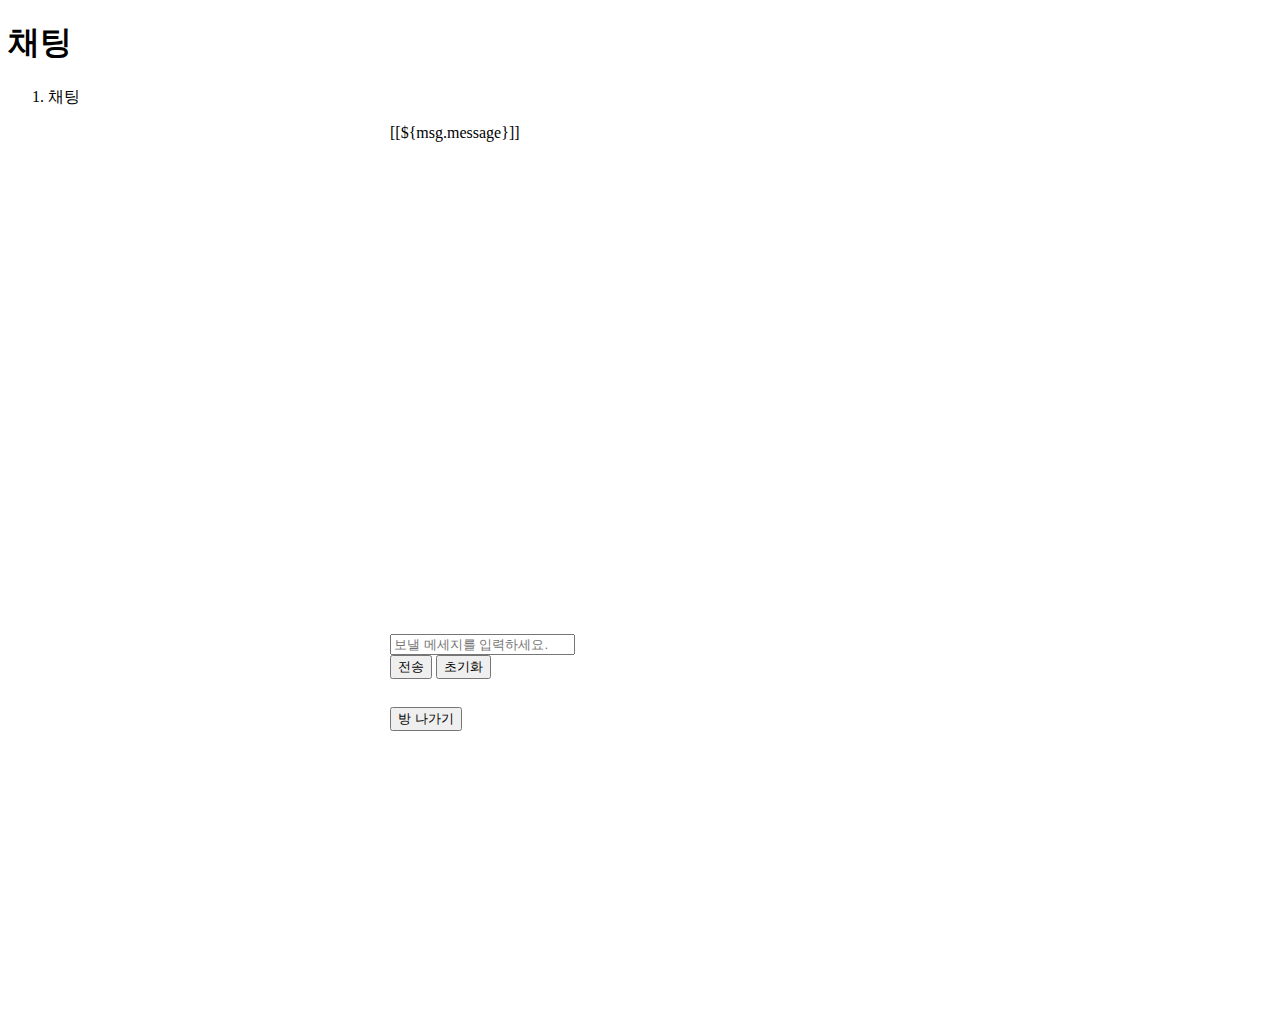
<file: src/main/resources/templates/chat/chatRoom.html>
<!DOCTYPE html>
<html xmlns:th="http://www.thymeleaf.org">
<head>
    <meta charset="UTF-8">
    <meta name="viewport" content="width=device-width, initial-scale=1.0">
    <title>채팅</title>
    <th:block th:replace="layout/head :: headFragment"></th:block>
    <style>
        #chat {
            height: 500px;
            max-width: 500px;
            overflow-y: scroll;
            margin: 10px auto;
        }

        .input-group{
            max-width: 500px;
            margin: 10px auto;
        }

        /* 내가 보낸 메시지 */
        .my-message {
            margin-left: 80px;
            background-color: #0084ff;
            color: #FFF;
            border-radius: 15px;
            padding: 8px 12px;
            margin-bottom: 6px;
            box-shadow: 0 2px 4px rgba(0, 0, 0, 0.1);
            word-break:break-all;
        }

        /* 다른 사람이 보낸 메시지 */
        .others-message {
            margin-right: 80px;
            background-color: #E2E2E2;
            color: #333;
            border-radius: 15px;
            padding: 8px 12px;
            margin-bottom: 6px;
            box-shadow: 0 2px 4px rgba(0, 0, 0, 0.1);
            word-break:break-all;
        }
    </style>
</head>
<body>
<th:block th:replace="layout/header :: headerFragment"></th:block>

<!-- ================ start banner area ================= -->
<section class="blog-banner-area" id="category">
    <div class="container h-100">
        <div class="blog-banner">
            <div class="text-center">
                <h1>채팅</h1>
                <nav aria-label="breadcrumb" class="banner-breadcrumb">
                    <ol class="breadcrumb">
                        <li class="breadcrumb-item active" aria-current="page">채팅</li>
                    </ol>
                </nav>
            </div>
        </div>
    </div>
</section>
<!-- ================ end banner area ================= -->

<div style="min-height: 100vh">
    <div class="container con-tb">
        <div>
            <div id="chat">
                <th:block th:each="msg : ${chat}">
                    <div th:class="${msg.sender == #authentication.principal ? 'my-message' : 'others-message'}">
                        [[${msg.message}]]
                    </div>
                </th:block>
                <div class="msgArea"></div>
            </div>
        </div>
        <div class="input-group">
            <input type="text" class="form-control" id="content" maxlength="200" placeholder="보낼 메세지를 입력하세요." onkeyup="enterkey()" aria-label="Recipient's username" aria-describedby="basic-addon2">
            <div class="input-group-append">
                <input type="hidden" id="id" th:value="${#authentication.principal}">
                <input type="hidden" id="roomId" th:value="${roomId}" />
                <button type="button" class="btn btn btn-outline-primary" id="sendBtn" onclick="sendMsg()">전송</button>
                <button type="button" class="btn btn-outline-warning" onclick="rst()">초기화</button>
            </div>
            <br>
            <div class="input-group">
                <button type="button" class="btn btn-outline-danger" onclick="quit()">방 나가기</button>
            </div>
        </div>
    </div>
</div>
<th:block th:replace="layout/footer :: footerFragment"></th:block>
<!-- region websocket, 채팅 부분 js -->
<script th:src="@{/js/chat.js}" th:inline="javascript"></script>
<!-- endregion -->


</body>
</html>
</file>
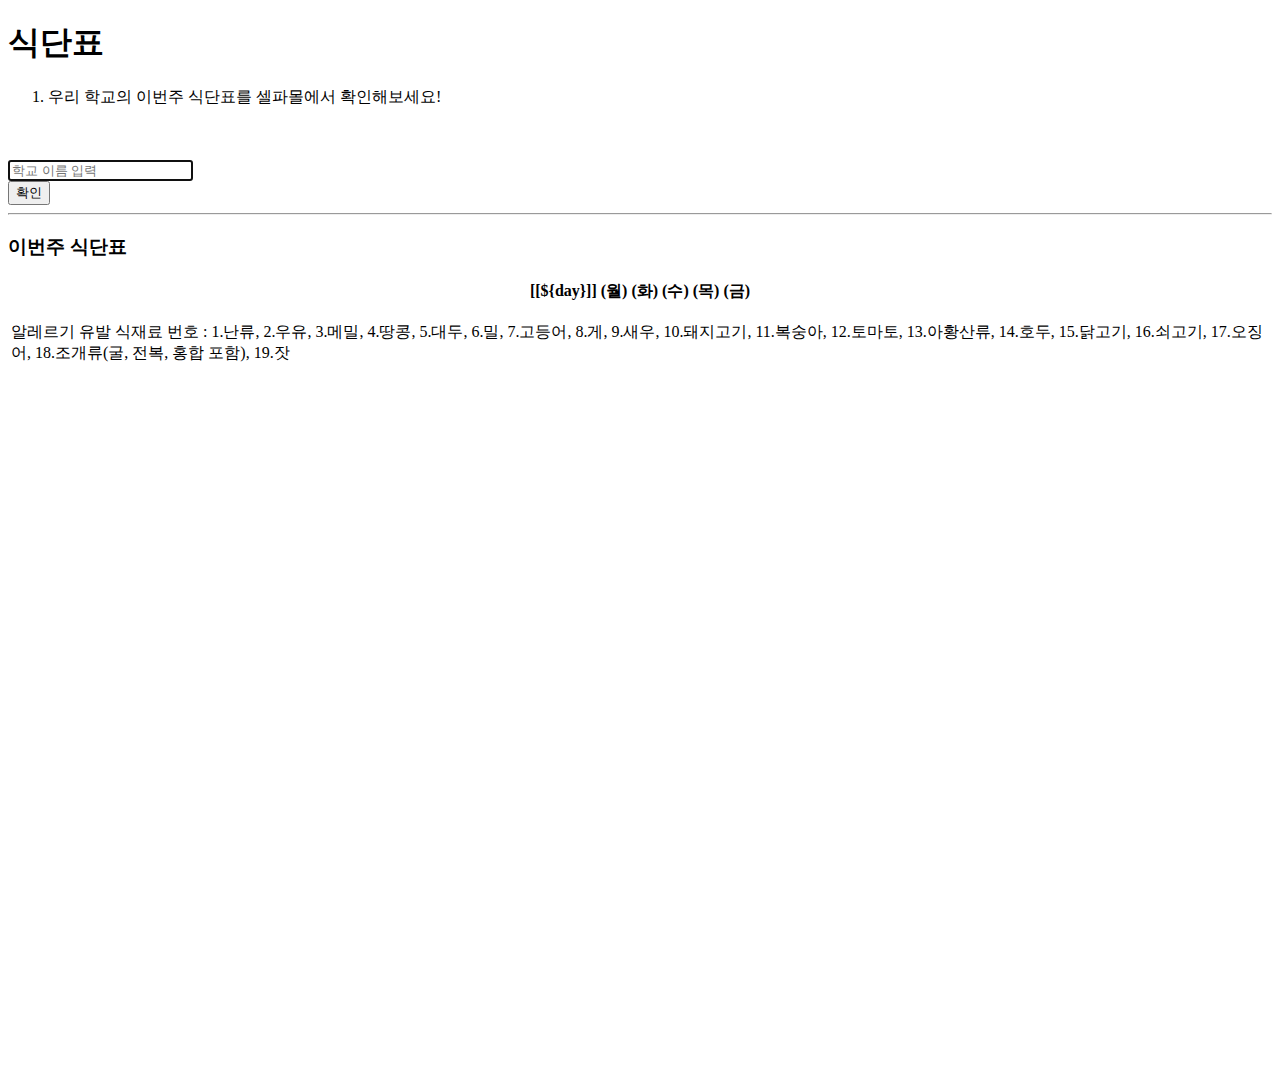
<file: src/main/resources/templates/food/foodList.html>
<!DOCTYPE html>
<html xmlns:th="http://www.thymeleaf.org"
      xmlns:sec="http://www.thymeleaf.org/extras/spring-security">
<head>
    <meta charset="UTF-8">
    <meta name="viewport" content="width=device-width, initial-scale=1.0">
    <title>식단표</title>
  <th:block th:replace="layout/head :: headFragment"></th:block>
</head>
<body>
<th:block th:replace="layout/header :: headerFragment"></th:block>

<!-- ================ start banner area ================= -->
<section class="blog-banner-area" id="category">
  <div class="container h-100">
    <div class="blog-banner">
      <div class="text-center">
        <h1>식단표</h1>
        <nav aria-label="breadcrumb" class="banner-breadcrumb">
          <ol class="breadcrumb">
            <li class="breadcrumb-item active" aria-current="page">우리 학교의 이번주 식단표를 셀파몰에서 확인해보세요!</li>
          </ol>
        </nav>
      </div>
    </div>
  </div>
</section>
<!-- ================ end banner area ================= -->
<br>
<br>
<div style="min-height: 100vh">
  <div class="container con-tb">
    <form th:action="@{/food/foodList}" class="form" method="post" onsubmit="">
      <input type="hidden" th:name="${_csrf.parameterName}" th:value="${_csrf.token}" />
      <div class="input-group">
        <input type="text" name="name" id="name" class="form-control" placeholder="학교 이름 입력" required autofocus>
        <div class="input-group-append">
          <input class="btn btn-primary" type="submit" value="확인"></div>
      </div>
    </form>
    <hr>

    <h3>이번주 식단표</h3>
    <table class="table">
      <thead>
      <tr>
        <th th:each="day, status : ${mlsvList}">
          [[${day}]]
          <th:block th:if="${status.index == 0}">
            (월)
          </th:block>
          <th:block th:if="${status.index == 1}">
            (화)
          </th:block>
          <th:block th:if="${status.index == 2}">
            (수)
          </th:block>
          <th:block th:if="${status.index == 3}">
            (목)
          </th:block>
          <th:block th:if="${status.index == 4}">
            (금)
          </th:block>
        </th>
      </tr>
      </thead>
      <tbody>
        <tr>
          <th:block th:each="eat : ${ddishList}">
            <td th:inline="text" th:utext="${eat}"></td>
          </th:block>
        </tr>

        <tr>
          <th:block th:each="cal : ${calList}">
            <td th:inline="text" th:utext="${cal}"></td>
          </th:block>
        </tr>

        <tr>
          <th:block th:each="orplc : ${orplcList}">
            <td th:inline="text" th:utext="${orplc}"></td>
          </th:block>
        </tr>

        <tr>
          <th:block th:each="ntr : ${ntrList}">
            <td th:inline="text" th:utext="${ntr}"></td>
          </th:block>
        </tr>

        <tr>
          <td colspan="5">
            알레르기 유발 식재료 번호 : 1.난류, 2.우유, 3.메밀, 4.땅콩, 5.대두, 6.밀, 7.고등어, 8.게, 9.새우, 10.돼지고기, 11.복숭아, 12.토마토, 13.아황산류, 14.호두,
            15.닭고기, 16.쇠고기, 17.오징어, 18.조개류(굴, 전복, 홍합 포함), 19.잣
          </td>
        </tr>
      </tbody>
    </table>
  </div>
</div>
<th:block th:replace="layout/footer :: footerFragment"></th:block>
<script th:src="@{/js/datatables.js}"></script>
</body>
</html>
</file>
<file: src/main/resources/static/ckeditor/samples/css/samples.css>
/**
 * @license Copyright (c) 2003-2022, CKSource Holding sp. z o.o. All rights reserved.
 * For licensing, see LICENSE.md or https://ckeditor.com/legal/ckeditor-oss-license
 */
@media (max-width: 900px) {
  .global-is-mobile-hidden {
    display: none !important;
  }
}
article,
aside,
details,
figcaption,
figure,
footer,
header,
hgroup,
main,
menu,
nav,
section {
  display: block;
}
body,
html {
  margin: 0;
  padding: 0;
  font: 16px / 1.8 Arial, 'Helvetica Neue', Helvetica, sans-serif;
  font-weight: 300;
  color: #575757;
}
.grid-width-10 {
  width: 10%;
}
.grid-width-20 {
  width: 20%;
}
.grid-width-30 {
  width: 30%;
}
.grid-width-40 {
  width: 40%;
}
.grid-width-50 {
  width: 50%;
}
.grid-width-60 {
  width: 60%;
}
.grid-width-70 {
  width: 70%;
}
.grid-width-80 {
  width: 80%;
}
.grid-width-90 {
  width: 90%;
}
.grid-width-100 {
  width: 100%;
}
@media (max-width: 900px) {
  .grid-width-10,
  .grid-width-20,
  .grid-width-30,
  .grid-width-40,
  .grid-width-50,
  .grid-width-60,
  .grid-width-70,
  .grid-width-80,
  .grid-width-90,
  .grid-width-100 {
    width: 100%;
  }
}
*[class*="grid-width"] {
  -webkit-box-sizing: border-box;
  -moz-box-sizing: border-box;
  box-sizing: border-box;
  padding-left: 4%;
  padding-right: 4%;
  float: left;
}
*[class*="grid-width"]:after,
.grid-container:after,
*[class*="grid-width"]:before,
.grid-container:before {
  content: '';
  display: block;
  overflow: hidden;
  visibility: hidden;
  font-size: 0;
  line-height: 0;
  width: 0;
  height: 0;
}
*[class*="grid-width"]:after,
.grid-container:after {
  clear: both;
}
.grid-container {
  -webkit-box-sizing: border-box;
  -moz-box-sizing: border-box;
  box-sizing: border-box;
  margin-left: auto;
  margin-right: auto;
}
.grid-container-nested *[class*="grid-width"]:first-child {
  padding-left: 0;
}
.grid-container-nested *[class*="grid-width"]:last-child {
  padding-right: 0;
}
@media (max-width: 900px) {
  .grid-container-nested *[class*="grid-width"]:first-child {
    padding-left: 4%;
  }
  .grid-container-nested *[class*="grid-width"]:last-child {
    padding-right: 4%;
  }
}
.header-a {
  min-height: 140px;
  overflow: hidden;
}
.header-a .header-a-logo {
  margin: 40px 0 0;
}
@media (max-width: 900px) {
  .header-a .header-a-logo {
    text-align: center;
  }
}
.header-a .header-a-logo img {
  border: transparent;
}
.navigation-a {
  height: 30px;
  background: #3D3D3D;
  position: absolute;
  left: 0;
  right: 0;
  top: 0;
  padding: 0;
  overflow: hidden;
}
@media (max-width: 900px) {
  .navigation-a {
    text-align: center;
  }
}
.navigation-a ul {
  list-style: none;
  margin: 0;
  overflow: hidden;
}
.navigation-a ul li,
.navigation-a ul li a {
  display: inline-block;
}
@media (max-width: 900px) {
  .navigation-a ul {
    width: auto;
    text-overflow: ellipsis;
    white-space: nowrap;
    display: inline-block;
    float: none;
  }
  .navigation-a ul:before,
  .navigation-a ul:after {
    display: none;
  }
}
.navigation-a ul.navigation-a-left {
  text-align: left;
}
@media (max-width: 900px) {
  .navigation-a ul.navigation-a-left {
    padding-right: 0;
  }
}
.navigation-a ul.navigation-a-right {
  text-align: right;
}
@media (max-width: 900px) {
  .navigation-a ul.navigation-a-right {
    padding-left: 23px;
  }
}
.navigation-a ul li + li {
  margin-left: 23px;
}
.navigation-a ul li a {
  font-size: 10px;
  font-size: 0.625rem;
  line-height: 18px;
  line-height: 1.13rem;
  line-height: 30px;
  float: left;
  color: #ddd;
  font-weight: bold;
  text-decoration: none;
  text-transform: uppercase;
}
.navigation-a ul li a:hover {
  cursor: pointer;
  color: #fff;
}
.icon-navigation-a-github:before,
.icon-navigation-a-github:after {
  background-image: url("[data-uri]");
}
.navigation-b {
  text-align: right;
  margin: 52px 0 0;
  overflow: visible;
}
@media (max-width: 900px) {
  .navigation-b {
    text-align: center;
    margin-top: 20px;
    padding: 0;
  }
}
.navigation-b ul {
  padding: 0;
  list-style: none;
  margin: 0;
  overflow: visible;
}
.navigation-b ul li,
.navigation-b ul li a {
  display: inline-block;
}
@media (max-width: 900px) {
  .navigation-b ul {
    display: table;
    width: 100%;
    padding-bottom: 1.5em;
  }
}
@media (max-width: 900px) {
  .navigation-b ul li {
    display: table-row;
  }
}
.navigation-b ul li + li {
  margin-left: 20px;
}
@media (max-width: 900px) {
  .navigation-b ul li + li {
    margin-left: 0;
  }
}
.navigation-b ul li a {
  -webkit-box-sizing: border-box;
  -moz-box-sizing: border-box;
  box-sizing: border-box;
  text-transform: uppercase;
  text-decoration: none;
  outline: none;
}
@media (max-width: 900px) {
  .navigation-b ul li a {
    width: 100%;
    -webkit-border-radius: 0;
    -webkit-background-clip: padding-box;
    -moz-border-radius: 0;
    -moz-background-clip: padding;
    border-radius: 0;
    background-clip: padding-box;
  }
}
.footer-a {
  font-size: 13px;
  font-size: 0.8125rem;
  line-height: 23.4px;
  line-height: 1.46rem;
  padding-top: 2.25em;
  padding-bottom: 2.25em;
  overflow: hidden;
  color: #8a8a8a;
}
.footer-a a {
  color: #0287D0;
  text-decoration: none;
  border-bottom: 1px dotted #0287D0;
}
.footer-a a:hover {
  color: #0277b7;
}
.footer-a p {
  margin: 0;
  display: inline-block;
  text-align: center;
}
.content {
  font-size: 14px;
  font-size: 0.875rem;
  line-height: 25.2px;
  line-height: 1.57rem;
  overflow: hidden;
  padding-top: 1.5em;
  padding-bottom: 1.5em;
}
.content p {
  margin: 0.75em 0;
}
.content ul,
.content ol,
.content pre,
.content blockquote,
.content textarea:not([class^="cke"]),
.content .cke {
  margin: 1.875em 0;
}
.content code,
.content kbd {
  -webkit-border-radius: 3px;
  -webkit-background-clip: padding-box;
  -moz-border-radius: 3px;
  -moz-background-clip: padding;
  border-radius: 3px;
  background-clip: padding-box;
  padding: 3px 4px;
}
.content pre,
.content code,
.content kbd,
.content blockquote {
  background: #f5f5f5;
}
.content blockquote,
.content pre {
  background: none;
  border-left: 4px solid #0287D0;
  padding: 1.5em 2.25em;
}
.content p a,
.content ul a,
.content ol a,
.content blockquote a,
.content h1 a,
.content h2 a,
.content h3 a,
.content h4 a,
.content h5 a {
  color: #0287D0;
  text-decoration: none;
  border-bottom: 1px dotted #0287D0;
}
.content p a:hover,
.content ul a:hover,
.content ol a:hover,
.content blockquote a:hover,
.content h1 a:hover,
.content h2 a:hover,
.content h3 a:hover,
.content h4 a:hover,
.content h5 a:hover {
  color: #0277b7;
}
.content h1,
.content h2,
.content h3,
.content h4,
.content h5 {
  color: #000;
  font-weight: 100;
}
.content h1 code,
.content h2 code,
.content h3 code,
.content h4 code,
.content h5 code,
.content h1 kbd,
.content h2 kbd,
.content h3 kbd,
.content h4 kbd,
.content h5 kbd {
  font-size: inherit;
}
.content h1 a.content-heading-anchor,
.content h2 a.content-heading-anchor,
.content h3 a.content-heading-anchor,
.content h4 a.content-heading-anchor,
.content h5 a.content-heading-anchor {
  font-weight: 100;
  vertical-align: middle;
  opacity: 0;
  border: 0;
}
.content h1:hover a.content-heading-anchor,
.content h2:hover a.content-heading-anchor,
.content h3:hover a.content-heading-anchor,
.content h4:hover a.content-heading-anchor,
.content h5:hover a.content-heading-anchor {
  opacity: 1;
}
.content h1:target a,
.content h2:target a,
.content h3:target a,
.content h4:target a,
.content h5:target a {
  -webkit-animation: targetLinkOpacity 0.5s linear alternate;
  -moz-animation: targetLinkOpacity 0.5s linear alternate;
  -o-animation: targetLinkOpacity 0.5s linear alternate;
  animation: targetLinkOpacity 0.5s linear alternate;
  opacity: 1;
}
.content input,
.content select,
.content textarea:not([class^="cke"]) {
  -webkit-border-radius: 3px;
  -webkit-background-clip: padding-box;
  -moz-border-radius: 3px;
  -moz-background-clip: padding;
  border-radius: 3px;
  background-clip: padding-box;
  -webkit-box-shadow: inset 0 1px 1px rgba(0, 0, 0, 0.08);
  -moz-box-shadow: inset 0 1px 1px rgba(0, 0, 0, 0.08);
  box-shadow: inset 0 1px 1px rgba(0, 0, 0, 0.08);
  font: inherit;
  color: inherit;
  border: 1px solid #D9D9D9;
  padding: .2em .5em;
}
.content input:focus,
.content select:focus,
.content textarea:not([class^="cke"]):focus {
  border-color: #66afe9;
  outline: 0;
  -webkit-box-shadow: inset 0 1px 1px rgba(0, 0, 0, 0.08), 0 0 8px #93c6ef;
  -moz-box-shadow: inset 0 1px 1px rgba(0, 0, 0, 0.08), 0 0 8px #93c6ef;
  box-shadow: inset 0 1px 1px rgba(0, 0, 0, 0.08), 0 0 8px #93c6ef;
}
.content abbr {
  border-bottom: 1px dotted #666;
  cursor: pointer;
}
.content blockquote {
  font-style: italic;
  font-family: Georgia, Times, "Times New Roman", serif;
  font-size: 16px;
  font-size: 1rem;
  line-height: 28.8px;
  line-height: 1.8rem;
}
.content em {
  font-style: italic;
}
.content h1 {
  font-size: 36px;
  font-size: 2.25rem;
  line-height: 64.8px;
  line-height: 4.05rem;
  margin: 1.125em 0 0;
}
.content h2 {
  font-size: 27.2px;
  font-size: 1.7rem;
  line-height: 48.96px;
  line-height: 3.06rem;
  margin: 0.9em 0 0;
}
.content h3 {
  font-size: 24px;
  font-size: 1.5rem;
  line-height: 43.2px;
  line-height: 2.7rem;
  font-weight: 500;
  margin: 0.75em 0 0;
}
.content h4 {
  font-size: 19.2px;
  font-size: 1.2rem;
  line-height: 34.56px;
  line-height: 2.16rem;
  font-weight: 500;
  margin: 0.75em 0 0;
}
.content h5 {
  font-size: 17.6px;
  font-size: 1.1rem;
  line-height: 31.68px;
  line-height: 1.98rem;
  font-weight: 500;
  margin: 0.75em 0 0;
}
.content hr {
  border: 0;
  border-top: 4px solid #D9D9D9;
  margin: 1.5em 0;
}
.content input[type="text"] {
  height: 1.8em;
  line-height: 1.8em;
}
.content input[type="button"] {
  -webkit-appearance: button;
  -moz-appearance: button;
  appearance: button;
}
.content kbd {
  font-size: 12px;
  font-size: 0.75rem;
  line-height: 21.6px;
  line-height: 1.35rem;
  font-family: Arial, 'Helvetica Neue', Helvetica, sans-serif;
  padding: 2px 6px;
  -webkit-box-shadow: 0 0 4px #fff inset, 0 2px 0 #D9D9D9;
  -moz-box-shadow: 0 0 4px #fff inset, 0 2px 0 #D9D9D9;
  box-shadow: 0 0 4px #fff inset, 0 2px 0 #D9D9D9;
}
.content p img {
  vertical-align: middle;
}
.content p pre {
  padding: 1.5em;
}
.content pre {
  padding: 0;
  border: 0;
  tab-size: 4;
  -o-tab-size: 4;
  -moz-tab-size: 4;
}
.content pre,
.content code {
  font-size: 11.89px;
  font-size: 0.743rem;
  line-height: 21.4px;
  line-height: 1.34rem;
  font-family: Consolas, Menlo, Monaco, Lucida Console, Liberation Mono, DejaVu Sans Mono, Bitstream Vera Sans Mono, Courier New, monospace, serif;
}
.content pre a,
.content code a {
  border: 0;
}
.content pre code {
  padding: 0.75em;
  display: block;
}
.content strong {
  color: #000;
}
.content ul ul,
.content ol ul,
.content ul ol,
.content ol ol {
  margin: 0.75em 0;
}
.content ul li,
.content ol li {
  font-size: 14px;
  font-size: 0.875rem;
  line-height: 30.24px;
  line-height: 1.89rem;
}
.content textarea:not([class^="cke"]) {
  width: 100%;
}
.content div.todo {
  border: 2px dotted #444;
  padding: 10px;
  margin: 60px 0 10px 0;
  /* Remove me some day */
}
.content div.todo:before {
  content: "TODO";
  font-weight: bold;
}
body a.button-a,
body button.button-a,
body input.button-a {
  -webkit-border-radius: 3px;
  -webkit-background-clip: padding-box;
  -moz-border-radius: 3px;
  -moz-background-clip: padding;
  border-radius: 3px;
  background-clip: padding-box;
  font-size: 14px;
  font-size: 0.875rem;
  line-height: 25.2px;
  line-height: 1.57rem;
  height: 36px;
  line-height: 36px;
  padding: 0 1.1em;
  font-weight: 700;
  color: #3e3e3e;
  white-space: nowrap;
  text-decoration: none;
  display: inline-block;
  cursor: pointer;
  border: 0;
  vertical-align: middle;
  margin: 1px 0;
  background: transparent;
}
body a.button-a.icon-pos-left,
body button.button-a.icon-pos-left,
body input.button-a.icon-pos-left {
  padding-left: .8em;
}
body a.button-a.icon-pos-right,
body button.button-a.icon-pos-right,
body input.button-a.icon-pos-right {
  padding-right: .8em;
}
body a.button-a.button-a-no-text,
body button.button-a.button-a-no-text,
body input.button-a.button-a-no-text {
  -webkit-border-radius: 100px;
  -webkit-background-clip: padding-box;
  -moz-border-radius: 100px;
  -moz-background-clip: padding;
  border-radius: 100px;
  background-clip: padding-box;
  width: 36px;
  padding: 0;
  text-indent: -999px;
  overflow: hidden;
  position: relative;
  text-align: center;
}
body a.button-a.button-a-no-text:before,
body button.button-a.button-a-no-text:before,
body input.button-a.button-a-no-text:before {
  position: absolute;
  left: 50%;
  top: 50%;
  margin: -9px 0 0 -9px;
}
@media (max-width: 900px) {
  body a.button-a.button-a-mobile-collapsed,
  body button.button-a.button-a-mobile-collapsed,
  body input.button-a.button-a-mobile-collapsed {
    -webkit-border-radius: 100px;
    -webkit-background-clip: padding-box;
    -moz-border-radius: 100px;
    -moz-background-clip: padding;
    border-radius: 100px;
    background-clip: padding-box;
    width: 36px;
    padding: 0;
    text-indent: -999px;
    overflow: hidden;
    position: relative;
    text-align: center;
  }
  body a.button-a.button-a-mobile-collapsed:before,
  body button.button-a.button-a-mobile-collapsed:before,
  body input.button-a.button-a-mobile-collapsed:before {
    position: absolute;
    left: 50%;
    top: 50%;
    margin: -9px 0 0 -9px;
  }
  body a.button-a.button-a-mobile-collapsed:before,
  body button.button-a.button-a-mobile-collapsed:before,
  body input.button-a.button-a-mobile-collapsed:before {
    position: absolute;
    left: 50%;
    top: 50%;
    margin: -9px 0 0 -9px;
  }
}
body a.button-a:active,
body button.button-a:active,
body input.button-a:active,
body a.button-a:hover,
body button.button-a:hover,
body input.button-a:hover {
  color: #fff;
  background: #0277b7;
}
body a.button-a:focus,
body button.button-a:focus,
body input.button-a:focus {
  border-color: #66afe9;
  outline: 0;
  -webkit-box-shadow: inset 0 1px 1px rgba(0, 0, 0, 0.075), 0 0 8px #93c6ef;
  -moz-box-shadow: inset 0 1px 1px rgba(0, 0, 0, 0.075), 0 0 8px #93c6ef;
  box-shadow: inset 0 1px 1px rgba(0, 0, 0, 0.075), 0 0 8px #93c6ef;
}
body a.button-a-soft,
body button.button-a-soft,
body input.button-a-soft {
  background: #e7e7e7;
}
body a.button-a-soft:active,
body button.button-a-soft:active,
body input.button-a-soft:active,
body a.button-a-soft:hover,
body button.button-a-soft:hover,
body input.button-a-soft:hover {
  color: #3e3e3e;
  background: #cecece;
}
body a.button-a-background,
body button.button-a-background,
body input.button-a-background,
body a.navigation-b ul li a:hover,
body button.navigation-b ul li a:hover,
body input.navigation-b ul li a:hover {
  color: #fff;
  background: #0287D0;
}
body a.button-a-background:active,
body button.button-a-background:active,
body input.button-a-background:active,
body a.button-a-background:hover,
body button.button-a-background:hover,
body input.button-a-background:hover,
body a.navigation-b ul li a:hover:active,
body button.navigation-b ul li a:hover:active,
body input.navigation-b ul li a:hover:active,
body a.navigation-b ul li a:hover:hover,
body button.navigation-b ul li a:hover:hover,
body input.navigation-b ul li a:hover:hover {
  color: #fff;
  background: #0277b7;
}
.balloon-a {
  font-size: 12px;
  font-size: 0.75rem;
  line-height: 21.6px;
  line-height: 1.35rem;
  -webkit-border-radius: 3px;
  -webkit-background-clip: padding-box;
  -moz-border-radius: 3px;
  -moz-background-clip: padding;
  border-radius: 3px;
  background-clip: padding-box;
  border-bottom: 3px solid #d4d4d4;
  background: #ebebeb;
  display: inline-block;
  white-space: nowrap;
  padding: .4em 1.2em .2em;
  font-weight: 700;
  position: relative;
  z-index: 1000;
  text-transform: none;
  color: #575757;
}
.balloon-a:hover {
  color: #575757;
}
.balloon-a:before {
  content: '';
  width: 0;
  height: 0;
  border-style: solid;
  position: absolute;
}
.balloon-a-ne:before,
.balloon-a-nw:before {
  top: -13px;
  border-width: 0 9px 15.6px 9px;
  border-color: transparent transparent #ebebeb transparent;
}
.balloon-a-se:before,
.balloon-a-sw:before {
  bottom: -13px;
  border-width: 15.6px 9px 0 9px;
  border-color: #ebebeb transparent transparent transparent;
}
.balloon-a-nw:before,
.balloon-a-sw:before {
  left: 20px;
}
.balloon-a-ne:before,
.balloon-a-se:before {
  right: 20px;
}
.icon-pos-left:before,
.icon-pos-right:after {
  content: '';
  display: inline-block;
  width: 18px;
  height: 18px;
  vertical-align: middle;
  background-repeat: no-repeat;
}
.icon-pos-left:before {
  margin-right: 10px;
}
.icon-pos-right:after {
  margin-left: 10px;
}
.icon-download:before,
.icon-download:after {
  background-image: url("[data-uri]");
}
.icon-question-mark:before,
.icon-question-mark:after {
  background-image: url("[data-uri]");
}
.icon-close:before,
.icon-close:after {
  background-image: url("[data-uri]");
}
.ie8 .switch > * {
  vertical-align: middle;
}
.ie8 .switch input[type="radio"] {
  margin: 0 0.25em;
  display: inline-block;
}
.ie8 .switch label {
  margin-left: 0 !important;
  margin-right: 0 !important;
}
.ie8 .switch label[data-for="1"] {
  float: left;
}
.ie8 .switch label[data-for="2"] {
  float: right;
}
.ie8 .switch .switch-inner {
  display: none;
}
.switch {
  font-size: 14px;
  font-size: 0.875rem;
  line-height: 25.2px;
  line-height: 1.57rem;
  font-weight: bold;
  background-color: #0287D0;
  overflow: hidden;
  display: inline-block;
  padding: 0.75em 0.25em;
  color: #fff;
  -webkit-border-radius: 3px;
  -webkit-background-clip: padding-box;
  -moz-border-radius: 3px;
  -moz-background-clip: padding;
  border-radius: 3px;
  background-clip: padding-box;
  position: relative;
}
.switch input[type="radio"] {
  display: none;
}
.switch label {
  position: relative;
  z-index: 2;
  float: left;
  cursor: pointer;
  padding: 0 0.75em;
}
.switch label:hover {
  text-decoration: underline;
}
.switch .switch-inner {
  float: left;
  background-color: #FFF;
  height: 1.5em;
  width: 4.125em;
  padding: 2px;
  margin: 0 0.25em;
  -webkit-border-radius: 5.5px;
  -webkit-background-clip: padding-box;
  -moz-border-radius: 5.5px;
  -moz-background-clip: padding;
  border-radius: 5.5px;
  background-clip: padding-box;
}
.switch .switch-inner .handler {
  overflow: hidden;
  position: relative;
  display: block;
  height: 1.5em;
  width: 1.5em;
  background: #027dc1;
  -webkit-border-radius: 4.5px;
  -webkit-background-clip: padding-box;
  -moz-border-radius: 4.5px;
  -moz-background-clip: padding;
  border-radius: 4.5px;
  background-clip: padding-box;
}
.switch .switch-inner .handler:before {
  content: '';
  display: block;
  position: absolute;
  top: 0;
  right: 0;
  bottom: 3px;
  left: 0;
  background-color: #0291df;
  -webkit-border-bottom-left-radius: 4.5px;
  -moz-border-radius-bottomleft: 4.5px;
  border-bottom-left-radius: 4.5px;
  -webkit-border-bottom-right-radius: 4.5px;
  -webkit-background-clip: padding-box;
  -moz-border-radius-bottomright: 4.5px;
  -moz-background-clip: padding;
  border-bottom-right-radius: 4.5px;
  background-clip: padding-box;
}
.switch:hover .switch-inner .handler:before {
  background: #029ef3;
}
.switch input[data-num="2"]:checked ~ .switch-inner > .handler {
  margin-left: auto;
}
.switch input[data-num="2"]:checked ~ label[data-for="1"] {
  padding-right: 5.125em;
  margin-right: -4.375em;
}
.switch input[data-num="1"]:checked ~ label[data-for="2"] {
  padding-left: 5.125em;
  margin-left: -4.375em;
}
.toggler {
  -webkit-user-select: none;
  -moz-user-select: none;
  -ms-user-select: none;
  user-select: none;
}
.toggler label {
  cursor: pointer;
}
.toggler [data-collapse] {
  display: inherit;
}
.toggler [data-expand] {
  display: none;
}
.toggler.collapsed [data-collapse] {
  display: none;
}
.toggler.collapsed [data-expand] {
  display: inherit;
}
.toggler-container {
  overflow: hidden;
}
.toggler-container.collapsed {
  height: 0;
}
.icon-toggler-expanded:before,
.icon-toggler-collapsed:before,
.icon-toggler-expanded:after,
.icon-toggler-collapsed:after {
  background-image: url("[data-uri]");
}
.icon-toggler-expanded.icon-light:before,
.icon-toggler-collapsed.icon-light:before,
.icon-toggler-expanded.icon-light:after,
.icon-toggler-collapsed.icon-light:after {
  background-image: url("[data-uri]");
}
.icon-toggler-expanded:before,
.icon-toggler-expanded:after {
  background-position: top left;
}
.icon-toggler-collapsed:before,
.icon-toggler-collapsed:after {
  background-position: bottom left;
}
.modal {
  padding: 20px;
  border-radius: 3px;
  background-color: white;
  max-width: 700px;
  -webkit-box-sizing: border-box;
  -moz-box-sizing: border-box;
  box-sizing: border-box;
  width: 80% !important;
  top: 50% !important;
  -webkit-transform: translate(-50%, -50%) !important;
  -moz-transform: translate(-50%, -50%) !important;
  -ms-transform: translate(-50%, -50%) !important;
  -o-transform: translate(-50%, -50%) !important;
  transform: translate(-50%, -50%) !important;
}
.modal-close {
  -webkit-border-radius: 100px;
  -webkit-background-clip: padding-box;
  -moz-border-radius: 100px;
  -moz-background-clip: padding;
  border-radius: 100px;
  background-clip: padding-box;
  cursor: pointer;
  height: 18px;
  width: 18px;
  position: absolute;
  top: 10px;
  right: 10px;
  font-size: 17px;
  text-align: center;
  line-height: 19px;
  background: #cccccc;
}
main .grid-container,
header .grid-container,
.navigation-a > div,
footer > div {
  max-width: 968px;
}
.header-a {
  margin-top: 30px;
}
.footer-a {
  border-top: 1px solid #D9D9D9;
}
.adjoined-top {
  background-color: #0287D0;
  color: #fff;
}
.adjoined-top .content h1,
.adjoined-top .content h2,
.adjoined-top .content h3,
.adjoined-top .content h4,
.adjoined-top .content h5 {
  color: #fff;
}
.adjoined-top .content p {
  font-size: 18px;
  font-size: 1.125rem;
  line-height: 32.4px;
  line-height: 2.02rem;
  font-weight: 100;
}
.adjoined-top .content p a {
  text-decoration: none;
  border-bottom: 1px dotted #fff;
  color: inherit;
}
.adjoined-top .content p a:hover {
  color: #e6e6e6;
}
.adjoined-top .content button {
  color: #fff;
}
.adjoined-top .content strong {
  color: #fff;
}
.adjoined-top .content code {
  font-size: inherit;
  color: #0287D0;
}
.adjoined-bottom {
  position: relative;
}
.adjoined-bottom:before {
  z-index: -1;
  content: '';
  background: #0287D0;
  position: absolute;
  top: 0;
  left: 0;
  right: 0;
  height: 50%;
}
main .grid-container,
header .grid-container,
.navigation-a > div,
footer > div {
  max-width: 1052px;
}
main .grid-container.freed-width {
  max-width: none;
}
.switch {
  background: #027dc1;
  float: right;
  overflow: visible;
}
.switch .balloon-a {
  position: absolute;
  top: -40px;
  right: 50%;
  margin-right: -15px;
  background: #FFEFC1;
  border-bottom-color: #DCDCA4;
}
.switch .balloon-a:before {
  border-color: #FFEFC1 transparent transparent transparent;
}
#toolbar .editors-container {
  overflow: hidden;
  height: 0;
  transition: height 200ms;
}
#toolbar .editors-container.active {
  height: auto;
}
#main #editor {
  background: #FFF;
  padding: 2% 4%;
  border: dashed 5px #0287D0;
}
#main .adjoined-top:before {
  height: 335px;
}
#toolbar .adjoined-top:before {
  height: 219px;
}
#toolbar .adjoined-top .grid-container-nested {
  height: 147px;
}
.content .grid-switch-magic {
  margin: 3.5em 0 0;
}
#info-box {
  padding-bottom: 0;
}
#info-box > div {
  width: 100%;
  text-align: right;
}
#info-box > div .toggler {
  padding-right: 0;
}
#info-box > div .toggler:hover {
  background: transparent;
  color: #000;
}
#info-box > div .toggler:hover > label {
  text-decoration: underline;
}
#info-box > div h2 {
  float: left;
  margin-top: 0;
}
#info-box > div#instructions-container {
  text-align: left;
}
#toolbarModifierWrapper {
  overflow: hidden;
  height: 0;
  opacity: 0;
  transition: height 200ms;
}
#toolbarModifierWrapper.active {
  height: auto;
  opacity: 1;
}
header {
  overflow: visible;
}
header div.grid-container {
  overflow: visible;
}
header .navigation-b {
  overflow: visible;
}
header .navigation-b ul {
  overflow: visible;
}
header .navigation-b a {
  position: relative;
}
header .balloon-a {
  position: absolute;
  top: 48px;
  left: 50%;
  margin-left: -35px;
}
@media (max-width: 1140px) {
  header .balloon-a {
    left: auto;
    margin-left: auto;
    right: 50%;
    margin-right: -35px;
  }
  header .balloon-a:before {
    left: auto;
    right: 22px;
  }
}
@media (max-width: 900px) {
  header .balloon-a {
    display: none;
  }
}
header .header-a-logo img {
  width: 160px;
  height: 60px;
}

#toolbar .cke_toolbar {
  pointer-events: none;
  -webkit-user-select: none;
  -moz-user-select: none;
  -ms-user-select: none;
  user-select: none;
  cursor: default;
}
.some-toolbar-active .cke_toolbar {
  zoom: 1;
  filter: alpha(opacity=50);
  -webkit-opacity: 0.5;
  -moz-opacity: 0.5;
  opacity: 0.5;
}
.cke_toolbar.active {
  position: relative;
  zoom: 1;
  filter: alpha(opacity=100);
  -webkit-opacity: 1;
  -moz-opacity: 1;
  opacity: 1;
}
.cke_toolbar.active:after {
  content: '';
  display: block;
  position: absolute;
  top: 0;
  right: 6px;
  bottom: 5px;
  left: 0;
  -webkit-border-radius: 5px;
  -webkit-background-clip: padding-box;
  -moz-border-radius: 5px;
  -moz-background-clip: padding;
  border-radius: 5px;
  background-clip: padding-box;
  -webkit-box-shadow: 0px 0px 15px 3px #fff4b0;
  -moz-box-shadow: 0px 0px 15px 3px #fff4b0;
  box-shadow: 0px 0px 15px 3px #fff4b0;
}
.cke_toolbar.active .cke_toolgroup {
  -webkit-box-shadow: none;
  -moz-box-shadow: none;
  box-shadow: none;
  border-color: #e3c300;
}
.cke_toolbar.active .cke_combo,
.cke_toolbar.active .cke_toolgroup {
  position: relative;
  z-index: 2;
}
.cke_toolbar.active .cke_combo_button {
  -webkit-box-shadow: none;
  -moz-box-shadow: none;
  box-shadow: none;
}
.unselectable {
  -webkit-user-select: none;
  -moz-user-select: none;
  -ms-user-select: none;
  user-select: none;
}
.toolbar {
  padding: 5px 0;
  margin-bottom: 2.4em;
  overflow: hidden;
  background: #fff;
}
.toolbar button.button-a.cke_button {
  cursor: pointer;
  display: inline-block;
  padding: 4px 6px;
  outline: 0;
  border: 1px solid #a6a6a6;
}
.toolbar button.button-a.hidden {
  display: none;
}
.toolbar button.button-a.left {
  float: left;
  margin-right: 8px;
}
.toolbar button.button-a.right {
  float: right;
  margin-left: 8px;
}
.toolbar button.button-a .highlight {
  color: #ffefc1;
}
.configContainer.hidden,
.toolbarModifier.hidden,
.toolbarModifier-hints.hidden {
  display: none;
}
.toolbarModifier :focus,
.toolbar button:focus,
.configContainer textarea.configCode:focus {
  outline: none;
}
div.toolbarModifier {
  padding: 0;
  overflow: hidden;
  width: 100%;
  position: relative;
  display: table;
  border-collapse: collapse;
}
div.toolbarModifier ::-moz-focus-inner {
  border: 0;
}
div.toolbarModifier .empty {
  display: none;
}
div.toolbarModifier.empty-visible .empty {
  display: table-row;
  zoom: 1;
  filter: alpha(opacity=60);
  -webkit-opacity: 0.6;
  -moz-opacity: 0.6;
  opacity: 0.6;
}
div.toolbarModifier .empty > p {
  line-height: 31px;
}
div.toolbarModifier > ul {
  padding: 0;
  margin: 0;
  border-top: 1px solid #ccc;
  width: 100%;
}
div.toolbarModifier > ul[data-type="table-header"] {
  display: table-header-group;
}
div.toolbarModifier > ul[data-type="table-body"] {
  display: table-row-group;
}
div.toolbarModifier > ul p {
  padding: 0;
  margin: 0;
}
div.toolbarModifier > ul > li {
  display: table-row;
}
div.toolbarModifier > ul > li[data-type="header"] {
  font-weight: bold;
  user-select: none;
  cursor: default;
}
div.toolbarModifier > ul > li[data-type="group"],
div.toolbarModifier > ul > li[data-type="separator"] {
  border-bottom: 1px solid #ccc;
}
div.toolbarModifier > ul > li[data-type="subgroup"] {
  border-top: 1px solid #eee;
}
div.toolbarModifier > ul > li[data-type="subgroup"]:first-child {
  border-top: none;
}
div.toolbarModifier > ul > li[data-type="group"].active,
div.toolbarModifier > ul > li[data-type="group"]:hover,
div.toolbarModifier > ul > li[data-type="separator"].active,
div.toolbarModifier > ul > li[data-type="separator"]:hover {
  overflow: hidden;
  z-index: 2;
}
div.toolbarModifier > ul > li[data-type="group"].active,
div.toolbarModifier > ul > li[data-type="separator"].active,
div.toolbarModifier > ul > li[data-type="group"].active:hover,
div.toolbarModifier > ul > li[data-type="separator"].active:hover {
  background: #f0fafb;
}
div.toolbarModifier > ul > li[data-type="group"]:hover,
div.toolbarModifier > ul > li[data-type="separator"]:hover {
  background: #fffbe3;
}
div.toolbarModifier > ul > li[data-type="separator"] {
  background: #f5f5f5;
}
div.toolbarModifier > ul > li[data-type="separator"]:after {
  content: '';
  width: 100%;
}
div.toolbarModifier > ul > li[data-type="separator"] > p {
  padding: 2px 5px;
}
div.toolbarModifier > ul > li > p,
div.toolbarModifier > ul > li > ul {
  display: table-cell;
  vertical-align: middle;
}
div.toolbarModifier > ul > li p {
  padding-left: 5px;
  min-width: 200px;
}
div.toolbarModifier > ul > li p span {
  white-space: nowrap;
  cursor: default;
}
div.toolbarModifier > ul > li p span button {
  font-size: 12.666px;
  margin-right: 5px;
  cursor: pointer;
  background: #fff;
  -webkit-border-radius: 5px;
  -webkit-background-clip: padding-box;
  -moz-border-radius: 5px;
  -moz-background-clip: padding;
  border-radius: 5px;
  background-clip: padding-box;
  border: 1px solid #bbb;
  padding: 0 7px;
  line-height: 12px;
  height: 20px;
}
div.toolbarModifier > ul > li p span button:not(.disabled):hover,
div.toolbarModifier > ul > li p span button:not(.disabled):focus {
  color: #fff;
  background-color: #454545;
  border-color: transparent;
}
div.toolbarModifier > ul > li p span button.move.disabled {
  cursor: default;
  zoom: 1;
  filter: alpha(opacity=20);
  -webkit-opacity: 0.2;
  -moz-opacity: 0.2;
  opacity: 0.2;
}
div.toolbarModifier > ul > li ul {
  border-collapse: collapse;
  padding: 0;
  width: 100%;
}
div.toolbarModifier > ul > li ul li {
  display: table-row;
  list-style-type: none;
  line-height: 1;
}
div.toolbarModifier > ul > li ul li[data-type="subgroup"] {
  border-top: 1px solid #ddd;
}
div.toolbarModifier > ul > li ul li[data-type="subgroup"]:first-child {
  border-top: 0;
}
div.toolbarModifier > ul > li ul li[data-type="subgroup"] [data-type="button"] {
  -webkit-border-radius: 3px;
  -webkit-background-clip: padding-box;
  -moz-border-radius: 3px;
  -moz-background-clip: padding;
  border-radius: 3px;
  background-clip: padding-box;
  padding: 0 2px;
}
div.toolbarModifier > ul > li ul li[data-type="subgroup"] [data-type="button"]:focus {
  background: rgba(0, 0, 0, 0.04);
}
div.toolbarModifier > ul > li ul li[data-type="subgroup"] [data-type="button"] input {
  vertical-align: middle;
}
div.toolbarModifier > ul > li ul li > p,
div.toolbarModifier > ul > li ul li > ul {
  display: table-cell;
  vertical-align: middle;
}
div.toolbarModifier > ul > li ul li ul {
  padding: 0;
}
div.toolbarModifier > ul > li ul li ul li {
  padding: 0;
  display: inline-block;
  cursor: pointer;
  margin: 2px 5px 2px 0;
}
div.toolbarModifier > ul > li ul li ul li .cke_combo_text {
  cursor: pointer;
  white-space: nowrap;
}
div.toolbarModifier > ul > li ul li ul li .cke_toolgroup,
div.toolbarModifier > ul > li ul li ul li .cke_combo_button {
  cursor: pointer;
  margin: 0;
  vertical-align: middle;
  border: 1px solid #ddd;
  font-size: 11.41px;
  font-size: 0.713rem;
  line-height: 20.54px;
  line-height: 1.28rem;
}
div.toolbarModifier > .codemirror-wrapper {
  overflow-y: auto;
}
div.toolbarModifier-hints {
  float: right;
  width: 350px;
  min-width: 150px;
  overflow-y: auto;
  margin-left: 1.5em;
}
div.toolbarModifier-hints h3 {
  font-size: 18.08px;
  font-size: 1.13rem;
  line-height: 32.54px;
  line-height: 2.03rem;
  padding: 0.36em 1.5em;
  background: #f5f5f5;
  border-bottom: 1px solid #ddd;
  margin-top: 0;
  margin-bottom: 1.2em;
}
div.toolbarModifier-hints dl {
  margin-bottom: 1.2em;
  overflow: hidden;
}
div.toolbarModifier-hints dl .list-header {
  font-weight: bold;
  border: 0;
  padding-bottom: 0.6em;
}
div.toolbarModifier-hints dl > p {
  text-align: center;
}
div.toolbarModifier-hints dl dt {
  float: left;
  width: 9em;
  clear: both;
  text-align: right;
  border-top: 1px solid #ddd;
  padding-left: 1.5em;
  padding-right: .1em;
  -webkit-box-sizing: border-box;
  -moz-box-sizing: border-box;
  box-sizing: border-box;
}
div.toolbarModifier-hints dl dt code {
  background: none;
  border: none;
  vertical-align: middle;
}
div.toolbarModifier-hints dl dd {
  margin-left: 10em;
  clear: right;
  padding-right: 1.5em;
}
div.toolbarModifier-hints dl dd code {
  line-height: 2.2em;
}
div.toolbarModifier-hints dl dd:after {
  content: '\00a0';
  display: block;
  clear: left;
  float: right;
  height: 0;
  width: 0;
}
.toolbarModifier-hints,
.configContainer textarea.configCode,
.CodeMirror {
  -webkit-border-radius: 3px;
  -webkit-background-clip: padding-box;
  -moz-border-radius: 3px;
  -moz-background-clip: padding;
  border-radius: 3px;
  background-clip: padding-box;
  border: 1px solid #ccc;
  font-size: 13.01px;
  font-size: 0.813rem;
  line-height: 23.42px;
  line-height: 1.46rem;
}
.configContainer textarea.configCode,
.CodeMirror pre,
.CodeMirror-linenumber {
  font-size: 13.01px;
  font-size: 0.813rem;
  line-height: 23.42px;
  line-height: 1.46rem;
  font-family: Consolas, Menlo, Monaco, Lucida Console, Liberation Mono, DejaVu Sans Mono, Bitstream Vera Sans Mono, Courier New, monospace, serif;
}
.CodeMirror pre {
  border: none;
  padding: 0;
  margin: 0;
}
.configContainer textarea.configCode {
  -webkit-box-sizing: border-box;
  -moz-box-sizing: border-box;
  box-sizing: border-box;
  color: #575757;
  padding: 10px;
  width: 100%;
  min-height: 500px;
  margin: 0;
  resize: none;
  outline: none;
  -moz-tab-size: 4;
  tab-size: 4;
  white-space: pre;
  word-wrap: normal;
  overflow: auto;
}
.CodeMirror-hints.toolbar-modifier {
  padding: 0;
  color: #575757;
  font-size: 14px;
  font-size: 0.875rem;
  line-height: 25.2px;
  line-height: 1.57rem;
  font-family: Consolas, Menlo, Monaco, Lucida Console, Liberation Mono, DejaVu Sans Mono, Bitstream Vera Sans Mono, Courier New, monospace, serif;
}
.CodeMirror-hints.toolbar-modifier .CodeMirror-hint-active {
  color: #575757;
  background: #f0fafb;
}
.CodeMirror-hints.toolbar-modifier > li:hover {
  background: #fffbe3;
}
/* Text modifier */
#toolbarModifierWrapper {
  margin-bottom: 1.2em;
}
#toolbarModifierWrapper .invalid .CodeMirror {
  background: #fff8f8;
  border-color: red;
}
#toolbarModifierWrapper .CodeMirror {
  height: auto;
  padding: 0 0.6em;
}
.staticContainer {
  position: fixed;
  top: 0;
  width: 100%;
  z-index: 10;
}
.staticContainer > .grid-container {
  max-width: 1052px;
}
.staticContainer > .grid-container .inner {
  background: #fff;
}
.staticContainer > .grid-container .inner .toolbar {
  margin-bottom: 0;
}
#help {
  position: relative;
  top: -15px;
  left: -5px;
}
#help-content {
  display: none;
}
/*# sourceMappingURL=[data-uri] */
</file>
<file: src/main/resources/static/ckeditor/samples/toolbarconfigurator/lib/codemirror/neo.css>
/* neo theme for codemirror */

/* Color scheme */

.cm-s-neo.CodeMirror {
  background-color:#ffffff;
  color:#2e383c;
  line-height:1.4375;
}
.cm-s-neo .cm-comment {color:#75787b}
.cm-s-neo .cm-keyword, .cm-s-neo .cm-property {color:#1d75b3}
.cm-s-neo .cm-atom,.cm-s-neo .cm-number {color:#75438a}
.cm-s-neo .cm-node,.cm-s-neo .cm-tag {color:#9c3328}
.cm-s-neo .cm-string {color:#b35e14}
.cm-s-neo .cm-variable,.cm-s-neo .cm-qualifier {color:#047d65}


/* Editor styling */

.cm-s-neo pre {
  padding:0;
}

.cm-s-neo .CodeMirror-gutters {
  border:none;
  border-right:10px solid transparent;
  background-color:transparent;
}

.cm-s-neo .CodeMirror-linenumber {
  padding:0;
  color:#e0e2e5;
}

.cm-s-neo .CodeMirror-guttermarker { color: #1d75b3; }
.cm-s-neo .CodeMirror-guttermarker-subtle { color: #e0e2e5; }
</file>
<file: src/main/resources/static/vendors/themify-icons/demo-files/demo.css>
body {
	font: normal 1em/1.5em Arial, Helvetica, sans-serif;
	max-width: 90%;
	margin: 30px auto 0;
}
h1, h3 {
	font-weight: normal;
}
h3 {
	font-size: 1.4;
	text-transform: uppercase;
	letter-spacing: 1px;
}

.icon-section {
	margin: 0 0 3em;
	clear: both;
	overflow: hidden;
}
.icon-container {
	width: 240px; 
	padding: .7em 0;
	float: left; 
	position: relative;
	text-align: left;
}
.icon-container [class^="ti-"], 
.icon-container [class*=" ti-"] {
	color: #000;
	position: absolute;
	margin-top: 3px;
	transition: .3s;
}
.icon-container:hover [class^="ti-"],
.icon-container:hover [class*=" ti-"] {
	font-size: 2.2em;
	margin-top: -5px;
}
.icon-container:hover .icon-name {
	color: #000;
}
.icon-name {
	color: #aaa;
	margin-left: 35px;
	font-size: .8em;
	transition: .3s;
}
.icon-container:hover .icon-name {
	margin-left: 45px;
}
</file>
<file: src/main/resources/static/vendors/themify-icons/themify-icons.css>
@font-face {
	font-family: 'themify';
	src:url('fonts/themify.eot?-fvbane');
	src:url('fonts/themify.eot?#iefix-fvbane') format('embedded-opentype'),
		url('fonts/themify.woff?-fvbane') format('woff'),
		url('fonts/themify.ttf?-fvbane') format('truetype'),
		url('fonts/themify.svg?-fvbane#themify') format('svg');
	font-weight: normal;
	font-style: normal;
}

[class^="ti-"], [class*=" ti-"] {
	font-family: 'themify';
	speak: none;
	font-style: normal;
	font-weight: normal;
	font-variant: normal;
	text-transform: none;
	line-height: 1;

	/* Better Font Rendering =========== */
	-webkit-font-smoothing: antialiased;
	-moz-osx-font-smoothing: grayscale;
}

.ti-wand:before {
	content: "\e600";
}
.ti-volume:before {
	content: "\e601";
}
.ti-user:before {
	content: "\e602";
}
.ti-unlock:before {
	content: "\e603";
}
.ti-unlink:before {
	content: "\e604";
}
.ti-trash:before {
	content: "\e605";
}
.ti-thought:before {
	content: "\e606";
}
.ti-target:before {
	content: "\e607";
}
.ti-tag:before {
	content: "\e608";
}
.ti-tablet:before {
	content: "\e609";
}
.ti-star:before {
	content: "\e60a";
}
.ti-spray:before {
	content: "\e60b";
}
.ti-signal:before {
	content: "\e60c";
}
.ti-shopping-cart:before {
	content: "\e60d";
}
.ti-shopping-cart-full:before {
	content: "\e60e";
}
.ti-settings:before {
	content: "\e60f";
}
.ti-search:before {
	content: "\e610";
}
.ti-zoom-in:before {
	content: "\e611";
}
.ti-zoom-out:before {
	content: "\e612";
}
.ti-cut:before {
	content: "\e613";
}
.ti-ruler:before {
	content: "\e614";
}
.ti-ruler-pencil:before {
	content: "\e615";
}
.ti-ruler-alt:before {
	content: "\e616";
}
.ti-bookmark:before {
	content: "\e617";
}
.ti-bookmark-alt:before {
	content: "\e618";
}
.ti-reload:before {
	content: "\e619";
}
.ti-plus:before {
	content: "\e61a";
}
.ti-pin:before {
	content: "\e61b";
}
.ti-pencil:before {
	content: "\e61c";
}
.ti-pencil-alt:before {
	content: "\e61d";
}
.ti-paint-roller:before {
	content: "\e61e";
}
.ti-paint-bucket:before {
	content: "\e61f";
}
.ti-na:before {
	content: "\e620";
}
.ti-mobile:before {
	content: "\e621";
}
.ti-minus:before {
	content: "\e622";
}
.ti-medall:before {
	content: "\e623";
}
.ti-medall-alt:before {
	content: "\e624";
}
.ti-marker:before {
	content: "\e625";
}
.ti-marker-alt:before {
	content: "\e626";
}
.ti-arrow-up:before {
	content: "\e627";
}
.ti-arrow-right:before {
	content: "\e628";
}
.ti-arrow-left:before {
	content: "\e629";
}
.ti-arrow-down:before {
	content: "\e62a";
}
.ti-lock:before {
	content: "\e62b";
}
.ti-location-arrow:before {
	content: "\e62c";
}
.ti-link:before {
	content: "\e62d";
}
.ti-layout:before {
	content: "\e62e";
}
.ti-layers:before {
	content: "\e62f";
}
.ti-layers-alt:before {
	content: "\e630";
}
.ti-key:before {
	content: "\e631";
}
.ti-import:before {
	content: "\e632";
}
.ti-image:before {
	content: "\e633";
}
.ti-heart:before {
	content: "\e634";
}
.ti-heart-broken:before {
	content: "\e635";
}
.ti-hand-stop:before {
	content: "\e636";
}
.ti-hand-open:before {
	content: "\e637";
}
.ti-hand-drag:before {
	content: "\e638";
}
.ti-folder:before {
	content: "\e639";
}
.ti-flag:before {
	content: "\e63a";
}
.ti-flag-alt:before {
	content: "\e63b";
}
.ti-flag-alt-2:before {
	content: "\e63c";
}
.ti-eye:before {
	content: "\e63d";
}
.ti-export:before {
	content: "\e63e";
}
.ti-exchange-vertical:before {
	content: "\e63f";
}
.ti-desktop:before {
	content: "\e640";
}
.ti-cup:before {
	content: "\e641";
}
.ti-crown:before {
	content: "\e642";
}
.ti-comments:before {
	content: "\e643";
}
.ti-comment:before {
	content: "\e644";
}
.ti-comment-alt:before {
	content: "\e645";
}
.ti-close:before {
	content: "\e646";
}
.ti-clip:before {
	content: "\e647";
}
.ti-angle-up:before {
	content: "\e648";
}
.ti-angle-right:before {
	content: "\e649";
}
.ti-angle-left:before {
	content: "\e64a";
}
.ti-angle-down:before {
	content: "\e64b";
}
.ti-check:before {
	content: "\e64c";
}
.ti-check-box:before {
	content: "\e64d";
}
.ti-camera:before {
	content: "\e64e";
}
.ti-announcement:before {
	content: "\e64f";
}
.ti-brush:before {
	content: "\e650";
}
.ti-briefcase:before {
	content: "\e651";
}
.ti-bolt:before {
	content: "\e652";
}
.ti-bolt-alt:before {
	content: "\e653";
}
.ti-blackboard:before {
	content: "\e654";
}
.ti-bag:before {
	content: "\e655";
}
.ti-move:before {
	content: "\e656";
}
.ti-arrows-vertical:before {
	content: "\e657";
}
.ti-arrows-horizontal:before {
	content: "\e658";
}
.ti-fullscreen:before {
	content: "\e659";
}
.ti-arrow-top-right:before {
	content: "\e65a";
}
.ti-arrow-top-left:before {
	content: "\e65b";
}
.ti-arrow-circle-up:before {
	content: "\e65c";
}
.ti-arrow-circle-right:before {
	content: "\e65d";
}
.ti-arrow-circle-left:before {
	content: "\e65e";
}
.ti-arrow-circle-down:before {
	content: "\e65f";
}
.ti-angle-double-up:before {
	content: "\e660";
}
.ti-angle-double-right:before {
	content: "\e661";
}
.ti-angle-double-left:before {
	content: "\e662";
}
.ti-angle-double-down:before {
	content: "\e663";
}
.ti-zip:before {
	content: "\e664";
}
.ti-world:before {
	content: "\e665";
}
.ti-wheelchair:before {
	content: "\e666";
}
.ti-view-list:before {
	content: "\e667";
}
.ti-view-list-alt:before {
	content: "\e668";
}
.ti-view-grid:before {
	content: "\e669";
}
.ti-uppercase:before {
	content: "\e66a";
}
.ti-upload:before {
	content: "\e66b";
}
.ti-underline:before {
	content: "\e66c";
}
.ti-truck:before {
	content: "\e66d";
}
.ti-timer:before {
	content: "\e66e";
}
.ti-ticket:before {
	content: "\e66f";
}
.ti-thumb-up:before {
	content: "\e670";
}
.ti-thumb-down:before {
	content: "\e671";
}
.ti-text:before {
	content: "\e672";
}
.ti-stats-up:before {
	content: "\e673";
}
.ti-stats-down:before {
	content: "\e674";
}
.ti-split-v:before {
	content: "\e675";
}
.ti-split-h:before {
	content: "\e676";
}
.ti-smallcap:before {
	content: "\e677";
}
.ti-shine:before {
	content: "\e678";
}
.ti-shift-right:before {
	content: "\e679";
}
.ti-shift-left:before {
	content: "\e67a";
}
.ti-shield:before {
	content: "\e67b";
}
.ti-notepad:before {
	content: "\e67c";
}
.ti-server:before {
	content: "\e67d";
}
.ti-quote-right:before {
	content: "\e67e";
}
.ti-quote-left:before {
	content: "\e67f";
}
.ti-pulse:before {
	content: "\e680";
}
.ti-printer:before {
	content: "\e681";
}
.ti-power-off:before {
	content: "\e682";
}
.ti-plug:before {
	content: "\e683";
}
.ti-pie-chart:before {
	content: "\e684";
}
.ti-paragraph:before {
	content: "\e685";
}
.ti-panel:before {
	content: "\e686";
}
.ti-package:before {
	content: "\e687";
}
.ti-music:before {
	content: "\e688";
}
.ti-music-alt:before {
	content: "\e689";
}
.ti-mouse:before {
	content: "\e68a";
}
.ti-mouse-alt:before {
	content: "\e68b";
}
.ti-money:before {
	content: "\e68c";
}
.ti-microphone:before {
	content: "\e68d";
}
.ti-menu:before {
	content: "\e68e";
}
.ti-menu-alt:before {
	content: "\e68f";
}
.ti-map:before {
	content: "\e690";
}
.ti-map-alt:before {
	content: "\e691";
}
.ti-loop:before {
	content: "\e692";
}
.ti-location-pin:before {
	content: "\e693";
}
.ti-list:before {
	content: "\e694";
}
.ti-light-bulb:before {
	content: "\e695";
}
.ti-Italic:before {
	content: "\e696";
}
.ti-info:before {
	content: "\e697";
}
.ti-infinite:before {
	content: "\e698";
}
.ti-id-badge:before {
	content: "\e699";
}
.ti-hummer:before {
	content: "\e69a";
}
.ti-home:before {
	content: "\e69b";
}
.ti-help:before {
	content: "\e69c";
}
.ti-headphone:before {
	content: "\e69d";
}
.ti-harddrives:before {
	content: "\e69e";
}
.ti-harddrive:before {
	content: "\e69f";
}
.ti-gift:before {
	content: "\e6a0";
}
.ti-game:before {
	content: "\e6a1";
}
.ti-filter:before {
	content: "\e6a2";
}
.ti-files:before {
	content: "\e6a3";
}
.ti-file:before {
	content: "\e6a4";
}
.ti-eraser:before {
	content: "\e6a5";
}
.ti-envelope:before {
	content: "\e6a6";
}
.ti-download:before {
	content: "\e6a7";
}
.ti-direction:before {
	content: "\e6a8";
}
.ti-direction-alt:before {
	content: "\e6a9";
}
.ti-dashboard:before {
	content: "\e6aa";
}
.ti-control-stop:before {
	content: "\e6ab";
}
.ti-control-shuffle:before {
	content: "\e6ac";
}
.ti-control-play:before {
	content: "\e6ad";
}
.ti-control-pause:before {
	content: "\e6ae";
}
.ti-control-forward:before {
	content: "\e6af";
}
.ti-control-backward:before {
	content: "\e6b0";
}
.ti-cloud:before {
	content: "\e6b1";
}
.ti-cloud-up:before {
	content: "\e6b2";
}
.ti-cloud-down:before {
	content: "\e6b3";
}
.ti-clipboard:before {
	content: "\e6b4";
}
.ti-car:before {
	content: "\e6b5";
}
.ti-calendar:before {
	content: "\e6b6";
}
.ti-book:before {
	content: "\e6b7";
}
.ti-bell:before {
	content: "\e6b8";
}
.ti-basketball:before {
	content: "\e6b9";
}
.ti-bar-chart:before {
	content: "\e6ba";
}
.ti-bar-chart-alt:before {
	content: "\e6bb";
}
.ti-back-right:before {
	content: "\e6bc";
}
.ti-back-left:before {
	content: "\e6bd";
}
.ti-arrows-corner:before {
	content: "\e6be";
}
.ti-archive:before {
	content: "\e6bf";
}
.ti-anchor:before {
	content: "\e6c0";
}
.ti-align-right:before {
	content: "\e6c1";
}
.ti-align-left:before {
	content: "\e6c2";
}
.ti-align-justify:before {
	content: "\e6c3";
}
.ti-align-center:before {
	content: "\e6c4";
}
.ti-alert:before {
	content: "\e6c5";
}
.ti-alarm-clock:before {
	content: "\e6c6";
}
.ti-agenda:before {
	content: "\e6c7";
}
.ti-write:before {
	content: "\e6c8";
}
.ti-window:before {
	content: "\e6c9";
}
.ti-widgetized:before {
	content: "\e6ca";
}
.ti-widget:before {
	content: "\e6cb";
}
.ti-widget-alt:before {
	content: "\e6cc";
}
.ti-wallet:before {
	content: "\e6cd";
}
.ti-video-clapper:before {
	content: "\e6ce";
}
.ti-video-camera:before {
	content: "\e6cf";
}
.ti-vector:before {
	content: "\e6d0";
}
.ti-themify-logo:before {
	content: "\e6d1";
}
.ti-themify-favicon:before {
	content: "\e6d2";
}
.ti-themify-favicon-alt:before {
	content: "\e6d3";
}
.ti-support:before {
	content: "\e6d4";
}
.ti-stamp:before {
	content: "\e6d5";
}
.ti-split-v-alt:before {
	content: "\e6d6";
}
.ti-slice:before {
	content: "\e6d7";
}
.ti-shortcode:before {
	content: "\e6d8";
}
.ti-shift-right-alt:before {
	content: "\e6d9";
}
.ti-shift-left-alt:before {
	content: "\e6da";
}
.ti-ruler-alt-2:before {
	content: "\e6db";
}
.ti-receipt:before {
	content: "\e6dc";
}
.ti-pin2:before {
	content: "\e6dd";
}
.ti-pin-alt:before {
	content: "\e6de";
}
.ti-pencil-alt2:before {
	content: "\e6df";
}
.ti-palette:before {
	content: "\e6e0";
}
.ti-more:before {
	content: "\e6e1";
}
.ti-more-alt:before {
	content: "\e6e2";
}
.ti-microphone-alt:before {
	content: "\e6e3";
}
.ti-magnet:before {
	content: "\e6e4";
}
.ti-line-double:before {
	content: "\e6e5";
}
.ti-line-dotted:before {
	content: "\e6e6";
}
.ti-line-dashed:before {
	content: "\e6e7";
}
.ti-layout-width-full:before {
	content: "\e6e8";
}
.ti-layout-width-default:before {
	content: "\e6e9";
}
.ti-layout-width-default-alt:before {
	content: "\e6ea";
}
.ti-layout-tab:before {
	content: "\e6eb";
}
.ti-layout-tab-window:before {
	content: "\e6ec";
}
.ti-layout-tab-v:before {
	content: "\e6ed";
}
.ti-layout-tab-min:before {
	content: "\e6ee";
}
.ti-layout-slider:before {
	content: "\e6ef";
}
.ti-layout-slider-alt:before {
	content: "\e6f0";
}
.ti-layout-sidebar-right:before {
	content: "\e6f1";
}
.ti-layout-sidebar-none:before {
	content: "\e6f2";
}
.ti-layout-sidebar-left:before {
	content: "\e6f3";
}
.ti-layout-placeholder:before {
	content: "\e6f4";
}
.ti-layout-menu:before {
	content: "\e6f5";
}
.ti-layout-menu-v:before {
	content: "\e6f6";
}
.ti-layout-menu-separated:before {
	content: "\e6f7";
}
.ti-layout-menu-full:before {
	content: "\e6f8";
}
.ti-layout-media-right-alt:before {
	content: "\e6f9";
}
.ti-layout-media-right:before {
	content: "\e6fa";
}
.ti-layout-media-overlay:before {
	content: "\e6fb";
}
.ti-layout-media-overlay-alt:before {
	content: "\e6fc";
}
.ti-layout-media-overlay-alt-2:before {
	content: "\e6fd";
}
.ti-layout-media-left-alt:before {
	content: "\e6fe";
}
.ti-layout-media-left:before {
	content: "\e6ff";
}
.ti-layout-media-center-alt:before {
	content: "\e700";
}
.ti-layout-media-center:before {
	content: "\e701";
}
.ti-layout-list-thumb:before {
	content: "\e702";
}
.ti-layout-list-thumb-alt:before {
	content: "\e703";
}
.ti-layout-list-post:before {
	content: "\e704";
}
.ti-layout-list-large-image:before {
	content: "\e705";
}
.ti-layout-line-solid:before {
	content: "\e706";
}
.ti-layout-grid4:before {
	content: "\e707";
}
.ti-layout-grid3:before {
	content: "\e708";
}
.ti-layout-grid2:before {
	content: "\e709";
}
.ti-layout-grid2-thumb:before {
	content: "\e70a";
}
.ti-layout-cta-right:before {
	content: "\e70b";
}
.ti-layout-cta-left:before {
	content: "\e70c";
}
.ti-layout-cta-center:before {
	content: "\e70d";
}
.ti-layout-cta-btn-right:before {
	content: "\e70e";
}
.ti-layout-cta-btn-left:before {
	content: "\e70f";
}
.ti-layout-column4:before {
	content: "\e710";
}
.ti-layout-column3:before {
	content: "\e711";
}
.ti-layout-column2:before {
	content: "\e712";
}
.ti-layout-accordion-separated:before {
	content: "\e713";
}
.ti-layout-accordion-merged:before {
	content: "\e714";
}
.ti-layout-accordion-list:before {
	content: "\e715";
}
.ti-ink-pen:before {
	content: "\e716";
}
.ti-info-alt:before {
	content: "\e717";
}
.ti-help-alt:before {
	content: "\e718";
}
.ti-headphone-alt:before {
	content: "\e719";
}
.ti-hand-point-up:before {
	content: "\e71a";
}
.ti-hand-point-right:before {
	content: "\e71b";
}
.ti-hand-point-left:before {
	content: "\e71c";
}
.ti-hand-point-down:before {
	content: "\e71d";
}
.ti-gallery:before {
	content: "\e71e";
}
.ti-face-smile:before {
	content: "\e71f";
}
.ti-face-sad:before {
	content: "\e720";
}
.ti-credit-card:before {
	content: "\e721";
}
.ti-control-skip-forward:before {
	content: "\e722";
}
.ti-control-skip-backward:before {
	content: "\e723";
}
.ti-control-record:before {
	content: "\e724";
}
.ti-control-eject:before {
	content: "\e725";
}
.ti-comments-smiley:before {
	content: "\e726";
}
.ti-brush-alt:before {
	content: "\e727";
}
.ti-youtube:before {
	content: "\e728";
}
.ti-vimeo:before {
	content: "\e729";
}
.ti-twitter:before {
	content: "\e72a";
}
.ti-time:before {
	content: "\e72b";
}
.ti-tumblr:before {
	content: "\e72c";
}
.ti-skype:before {
	content: "\e72d";
}
.ti-share:before {
	content: "\e72e";
}
.ti-share-alt:before {
	content: "\e72f";
}
.ti-rocket:before {
	content: "\e730";
}
.ti-pinterest:before {
	content: "\e731";
}
.ti-new-window:before {
	content: "\e732";
}
.ti-microsoft:before {
	content: "\e733";
}
.ti-list-ol:before {
	content: "\e734";
}
.ti-linkedin:before {
	content: "\e735";
}
.ti-layout-sidebar-2:before {
	content: "\e736";
}
.ti-layout-grid4-alt:before {
	content: "\e737";
}
.ti-layout-grid3-alt:before {
	content: "\e738";
}
.ti-layout-grid2-alt:before {
	content: "\e739";
}
.ti-layout-column4-alt:before {
	content: "\e73a";
}
.ti-layout-column3-alt:before {
	content: "\e73b";
}
.ti-layout-column2-alt:before {
	content: "\e73c";
}
.ti-instagram:before {
	content: "\e73d";
}
.ti-google:before {
	content: "\e73e";
}
.ti-github:before {
	content: "\e73f";
}
.ti-flickr:before {
	content: "\e740";
}
.ti-facebook:before {
	content: "\e741";
}
.ti-dropbox:before {
	content: "\e742";
}
.ti-dribbble:before {
	content: "\e743";
}
.ti-apple:before {
	content: "\e744";
}
.ti-android:before {
	content: "\e745";
}
.ti-save:before {
	content: "\e746";
}
.ti-save-alt:before {
	content: "\e747";
}
.ti-yahoo:before {
	content: "\e748";
}
.ti-wordpress:before {
	content: "\e749";
}
.ti-vimeo-alt:before {
	content: "\e74a";
}
.ti-twitter-alt:before {
	content: "\e74b";
}
.ti-tumblr-alt:before {
	content: "\e74c";
}
.ti-trello:before {
	content: "\e74d";
}
.ti-stack-overflow:before {
	content: "\e74e";
}
.ti-soundcloud:before {
	content: "\e74f";
}
.ti-sharethis:before {
	content: "\e750";
}
.ti-sharethis-alt:before {
	content: "\e751";
}
.ti-reddit:before {
	content: "\e752";
}
.ti-pinterest-alt:before {
	content: "\e753";
}
.ti-microsoft-alt:before {
	content: "\e754";
}
.ti-linux:before {
	content: "\e755";
}
.ti-jsfiddle:before {
	content: "\e756";
}
.ti-joomla:before {
	content: "\e757";
}
.ti-html5:before {
	content: "\e758";
}
.ti-flickr-alt:before {
	content: "\e759";
}
.ti-email:before {
	content: "\e75a";
}
.ti-drupal:before {
	content: "\e75b";
}
.ti-dropbox-alt:before {
	content: "\e75c";
}
.ti-css3:before {
	content: "\e75d";
}
.ti-rss:before {
	content: "\e75e";
}
.ti-rss-alt:before {
	content: "\e75f";
}
</file>
<file: src/main/resources/static/vendors/themify-icons/ie7/ie7.css>
.ti-wand {
	*zoom: expression(this.runtimeStyle['zoom'] = '1', this.innerHTML = '&#xe600;');
}
.ti-volume {
	*zoom: expression(this.runtimeStyle['zoom'] = '1', this.innerHTML = '&#xe601;');
}
.ti-user {
	*zoom: expression(this.runtimeStyle['zoom'] = '1', this.innerHTML = '&#xe602;');
}
.ti-unlock {
	*zoom: expression(this.runtimeStyle['zoom'] = '1', this.innerHTML = '&#xe603;');
}
.ti-unlink {
	*zoom: expression(this.runtimeStyle['zoom'] = '1', this.innerHTML = '&#xe604;');
}
.ti-trash {
	*zoom: expression(this.runtimeStyle['zoom'] = '1', this.innerHTML = '&#xe605;');
}
.ti-thought {
	*zoom: expression(this.runtimeStyle['zoom'] = '1', this.innerHTML = '&#xe606;');
}
.ti-target {
	*zoom: expression(this.runtimeStyle['zoom'] = '1', this.innerHTML = '&#xe607;');
}
.ti-tag {
	*zoom: expression(this.runtimeStyle['zoom'] = '1', this.innerHTML = '&#xe608;');
}
.ti-tablet {
	*zoom: expression(this.runtimeStyle['zoom'] = '1', this.innerHTML = '&#xe609;');
}
.ti-star {
	*zoom: expression(this.runtimeStyle['zoom'] = '1', this.innerHTML = '&#xe60a;');
}
.ti-spray {
	*zoom: expression(this.runtimeStyle['zoom'] = '1', this.innerHTML = '&#xe60b;');
}
.ti-signal {
	*zoom: expression(this.runtimeStyle['zoom'] = '1', this.innerHTML = '&#xe60c;');
}
.ti-shopping-cart {
	*zoom: expression(this.runtimeStyle['zoom'] = '1', this.innerHTML = '&#xe60d;');
}
.ti-shopping-cart-full {
	*zoom: expression(this.runtimeStyle['zoom'] = '1', this.innerHTML = '&#xe60e;');
}
.ti-settings {
	*zoom: expression(this.runtimeStyle['zoom'] = '1', this.innerHTML = '&#xe60f;');
}
.ti-search {
	*zoom: expression(this.runtimeStyle['zoom'] = '1', this.innerHTML = '&#xe610;');
}
.ti-zoom-in {
	*zoom: expression(this.runtimeStyle['zoom'] = '1', this.innerHTML = '&#xe611;');
}
.ti-zoom-out {
	*zoom: expression(this.runtimeStyle['zoom'] = '1', this.innerHTML = '&#xe612;');
}
.ti-cut {
	*zoom: expression(this.runtimeStyle['zoom'] = '1', this.innerHTML = '&#xe613;');
}
.ti-ruler {
	*zoom: expression(this.runtimeStyle['zoom'] = '1', this.innerHTML = '&#xe614;');
}
.ti-ruler-pencil {
	*zoom: expression(this.runtimeStyle['zoom'] = '1', this.innerHTML = '&#xe615;');
}
.ti-ruler-alt {
	*zoom: expression(this.runtimeStyle['zoom'] = '1', this.innerHTML = '&#xe616;');
}
.ti-bookmark {
	*zoom: expression(this.runtimeStyle['zoom'] = '1', this.innerHTML = '&#xe617;');
}
.ti-bookmark-alt {
	*zoom: expression(this.runtimeStyle['zoom'] = '1', this.innerHTML = '&#xe618;');
}
.ti-reload {
	*zoom: expression(this.runtimeStyle['zoom'] = '1', this.innerHTML = '&#xe619;');
}
.ti-plus {
	*zoom: expression(this.runtimeStyle['zoom'] = '1', this.innerHTML = '&#xe61a;');
}
.ti-pin {
	*zoom: expression(this.runtimeStyle['zoom'] = '1', this.innerHTML = '&#xe61b;');
}
.ti-pencil {
	*zoom: expression(this.runtimeStyle['zoom'] = '1', this.innerHTML = '&#xe61c;');
}
.ti-pencil-alt {
	*zoom: expression(this.runtimeStyle['zoom'] = '1', this.innerHTML = '&#xe61d;');
}
.ti-paint-roller {
	*zoom: expression(this.runtimeStyle['zoom'] = '1', this.innerHTML = '&#xe61e;');
}
.ti-paint-bucket {
	*zoom: expression(this.runtimeStyle['zoom'] = '1', this.innerHTML = '&#xe61f;');
}
.ti-na {
	*zoom: expression(this.runtimeStyle['zoom'] = '1', this.innerHTML = '&#xe620;');
}
.ti-mobile {
	*zoom: expression(this.runtimeStyle['zoom'] = '1', this.innerHTML = '&#xe621;');
}
.ti-minus {
	*zoom: expression(this.runtimeStyle['zoom'] = '1', this.innerHTML = '&#xe622;');
}
.ti-medall {
	*zoom: expression(this.runtimeStyle['zoom'] = '1', this.innerHTML = '&#xe623;');
}
.ti-medall-alt {
	*zoom: expression(this.runtimeStyle['zoom'] = '1', this.innerHTML = '&#xe624;');
}
.ti-marker {
	*zoom: expression(this.runtimeStyle['zoom'] = '1', this.innerHTML = '&#xe625;');
}
.ti-marker-alt {
	*zoom: expression(this.runtimeStyle['zoom'] = '1', this.innerHTML = '&#xe626;');
}
.ti-arrow-up {
	*zoom: expression(this.runtimeStyle['zoom'] = '1', this.innerHTML = '&#xe627;');
}
.ti-arrow-right {
	*zoom: expression(this.runtimeStyle['zoom'] = '1', this.innerHTML = '&#xe628;');
}
.ti-arrow-left {
	*zoom: expression(this.runtimeStyle['zoom'] = '1', this.innerHTML = '&#xe629;');
}
.ti-arrow-down {
	*zoom: expression(this.runtimeStyle['zoom'] = '1', this.innerHTML = '&#xe62a;');
}
.ti-lock {
	*zoom: expression(this.runtimeStyle['zoom'] = '1', this.innerHTML = '&#xe62b;');
}
.ti-location-arrow {
	*zoom: expression(this.runtimeStyle['zoom'] = '1', this.innerHTML = '&#xe62c;');
}
.ti-link {
	*zoom: expression(this.runtimeStyle['zoom'] = '1', this.innerHTML = '&#xe62d;');
}
.ti-layout {
	*zoom: expression(this.runtimeStyle['zoom'] = '1', this.innerHTML = '&#xe62e;');
}
.ti-layers {
	*zoom: expression(this.runtimeStyle['zoom'] = '1', this.innerHTML = '&#xe62f;');
}
.ti-layers-alt {
	*zoom: expression(this.runtimeStyle['zoom'] = '1', this.innerHTML = '&#xe630;');
}
.ti-key {
	*zoom: expression(this.runtimeStyle['zoom'] = '1', this.innerHTML = '&#xe631;');
}
.ti-import {
	*zoom: expression(this.runtimeStyle['zoom'] = '1', this.innerHTML = '&#xe632;');
}
.ti-image {
	*zoom: expression(this.runtimeStyle['zoom'] = '1', this.innerHTML = '&#xe633;');
}
.ti-heart {
	*zoom: expression(this.runtimeStyle['zoom'] = '1', this.innerHTML = '&#xe634;');
}
.ti-heart-broken {
	*zoom: expression(this.runtimeStyle['zoom'] = '1', this.innerHTML = '&#xe635;');
}
.ti-hand-stop {
	*zoom: expression(this.runtimeStyle['zoom'] = '1', this.innerHTML = '&#xe636;');
}
.ti-hand-open {
	*zoom: expression(this.runtimeStyle['zoom'] = '1', this.innerHTML = '&#xe637;');
}
.ti-hand-drag {
	*zoom: expression(this.runtimeStyle['zoom'] = '1', this.innerHTML = '&#xe638;');
}
.ti-folder {
	*zoom: expression(this.runtimeStyle['zoom'] = '1', this.innerHTML = '&#xe639;');
}
.ti-flag {
	*zoom: expression(this.runtimeStyle['zoom'] = '1', this.innerHTML = '&#xe63a;');
}
.ti-flag-alt {
	*zoom: expression(this.runtimeStyle['zoom'] = '1', this.innerHTML = '&#xe63b;');
}
.ti-flag-alt-2 {
	*zoom: expression(this.runtimeStyle['zoom'] = '1', this.innerHTML = '&#xe63c;');
}
.ti-eye {
	*zoom: expression(this.runtimeStyle['zoom'] = '1', this.innerHTML = '&#xe63d;');
}
.ti-export {
	*zoom: expression(this.runtimeStyle['zoom'] = '1', this.innerHTML = '&#xe63e;');
}
.ti-exchange-vertical {
	*zoom: expression(this.runtimeStyle['zoom'] = '1', this.innerHTML = '&#xe63f;');
}
.ti-desktop {
	*zoom: expression(this.runtimeStyle['zoom'] = '1', this.innerHTML = '&#xe640;');
}
.ti-cup {
	*zoom: expression(this.runtimeStyle['zoom'] = '1', this.innerHTML = '&#xe641;');
}
.ti-crown {
	*zoom: expression(this.runtimeStyle['zoom'] = '1', this.innerHTML = '&#xe642;');
}
.ti-comments {
	*zoom: expression(this.runtimeStyle['zoom'] = '1', this.innerHTML = '&#xe643;');
}
.ti-comment {
	*zoom: expression(this.runtimeStyle['zoom'] = '1', this.innerHTML = '&#xe644;');
}
.ti-comment-alt {
	*zoom: expression(this.runtimeStyle['zoom'] = '1', this.innerHTML = '&#xe645;');
}
.ti-close {
	*zoom: expression(this.runtimeStyle['zoom'] = '1', this.innerHTML = '&#xe646;');
}
.ti-clip {
	*zoom: expression(this.runtimeStyle['zoom'] = '1', this.innerHTML = '&#xe647;');
}
.ti-angle-up {
	*zoom: expression(this.runtimeStyle['zoom'] = '1', this.innerHTML = '&#xe648;');
}
.ti-angle-right {
	*zoom: expression(this.runtimeStyle['zoom'] = '1', this.innerHTML = '&#xe649;');
}
.ti-angle-left {
	*zoom: expression(this.runtimeStyle['zoom'] = '1', this.innerHTML = '&#xe64a;');
}
.ti-angle-down {
	*zoom: expression(this.runtimeStyle['zoom'] = '1', this.innerHTML = '&#xe64b;');
}
.ti-check {
	*zoom: expression(this.runtimeStyle['zoom'] = '1', this.innerHTML = '&#xe64c;');
}
.ti-check-box {
	*zoom: expression(this.runtimeStyle['zoom'] = '1', this.innerHTML = '&#xe64d;');
}
.ti-camera {
	*zoom: expression(this.runtimeStyle['zoom'] = '1', this.innerHTML = '&#xe64e;');
}
.ti-announcement {
	*zoom: expression(this.runtimeStyle['zoom'] = '1', this.innerHTML = '&#xe64f;');
}
.ti-brush {
	*zoom: expression(this.runtimeStyle['zoom'] = '1', this.innerHTML = '&#xe650;');
}
.ti-briefcase {
	*zoom: expression(this.runtimeStyle['zoom'] = '1', this.innerHTML = '&#xe651;');
}
.ti-bolt {
	*zoom: expression(this.runtimeStyle['zoom'] = '1', this.innerHTML = '&#xe652;');
}
.ti-bolt-alt {
	*zoom: expression(this.runtimeStyle['zoom'] = '1', this.innerHTML = '&#xe653;');
}
.ti-blackboard {
	*zoom: expression(this.runtimeStyle['zoom'] = '1', this.innerHTML = '&#xe654;');
}
.ti-bag {
	*zoom: expression(this.runtimeStyle['zoom'] = '1', this.innerHTML = '&#xe655;');
}
.ti-move {
	*zoom: expression(this.runtimeStyle['zoom'] = '1', this.innerHTML = '&#xe656;');
}
.ti-arrows-vertical {
	*zoom: expression(this.runtimeStyle['zoom'] = '1', this.innerHTML = '&#xe657;');
}
.ti-arrows-horizontal {
	*zoom: expression(this.runtimeStyle['zoom'] = '1', this.innerHTML = '&#xe658;');
}
.ti-fullscreen {
	*zoom: expression(this.runtimeStyle['zoom'] = '1', this.innerHTML = '&#xe659;');
}
.ti-arrow-top-right {
	*zoom: expression(this.runtimeStyle['zoom'] = '1', this.innerHTML = '&#xe65a;');
}
.ti-arrow-top-left {
	*zoom: expression(this.runtimeStyle['zoom'] = '1', this.innerHTML = '&#xe65b;');
}
.ti-arrow-circle-up {
	*zoom: expression(this.runtimeStyle['zoom'] = '1', this.innerHTML = '&#xe65c;');
}
.ti-arrow-circle-right {
	*zoom: expression(this.runtimeStyle['zoom'] = '1', this.innerHTML = '&#xe65d;');
}
.ti-arrow-circle-left {
	*zoom: expression(this.runtimeStyle['zoom'] = '1', this.innerHTML = '&#xe65e;');
}
.ti-arrow-circle-down {
	*zoom: expression(this.runtimeStyle['zoom'] = '1', this.innerHTML = '&#xe65f;');
}
.ti-angle-double-up {
	*zoom: expression(this.runtimeStyle['zoom'] = '1', this.innerHTML = '&#xe660;');
}
.ti-angle-double-right {
	*zoom: expression(this.runtimeStyle['zoom'] = '1', this.innerHTML = '&#xe661;');
}
.ti-angle-double-left {
	*zoom: expression(this.runtimeStyle['zoom'] = '1', this.innerHTML = '&#xe662;');
}
.ti-angle-double-down {
	*zoom: expression(this.runtimeStyle['zoom'] = '1', this.innerHTML = '&#xe663;');
}
.ti-zip {
	*zoom: expression(this.runtimeStyle['zoom'] = '1', this.innerHTML = '&#xe664;');
}
.ti-world {
	*zoom: expression(this.runtimeStyle['zoom'] = '1', this.innerHTML = '&#xe665;');
}
.ti-wheelchair {
	*zoom: expression(this.runtimeStyle['zoom'] = '1', this.innerHTML = '&#xe666;');
}
.ti-view-list {
	*zoom: expression(this.runtimeStyle['zoom'] = '1', this.innerHTML = '&#xe667;');
}
.ti-view-list-alt {
	*zoom: expression(this.runtimeStyle['zoom'] = '1', this.innerHTML = '&#xe668;');
}
.ti-view-grid {
	*zoom: expression(this.runtimeStyle['zoom'] = '1', this.innerHTML = '&#xe669;');
}
.ti-uppercase {
	*zoom: expression(this.runtimeStyle['zoom'] = '1', this.innerHTML = '&#xe66a;');
}
.ti-upload {
	*zoom: expression(this.runtimeStyle['zoom'] = '1', this.innerHTML = '&#xe66b;');
}
.ti-underline {
	*zoom: expression(this.runtimeStyle['zoom'] = '1', this.innerHTML = '&#xe66c;');
}
.ti-truck {
	*zoom: expression(this.runtimeStyle['zoom'] = '1', this.innerHTML = '&#xe66d;');
}
.ti-timer {
	*zoom: expression(this.runtimeStyle['zoom'] = '1', this.innerHTML = '&#xe66e;');
}
.ti-ticket {
	*zoom: expression(this.runtimeStyle['zoom'] = '1', this.innerHTML = '&#xe66f;');
}
.ti-thumb-up {
	*zoom: expression(this.runtimeStyle['zoom'] = '1', this.innerHTML = '&#xe670;');
}
.ti-thumb-down {
	*zoom: expression(this.runtimeStyle['zoom'] = '1', this.innerHTML = '&#xe671;');
}
.ti-text {
	*zoom: expression(this.runtimeStyle['zoom'] = '1', this.innerHTML = '&#xe672;');
}
.ti-stats-up {
	*zoom: expression(this.runtimeStyle['zoom'] = '1', this.innerHTML = '&#xe673;');
}
.ti-stats-down {
	*zoom: expression(this.runtimeStyle['zoom'] = '1', this.innerHTML = '&#xe674;');
}
.ti-split-v {
	*zoom: expression(this.runtimeStyle['zoom'] = '1', this.innerHTML = '&#xe675;');
}
.ti-split-h {
	*zoom: expression(this.runtimeStyle['zoom'] = '1', this.innerHTML = '&#xe676;');
}
.ti-smallcap {
	*zoom: expression(this.runtimeStyle['zoom'] = '1', this.innerHTML = '&#xe677;');
}
.ti-shine {
	*zoom: expression(this.runtimeStyle['zoom'] = '1', this.innerHTML = '&#xe678;');
}
.ti-shift-right {
	*zoom: expression(this.runtimeStyle['zoom'] = '1', this.innerHTML = '&#xe679;');
}
.ti-shift-left {
	*zoom: expression(this.runtimeStyle['zoom'] = '1', this.innerHTML = '&#xe67a;');
}
.ti-shield {
	*zoom: expression(this.runtimeStyle['zoom'] = '1', this.innerHTML = '&#xe67b;');
}
.ti-notepad {
	*zoom: expression(this.runtimeStyle['zoom'] = '1', this.innerHTML = '&#xe67c;');
}
.ti-server {
	*zoom: expression(this.runtimeStyle['zoom'] = '1', this.innerHTML = '&#xe67d;');
}
.ti-quote-right {
	*zoom: expression(this.runtimeStyle['zoom'] = '1', this.innerHTML = '&#xe67e;');
}
.ti-quote-left {
	*zoom: expression(this.runtimeStyle['zoom'] = '1', this.innerHTML = '&#xe67f;');
}
.ti-pulse {
	*zoom: expression(this.runtimeStyle['zoom'] = '1', this.innerHTML = '&#xe680;');
}
.ti-printer {
	*zoom: expression(this.runtimeStyle['zoom'] = '1', this.innerHTML = '&#xe681;');
}
.ti-power-off {
	*zoom: expression(this.runtimeStyle['zoom'] = '1', this.innerHTML = '&#xe682;');
}
.ti-plug {
	*zoom: expression(this.runtimeStyle['zoom'] = '1', this.innerHTML = '&#xe683;');
}
.ti-pie-chart {
	*zoom: expression(this.runtimeStyle['zoom'] = '1', this.innerHTML = '&#xe684;');
}
.ti-paragraph {
	*zoom: expression(this.runtimeStyle['zoom'] = '1', this.innerHTML = '&#xe685;');
}
.ti-panel {
	*zoom: expression(this.runtimeStyle['zoom'] = '1', this.innerHTML = '&#xe686;');
}
.ti-package {
	*zoom: expression(this.runtimeStyle['zoom'] = '1', this.innerHTML = '&#xe687;');
}
.ti-music {
	*zoom: expression(this.runtimeStyle['zoom'] = '1', this.innerHTML = '&#xe688;');
}
.ti-music-alt {
	*zoom: expression(this.runtimeStyle['zoom'] = '1', this.innerHTML = '&#xe689;');
}
.ti-mouse {
	*zoom: expression(this.runtimeStyle['zoom'] = '1', this.innerHTML = '&#xe68a;');
}
.ti-mouse-alt {
	*zoom: expression(this.runtimeStyle['zoom'] = '1', this.innerHTML = '&#xe68b;');
}
.ti-money {
	*zoom: expression(this.runtimeStyle['zoom'] = '1', this.innerHTML = '&#xe68c;');
}
.ti-microphone {
	*zoom: expression(this.runtimeStyle['zoom'] = '1', this.innerHTML = '&#xe68d;');
}
.ti-menu {
	*zoom: expression(this.runtimeStyle['zoom'] = '1', this.innerHTML = '&#xe68e;');
}
.ti-menu-alt {
	*zoom: expression(this.runtimeStyle['zoom'] = '1', this.innerHTML = '&#xe68f;');
}
.ti-map {
	*zoom: expression(this.runtimeStyle['zoom'] = '1', this.innerHTML = '&#xe690;');
}
.ti-map-alt {
	*zoom: expression(this.runtimeStyle['zoom'] = '1', this.innerHTML = '&#xe691;');
}
.ti-loop {
	*zoom: expression(this.runtimeStyle['zoom'] = '1', this.innerHTML = '&#xe692;');
}
.ti-location-pin {
	*zoom: expression(this.runtimeStyle['zoom'] = '1', this.innerHTML = '&#xe693;');
}
.ti-list {
	*zoom: expression(this.runtimeStyle['zoom'] = '1', this.innerHTML = '&#xe694;');
}
.ti-light-bulb {
	*zoom: expression(this.runtimeStyle['zoom'] = '1', this.innerHTML = '&#xe695;');
}
.ti-Italic {
	*zoom: expression(this.runtimeStyle['zoom'] = '1', this.innerHTML = '&#xe696;');
}
.ti-info {
	*zoom: expression(this.runtimeStyle['zoom'] = '1', this.innerHTML = '&#xe697;');
}
.ti-infinite {
	*zoom: expression(this.runtimeStyle['zoom'] = '1', this.innerHTML = '&#xe698;');
}
.ti-id-badge {
	*zoom: expression(this.runtimeStyle['zoom'] = '1', this.innerHTML = '&#xe699;');
}
.ti-hummer {
	*zoom: expression(this.runtimeStyle['zoom'] = '1', this.innerHTML = '&#xe69a;');
}
.ti-home {
	*zoom: expression(this.runtimeStyle['zoom'] = '1', this.innerHTML = '&#xe69b;');
}
.ti-help {
	*zoom: expression(this.runtimeStyle['zoom'] = '1', this.innerHTML = '&#xe69c;');
}
.ti-headphone {
	*zoom: expression(this.runtimeStyle['zoom'] = '1', this.innerHTML = '&#xe69d;');
}
.ti-harddrives {
	*zoom: expression(this.runtimeStyle['zoom'] = '1', this.innerHTML = '&#xe69e;');
}
.ti-harddrive {
	*zoom: expression(this.runtimeStyle['zoom'] = '1', this.innerHTML = '&#xe69f;');
}
.ti-gift {
	*zoom: expression(this.runtimeStyle['zoom'] = '1', this.innerHTML = '&#xe6a0;');
}
.ti-game {
	*zoom: expression(this.runtimeStyle['zoom'] = '1', this.innerHTML = '&#xe6a1;');
}
.ti-filter {
	*zoom: expression(this.runtimeStyle['zoom'] = '1', this.innerHTML = '&#xe6a2;');
}
.ti-files {
	*zoom: expression(this.runtimeStyle['zoom'] = '1', this.innerHTML = '&#xe6a3;');
}
.ti-file {
	*zoom: expression(this.runtimeStyle['zoom'] = '1', this.innerHTML = '&#xe6a4;');
}
.ti-eraser {
	*zoom: expression(this.runtimeStyle['zoom'] = '1', this.innerHTML = '&#xe6a5;');
}
.ti-envelope {
	*zoom: expression(this.runtimeStyle['zoom'] = '1', this.innerHTML = '&#xe6a6;');
}
.ti-download {
	*zoom: expression(this.runtimeStyle['zoom'] = '1', this.innerHTML = '&#xe6a7;');
}
.ti-direction {
	*zoom: expression(this.runtimeStyle['zoom'] = '1', this.innerHTML = '&#xe6a8;');
}
.ti-direction-alt {
	*zoom: expression(this.runtimeStyle['zoom'] = '1', this.innerHTML = '&#xe6a9;');
}
.ti-dashboard {
	*zoom: expression(this.runtimeStyle['zoom'] = '1', this.innerHTML = '&#xe6aa;');
}
.ti-control-stop {
	*zoom: expression(this.runtimeStyle['zoom'] = '1', this.innerHTML = '&#xe6ab;');
}
.ti-control-shuffle {
	*zoom: expression(this.runtimeStyle['zoom'] = '1', this.innerHTML = '&#xe6ac;');
}
.ti-control-play {
	*zoom: expression(this.runtimeStyle['zoom'] = '1', this.innerHTML = '&#xe6ad;');
}
.ti-control-pause {
	*zoom: expression(this.runtimeStyle['zoom'] = '1', this.innerHTML = '&#xe6ae;');
}
.ti-control-forward {
	*zoom: expression(this.runtimeStyle['zoom'] = '1', this.innerHTML = '&#xe6af;');
}
.ti-control-backward {
	*zoom: expression(this.runtimeStyle['zoom'] = '1', this.innerHTML = '&#xe6b0;');
}
.ti-cloud {
	*zoom: expression(this.runtimeStyle['zoom'] = '1', this.innerHTML = '&#xe6b1;');
}
.ti-cloud-up {
	*zoom: expression(this.runtimeStyle['zoom'] = '1', this.innerHTML = '&#xe6b2;');
}
.ti-cloud-down {
	*zoom: expression(this.runtimeStyle['zoom'] = '1', this.innerHTML = '&#xe6b3;');
}
.ti-clipboard {
	*zoom: expression(this.runtimeStyle['zoom'] = '1', this.innerHTML = '&#xe6b4;');
}
.ti-car {
	*zoom: expression(this.runtimeStyle['zoom'] = '1', this.innerHTML = '&#xe6b5;');
}
.ti-calendar {
	*zoom: expression(this.runtimeStyle['zoom'] = '1', this.innerHTML = '&#xe6b6;');
}
.ti-book {
	*zoom: expression(this.runtimeStyle['zoom'] = '1', this.innerHTML = '&#xe6b7;');
}
.ti-bell {
	*zoom: expression(this.runtimeStyle['zoom'] = '1', this.innerHTML = '&#xe6b8;');
}
.ti-basketball {
	*zoom: expression(this.runtimeStyle['zoom'] = '1', this.innerHTML = '&#xe6b9;');
}
.ti-bar-chart {
	*zoom: expression(this.runtimeStyle['zoom'] = '1', this.innerHTML = '&#xe6ba;');
}
.ti-bar-chart-alt {
	*zoom: expression(this.runtimeStyle['zoom'] = '1', this.innerHTML = '&#xe6bb;');
}
.ti-back-right {
	*zoom: expression(this.runtimeStyle['zoom'] = '1', this.innerHTML = '&#xe6bc;');
}
.ti-back-left {
	*zoom: expression(this.runtimeStyle['zoom'] = '1', this.innerHTML = '&#xe6bd;');
}
.ti-arrows-corner {
	*zoom: expression(this.runtimeStyle['zoom'] = '1', this.innerHTML = '&#xe6be;');
}
.ti-archive {
	*zoom: expression(this.runtimeStyle['zoom'] = '1', this.innerHTML = '&#xe6bf;');
}
.ti-anchor {
	*zoom: expression(this.runtimeStyle['zoom'] = '1', this.innerHTML = '&#xe6c0;');
}
.ti-align-right {
	*zoom: expression(this.runtimeStyle['zoom'] = '1', this.innerHTML = '&#xe6c1;');
}
.ti-align-left {
	*zoom: expression(this.runtimeStyle['zoom'] = '1', this.innerHTML = '&#xe6c2;');
}
.ti-align-justify {
	*zoom: expression(this.runtimeStyle['zoom'] = '1', this.innerHTML = '&#xe6c3;');
}
.ti-align-center {
	*zoom: expression(this.runtimeStyle['zoom'] = '1', this.innerHTML = '&#xe6c4;');
}
.ti-alert {
	*zoom: expression(this.runtimeStyle['zoom'] = '1', this.innerHTML = '&#xe6c5;');
}
.ti-alarm-clock {
	*zoom: expression(this.runtimeStyle['zoom'] = '1', this.innerHTML = '&#xe6c6;');
}
.ti-agenda {
	*zoom: expression(this.runtimeStyle['zoom'] = '1', this.innerHTML = '&#xe6c7;');
}
.ti-write {
	*zoom: expression(this.runtimeStyle['zoom'] = '1', this.innerHTML = '&#xe6c8;');
}
.ti-window {
	*zoom: expression(this.runtimeStyle['zoom'] = '1', this.innerHTML = '&#xe6c9;');
}
.ti-widgetized {
	*zoom: expression(this.runtimeStyle['zoom'] = '1', this.innerHTML = '&#xe6ca;');
}
.ti-widget {
	*zoom: expression(this.runtimeStyle['zoom'] = '1', this.innerHTML = '&#xe6cb;');
}
.ti-widget-alt {
	*zoom: expression(this.runtimeStyle['zoom'] = '1', this.innerHTML = '&#xe6cc;');
}
.ti-wallet {
	*zoom: expression(this.runtimeStyle['zoom'] = '1', this.innerHTML = '&#xe6cd;');
}
.ti-video-clapper {
	*zoom: expression(this.runtimeStyle['zoom'] = '1', this.innerHTML = '&#xe6ce;');
}
.ti-video-camera {
	*zoom: expression(this.runtimeStyle['zoom'] = '1', this.innerHTML = '&#xe6cf;');
}
.ti-vector {
	*zoom: expression(this.runtimeStyle['zoom'] = '1', this.innerHTML = '&#xe6d0;');
}
.ti-themify-logo {
	*zoom: expression(this.runtimeStyle['zoom'] = '1', this.innerHTML = '&#xe6d1;');
}
.ti-themify-favicon {
	*zoom: expression(this.runtimeStyle['zoom'] = '1', this.innerHTML = '&#xe6d2;');
}
.ti-themify-favicon-alt {
	*zoom: expression(this.runtimeStyle['zoom'] = '1', this.innerHTML = '&#xe6d3;');
}
.ti-support {
	*zoom: expression(this.runtimeStyle['zoom'] = '1', this.innerHTML = '&#xe6d4;');
}
.ti-stamp {
	*zoom: expression(this.runtimeStyle['zoom'] = '1', this.innerHTML = '&#xe6d5;');
}
.ti-split-v-alt {
	*zoom: expression(this.runtimeStyle['zoom'] = '1', this.innerHTML = '&#xe6d6;');
}
.ti-slice {
	*zoom: expression(this.runtimeStyle['zoom'] = '1', this.innerHTML = '&#xe6d7;');
}
.ti-shortcode {
	*zoom: expression(this.runtimeStyle['zoom'] = '1', this.innerHTML = '&#xe6d8;');
}
.ti-shift-right-alt {
	*zoom: expression(this.runtimeStyle['zoom'] = '1', this.innerHTML = '&#xe6d9;');
}
.ti-shift-left-alt {
	*zoom: expression(this.runtimeStyle['zoom'] = '1', this.innerHTML = '&#xe6da;');
}
.ti-ruler-alt-2 {
	*zoom: expression(this.runtimeStyle['zoom'] = '1', this.innerHTML = '&#xe6db;');
}
.ti-receipt {
	*zoom: expression(this.runtimeStyle['zoom'] = '1', this.innerHTML = '&#xe6dc;');
}
.ti-pin2 {
	*zoom: expression(this.runtimeStyle['zoom'] = '1', this.innerHTML = '&#xe6dd;');
}
.ti-pin-alt {
	*zoom: expression(this.runtimeStyle['zoom'] = '1', this.innerHTML = '&#xe6de;');
}
.ti-pencil-alt2 {
	*zoom: expression(this.runtimeStyle['zoom'] = '1', this.innerHTML = '&#xe6df;');
}
.ti-palette {
	*zoom: expression(this.runtimeStyle['zoom'] = '1', this.innerHTML = '&#xe6e0;');
}
.ti-more {
	*zoom: expression(this.runtimeStyle['zoom'] = '1', this.innerHTML = '&#xe6e1;');
}
.ti-more-alt {
	*zoom: expression(this.runtimeStyle['zoom'] = '1', this.innerHTML = '&#xe6e2;');
}
.ti-microphone-alt {
	*zoom: expression(this.runtimeStyle['zoom'] = '1', this.innerHTML = '&#xe6e3;');
}
.ti-magnet {
	*zoom: expression(this.runtimeStyle['zoom'] = '1', this.innerHTML = '&#xe6e4;');
}
.ti-line-double {
	*zoom: expression(this.runtimeStyle['zoom'] = '1', this.innerHTML = '&#xe6e5;');
}
.ti-line-dotted {
	*zoom: expression(this.runtimeStyle['zoom'] = '1', this.innerHTML = '&#xe6e6;');
}
.ti-line-dashed {
	*zoom: expression(this.runtimeStyle['zoom'] = '1', this.innerHTML = '&#xe6e7;');
}
.ti-layout-width-full {
	*zoom: expression(this.runtimeStyle['zoom'] = '1', this.innerHTML = '&#xe6e8;');
}
.ti-layout-width-default {
	*zoom: expression(this.runtimeStyle['zoom'] = '1', this.innerHTML = '&#xe6e9;');
}
.ti-layout-width-default-alt {
	*zoom: expression(this.runtimeStyle['zoom'] = '1', this.innerHTML = '&#xe6ea;');
}
.ti-layout-tab {
	*zoom: expression(this.runtimeStyle['zoom'] = '1', this.innerHTML = '&#xe6eb;');
}
.ti-layout-tab-window {
	*zoom: expression(this.runtimeStyle['zoom'] = '1', this.innerHTML = '&#xe6ec;');
}
.ti-layout-tab-v {
	*zoom: expression(this.runtimeStyle['zoom'] = '1', this.innerHTML = '&#xe6ed;');
}
.ti-layout-tab-min {
	*zoom: expression(this.runtimeStyle['zoom'] = '1', this.innerHTML = '&#xe6ee;');
}
.ti-layout-slider {
	*zoom: expression(this.runtimeStyle['zoom'] = '1', this.innerHTML = '&#xe6ef;');
}
.ti-layout-slider-alt {
	*zoom: expression(this.runtimeStyle['zoom'] = '1', this.innerHTML = '&#xe6f0;');
}
.ti-layout-sidebar-right {
	*zoom: expression(this.runtimeStyle['zoom'] = '1', this.innerHTML = '&#xe6f1;');
}
.ti-layout-sidebar-none {
	*zoom: expression(this.runtimeStyle['zoom'] = '1', this.innerHTML = '&#xe6f2;');
}
.ti-layout-sidebar-left {
	*zoom: expression(this.runtimeStyle['zoom'] = '1', this.innerHTML = '&#xe6f3;');
}
.ti-layout-placeholder {
	*zoom: expression(this.runtimeStyle['zoom'] = '1', this.innerHTML = '&#xe6f4;');
}
.ti-layout-menu {
	*zoom: expression(this.runtimeStyle['zoom'] = '1', this.innerHTML = '&#xe6f5;');
}
.ti-layout-menu-v {
	*zoom: expression(this.runtimeStyle['zoom'] = '1', this.innerHTML = '&#xe6f6;');
}
.ti-layout-menu-separated {
	*zoom: expression(this.runtimeStyle['zoom'] = '1', this.innerHTML = '&#xe6f7;');
}
.ti-layout-menu-full {
	*zoom: expression(this.runtimeStyle['zoom'] = '1', this.innerHTML = '&#xe6f8;');
}
.ti-layout-media-right-alt {
	*zoom: expression(this.runtimeStyle['zoom'] = '1', this.innerHTML = '&#xe6f9;');
}
.ti-layout-media-right {
	*zoom: expression(this.runtimeStyle['zoom'] = '1', this.innerHTML = '&#xe6fa;');
}
.ti-layout-media-overlay {
	*zoom: expression(this.runtimeStyle['zoom'] = '1', this.innerHTML = '&#xe6fb;');
}
.ti-layout-media-overlay-alt {
	*zoom: expression(this.runtimeStyle['zoom'] = '1', this.innerHTML = '&#xe6fc;');
}
.ti-layout-media-overlay-alt-2 {
	*zoom: expression(this.runtimeStyle['zoom'] = '1', this.innerHTML = '&#xe6fd;');
}
.ti-layout-media-left-alt {
	*zoom: expression(this.runtimeStyle['zoom'] = '1', this.innerHTML = '&#xe6fe;');
}
.ti-layout-media-left {
	*zoom: expression(this.runtimeStyle['zoom'] = '1', this.innerHTML = '&#xe6ff;');
}
.ti-layout-media-center-alt {
	*zoom: expression(this.runtimeStyle['zoom'] = '1', this.innerHTML = '&#xe700;');
}
.ti-layout-media-center {
	*zoom: expression(this.runtimeStyle['zoom'] = '1', this.innerHTML = '&#xe701;');
}
.ti-layout-list-thumb {
	*zoom: expression(this.runtimeStyle['zoom'] = '1', this.innerHTML = '&#xe702;');
}
.ti-layout-list-thumb-alt {
	*zoom: expression(this.runtimeStyle['zoom'] = '1', this.innerHTML = '&#xe703;');
}
.ti-layout-list-post {
	*zoom: expression(this.runtimeStyle['zoom'] = '1', this.innerHTML = '&#xe704;');
}
.ti-layout-list-large-image {
	*zoom: expression(this.runtimeStyle['zoom'] = '1', this.innerHTML = '&#xe705;');
}
.ti-layout-line-solid {
	*zoom: expression(this.runtimeStyle['zoom'] = '1', this.innerHTML = '&#xe706;');
}
.ti-layout-grid4 {
	*zoom: expression(this.runtimeStyle['zoom'] = '1', this.innerHTML = '&#xe707;');
}
.ti-layout-grid3 {
	*zoom: expression(this.runtimeStyle['zoom'] = '1', this.innerHTML = '&#xe708;');
}
.ti-layout-grid2 {
	*zoom: expression(this.runtimeStyle['zoom'] = '1', this.innerHTML = '&#xe709;');
}
.ti-layout-grid2-thumb {
	*zoom: expression(this.runtimeStyle['zoom'] = '1', this.innerHTML = '&#xe70a;');
}
.ti-layout-cta-right {
	*zoom: expression(this.runtimeStyle['zoom'] = '1', this.innerHTML = '&#xe70b;');
}
.ti-layout-cta-left {
	*zoom: expression(this.runtimeStyle['zoom'] = '1', this.innerHTML = '&#xe70c;');
}
.ti-layout-cta-center {
	*zoom: expression(this.runtimeStyle['zoom'] = '1', this.innerHTML = '&#xe70d;');
}
.ti-layout-cta-btn-right {
	*zoom: expression(this.runtimeStyle['zoom'] = '1', this.innerHTML = '&#xe70e;');
}
.ti-layout-cta-btn-left {
	*zoom: expression(this.runtimeStyle['zoom'] = '1', this.innerHTML = '&#xe70f;');
}
.ti-layout-column4 {
	*zoom: expression(this.runtimeStyle['zoom'] = '1', this.innerHTML = '&#xe710;');
}
.ti-layout-column3 {
	*zoom: expression(this.runtimeStyle['zoom'] = '1', this.innerHTML = '&#xe711;');
}
.ti-layout-column2 {
	*zoom: expression(this.runtimeStyle['zoom'] = '1', this.innerHTML = '&#xe712;');
}
.ti-layout-accordion-separated {
	*zoom: expression(this.runtimeStyle['zoom'] = '1', this.innerHTML = '&#xe713;');
}
.ti-layout-accordion-merged {
	*zoom: expression(this.runtimeStyle['zoom'] = '1', this.innerHTML = '&#xe714;');
}
.ti-layout-accordion-list {
	*zoom: expression(this.runtimeStyle['zoom'] = '1', this.innerHTML = '&#xe715;');
}
.ti-ink-pen {
	*zoom: expression(this.runtimeStyle['zoom'] = '1', this.innerHTML = '&#xe716;');
}
.ti-info-alt {
	*zoom: expression(this.runtimeStyle['zoom'] = '1', this.innerHTML = '&#xe717;');
}
.ti-help-alt {
	*zoom: expression(this.runtimeStyle['zoom'] = '1', this.innerHTML = '&#xe718;');
}
.ti-headphone-alt {
	*zoom: expression(this.runtimeStyle['zoom'] = '1', this.innerHTML = '&#xe719;');
}
.ti-hand-point-up {
	*zoom: expression(this.runtimeStyle['zoom'] = '1', this.innerHTML = '&#xe71a;');
}
.ti-hand-point-right {
	*zoom: expression(this.runtimeStyle['zoom'] = '1', this.innerHTML = '&#xe71b;');
}
.ti-hand-point-left {
	*zoom: expression(this.runtimeStyle['zoom'] = '1', this.innerHTML = '&#xe71c;');
}
.ti-hand-point-down {
	*zoom: expression(this.runtimeStyle['zoom'] = '1', this.innerHTML = '&#xe71d;');
}
.ti-gallery {
	*zoom: expression(this.runtimeStyle['zoom'] = '1', this.innerHTML = '&#xe71e;');
}
.ti-face-smile {
	*zoom: expression(this.runtimeStyle['zoom'] = '1', this.innerHTML = '&#xe71f;');
}
.ti-face-sad {
	*zoom: expression(this.runtimeStyle['zoom'] = '1', this.innerHTML = '&#xe720;');
}
.ti-credit-card {
	*zoom: expression(this.runtimeStyle['zoom'] = '1', this.innerHTML = '&#xe721;');
}
.ti-control-skip-forward {
	*zoom: expression(this.runtimeStyle['zoom'] = '1', this.innerHTML = '&#xe722;');
}
.ti-control-skip-backward {
	*zoom: expression(this.runtimeStyle['zoom'] = '1', this.innerHTML = '&#xe723;');
}
.ti-control-record {
	*zoom: expression(this.runtimeStyle['zoom'] = '1', this.innerHTML = '&#xe724;');
}
.ti-control-eject {
	*zoom: expression(this.runtimeStyle['zoom'] = '1', this.innerHTML = '&#xe725;');
}
.ti-comments-smiley {
	*zoom: expression(this.runtimeStyle['zoom'] = '1', this.innerHTML = '&#xe726;');
}
.ti-brush-alt {
	*zoom: expression(this.runtimeStyle['zoom'] = '1', this.innerHTML = '&#xe727;');
}
.ti-youtube {
	*zoom: expression(this.runtimeStyle['zoom'] = '1', this.innerHTML = '&#xe728;');
}
.ti-vimeo {
	*zoom: expression(this.runtimeStyle['zoom'] = '1', this.innerHTML = '&#xe729;');
}
.ti-twitter {
	*zoom: expression(this.runtimeStyle['zoom'] = '1', this.innerHTML = '&#xe72a;');
}
.ti-time {
	*zoom: expression(this.runtimeStyle['zoom'] = '1', this.innerHTML = '&#xe72b;');
}
.ti-tumblr {
	*zoom: expression(this.runtimeStyle['zoom'] = '1', this.innerHTML = '&#xe72c;');
}
.ti-skype {
	*zoom: expression(this.runtimeStyle['zoom'] = '1', this.innerHTML = '&#xe72d;');
}
.ti-share {
	*zoom: expression(this.runtimeStyle['zoom'] = '1', this.innerHTML = '&#xe72e;');
}
.ti-share-alt {
	*zoom: expression(this.runtimeStyle['zoom'] = '1', this.innerHTML = '&#xe72f;');
}
.ti-rocket {
	*zoom: expression(this.runtimeStyle['zoom'] = '1', this.innerHTML = '&#xe730;');
}
.ti-pinterest {
	*zoom: expression(this.runtimeStyle['zoom'] = '1', this.innerHTML = '&#xe731;');
}
.ti-new-window {
	*zoom: expression(this.runtimeStyle['zoom'] = '1', this.innerHTML = '&#xe732;');
}
.ti-microsoft {
	*zoom: expression(this.runtimeStyle['zoom'] = '1', this.innerHTML = '&#xe733;');
}
.ti-list-ol {
	*zoom: expression(this.runtimeStyle['zoom'] = '1', this.innerHTML = '&#xe734;');
}
.ti-linkedin {
	*zoom: expression(this.runtimeStyle['zoom'] = '1', this.innerHTML = '&#xe735;');
}
.ti-layout-sidebar-2 {
	*zoom: expression(this.runtimeStyle['zoom'] = '1', this.innerHTML = '&#xe736;');
}
.ti-layout-grid4-alt {
	*zoom: expression(this.runtimeStyle['zoom'] = '1', this.innerHTML = '&#xe737;');
}
.ti-layout-grid3-alt {
	*zoom: expression(this.runtimeStyle['zoom'] = '1', this.innerHTML = '&#xe738;');
}
.ti-layout-grid2-alt {
	*zoom: expression(this.runtimeStyle['zoom'] = '1', this.innerHTML = '&#xe739;');
}
.ti-layout-column4-alt {
	*zoom: expression(this.runtimeStyle['zoom'] = '1', this.innerHTML = '&#xe73a;');
}
.ti-layout-column3-alt {
	*zoom: expression(this.runtimeStyle['zoom'] = '1', this.innerHTML = '&#xe73b;');
}
.ti-layout-column2-alt {
	*zoom: expression(this.runtimeStyle['zoom'] = '1', this.innerHTML = '&#xe73c;');
}
.ti-instagram {
	*zoom: expression(this.runtimeStyle['zoom'] = '1', this.innerHTML = '&#xe73d;');
}
.ti-google {
	*zoom: expression(this.runtimeStyle['zoom'] = '1', this.innerHTML = '&#xe73e;');
}
.ti-github {
	*zoom: expression(this.runtimeStyle['zoom'] = '1', this.innerHTML = '&#xe73f;');
}
.ti-flickr {
	*zoom: expression(this.runtimeStyle['zoom'] = '1', this.innerHTML = '&#xe740;');
}
.ti-facebook {
	*zoom: expression(this.runtimeStyle['zoom'] = '1', this.innerHTML = '&#xe741;');
}
.ti-dropbox {
	*zoom: expression(this.runtimeStyle['zoom'] = '1', this.innerHTML = '&#xe742;');
}
.ti-dribbble {
	*zoom: expression(this.runtimeStyle['zoom'] = '1', this.innerHTML = '&#xe743;');
}
.ti-apple {
	*zoom: expression(this.runtimeStyle['zoom'] = '1', this.innerHTML = '&#xe744;');
}
.ti-android {
	*zoom: expression(this.runtimeStyle['zoom'] = '1', this.innerHTML = '&#xe745;');
}
.ti-save {
	*zoom: expression(this.runtimeStyle['zoom'] = '1', this.innerHTML = '&#xe746;');
}
.ti-save-alt {
	*zoom: expression(this.runtimeStyle['zoom'] = '1', this.innerHTML = '&#xe747;');
}
.ti-yahoo {
	*zoom: expression(this.runtimeStyle['zoom'] = '1', this.innerHTML = '&#xe748;');
}
.ti-wordpress {
	*zoom: expression(this.runtimeStyle['zoom'] = '1', this.innerHTML = '&#xe749;');
}
.ti-vimeo-alt {
	*zoom: expression(this.runtimeStyle['zoom'] = '1', this.innerHTML = '&#xe74a;');
}
.ti-twitter-alt {
	*zoom: expression(this.runtimeStyle['zoom'] = '1', this.innerHTML = '&#xe74b;');
}
.ti-tumblr-alt {
	*zoom: expression(this.runtimeStyle['zoom'] = '1', this.innerHTML = '&#xe74c;');
}
.ti-trello {
	*zoom: expression(this.runtimeStyle['zoom'] = '1', this.innerHTML = '&#xe74d;');
}
.ti-stack-overflow {
	*zoom: expression(this.runtimeStyle['zoom'] = '1', this.innerHTML = '&#xe74e;');
}
.ti-soundcloud {
	*zoom: expression(this.runtimeStyle['zoom'] = '1', this.innerHTML = '&#xe74f;');
}
.ti-sharethis {
	*zoom: expression(this.runtimeStyle['zoom'] = '1', this.innerHTML = '&#xe750;');
}
.ti-sharethis-alt {
	*zoom: expression(this.runtimeStyle['zoom'] = '1', this.innerHTML = '&#xe751;');
}
.ti-reddit {
	*zoom: expression(this.runtimeStyle['zoom'] = '1', this.innerHTML = '&#xe752;');
}
.ti-pinterest-alt {
	*zoom: expression(this.runtimeStyle['zoom'] = '1', this.innerHTML = '&#xe753;');
}
.ti-microsoft-alt {
	*zoom: expression(this.runtimeStyle['zoom'] = '1', this.innerHTML = '&#xe754;');
}
.ti-linux {
	*zoom: expression(this.runtimeStyle['zoom'] = '1', this.innerHTML = '&#xe755;');
}
.ti-jsfiddle {
	*zoom: expression(this.runtimeStyle['zoom'] = '1', this.innerHTML = '&#xe756;');
}
.ti-joomla {
	*zoom: expression(this.runtimeStyle['zoom'] = '1', this.innerHTML = '&#xe757;');
}
.ti-html5 {
	*zoom: expression(this.runtimeStyle['zoom'] = '1', this.innerHTML = '&#xe758;');
}
.ti-flickr-alt {
	*zoom: expression(this.runtimeStyle['zoom'] = '1', this.innerHTML = '&#xe759;');
}
.ti-email {
	*zoom: expression(this.runtimeStyle['zoom'] = '1', this.innerHTML = '&#xe75a;');
}
.ti-drupal {
	*zoom: expression(this.runtimeStyle['zoom'] = '1', this.innerHTML = '&#xe75b;');
}
.ti-dropbox-alt {
	*zoom: expression(this.runtimeStyle['zoom'] = '1', this.innerHTML = '&#xe75c;');
}
.ti-css3 {
	*zoom: expression(this.runtimeStyle['zoom'] = '1', this.innerHTML = '&#xe75d;');
}
.ti-rss {
	*zoom: expression(this.runtimeStyle['zoom'] = '1', this.innerHTML = '&#xe75e;');
}
.ti-rss-alt {
	*zoom: expression(this.runtimeStyle['zoom'] = '1', this.innerHTML = '&#xe75f;');
}
</file>
<file: src/main/resources/static/ckeditor/samples/old/sample.css>
/*
Copyright (c) 2003-2022, CKSource Holding sp. z o.o. All rights reserved.
For licensing, see LICENSE.md or https://ckeditor.com/legal/ckeditor-oss-license
*/

html, body, h1, h2, h3, h4, h5, h6, div, span, blockquote, p, address, form, fieldset, img, ul, ol, dl, dt, dd, li, hr, table, td, th, strong, em, sup, sub, dfn, ins, del, q, cite, var, samp, code, kbd, tt, pre
{
	line-height: 1.5;
}

body
{
	padding: 10px 30px;
}

input, textarea, select, option, optgroup, button, td, th
{
	font-size: 100%;
}

pre
{
	-moz-tab-size: 4;
	tab-size: 4;
}

pre, code, kbd, samp, tt
{
	font-family: monospace,monospace;
	font-size: 1em;
}

body {
	width: 960px;
	margin: 0 auto;
}

code
{
	background: #f3f3f3;
	border: 1px solid #ddd;
	padding: 1px 4px;
	border-radius: 3px;
}

abbr
{
	border-bottom: 1px dotted #555;
	cursor: pointer;
}

.new, .beta
{
	text-transform: uppercase;
	font-size: 10px;
	font-weight: bold;
	padding: 1px 4px;
	margin: 0 0 0 5px;
	color: #fff;
	float: right;
	border-radius: 3px;
}

.new
{
	background: #FF7E00;
	border: 1px solid #DA8028;
	text-shadow: 0 1px 0 #C97626;

	box-shadow: 0 2px 3px 0 #FFA54E inset;
}

.beta
{
	background: #18C0DF;
	border: 1px solid #19AAD8;
	text-shadow: 0 1px 0 #048CAD;
	font-style: italic;

	box-shadow: 0 2px 3px 0 #50D4FD inset;
}

h1.samples
{
	color: #0782C1;
	font-size: 200%;
	font-weight: normal;
	margin: 0;
	padding: 0;
}

h1.samples a
{
	color: #0782C1;
	text-decoration: none;
	border-bottom: 1px dotted #0782C1;
}

.samples a:hover
{
	border-bottom: 1px dotted #0782C1;
}

h2.samples
{
	color: #000000;
	font-size: 130%;
	margin: 15px 0 0 0;
	padding: 0;
}

p, blockquote, address, form, pre, dl, h1.samples, h2.samples
{
	margin-bottom: 15px;
}

ul.samples
{
	margin-bottom: 15px;
}

.clear
{
	clear: both;
}

fieldset
{
	margin: 0;
	padding: 10px;
}

body, input, textarea
{
	color: #333333;
	font-family: Arial, Helvetica, sans-serif;
}

body
{
	font-size: 75%;
}

a.samples
{
	color: #189DE1;
	text-decoration: none;
}

form
{
	margin: 0;
	padding: 0;
}

pre.samples
{
	background-color: #F7F7F7;
	border: 1px solid #D7D7D7;
	overflow: auto;
	padding: 0.25em;
	white-space: pre-wrap; /* CSS 2.1 */
	word-wrap: break-word; /* IE7 */
}

#footer
{
	clear: both;
	padding-top: 10px;
}

#footer hr
{
	margin: 10px 0 15px 0;
	height: 1px;
	border: solid 1px gray;
	border-bottom: none;
}

#footer p
{
	margin: 0 10px 10px 10px;
	float: left;
}

#footer #copy
{
	float: right;
}

#outputSample
{
	width: 100%;
	table-layout: fixed;
}

#outputSample thead th
{
	color: #dddddd;
	background-color: #999999;
	padding: 4px;
	white-space: nowrap;
}

#outputSample tbody th
{
	vertical-align: top;
	text-align: left;
}

#outputSample pre
{
	margin: 0;
	padding: 0;
}

.description
{
	border: 1px dotted #B7B7B7;
	margin-bottom: 10px;
	padding: 10px 10px 0;
	overflow: hidden;
}

label
{
	display: block;
	margin-bottom: 6px;
}

/**
 *	CKEditor editables are automatically set with the "cke_editable" class
 *	plus cke_editable_(inline|themed) depending on the editor type.
 */

/* Style a bit the inline editables. */
.cke_editable.cke_editable_inline
{
	cursor: pointer;
}

/* Once an editable element gets focused, the "cke_focus" class is
   added to it, so we can style it differently. */
.cke_editable.cke_editable_inline.cke_focus
{
	box-shadow: inset 0px 0px 20px 3px #ddd, inset 0 0 1px #000;
	outline: none;
	background: #eee;
	cursor: text;
}

/* Avoid pre-formatted overflows inline editable. */
.cke_editable_inline pre
{
	white-space: pre-wrap;
	word-wrap: break-word;
}

/**
 *	Samples index styles.
 */

.twoColumns,
.twoColumnsLeft,
.twoColumnsRight
{
	overflow: hidden;
}

.twoColumnsLeft,
.twoColumnsRight
{
	width: 45%;
}

.twoColumnsLeft
{
	float: left;
}

.twoColumnsRight
{
	float: right;
}

dl.samples
{
	padding: 0 0 0 40px;
}
dl.samples > dt
{
	display: list-item;
	list-style-type: disc;
	list-style-position: outside;
	margin: 0 0 3px;
}
dl.samples > dd
{
	margin: 0 0 3px;
}
.warning
{
	color: #ff0000;
	background-color: #FFCCBA;
	border: 2px dotted #ff0000;
	padding: 15px 10px;
	margin: 10px 0;
}

.warning.deprecated {
	font-size: 1.3em;
}

/* Used on inline samples */

blockquote
{
	font-style: italic;
	font-family: Georgia, Times, "Times New Roman", serif;
	padding: 2px 0;
	border-style: solid;
	border-color: #ccc;
	border-width: 0;
}

.cke_contents_ltr blockquote
{
	padding-left: 20px;
	padding-right: 8px;
	border-left-width: 5px;
}

.cke_contents_rtl blockquote
{
	padding-left: 8px;
	padding-right: 20px;
	border-right-width: 5px;
}

img.right {
	border: 1px solid #ccc;
	float: right;
	margin-left: 15px;
	padding: 5px;
}

img.left {
	border: 1px solid #ccc;
	float: left;
	margin-right: 15px;
	padding: 5px;
}

.marker
{
	background-color: Yellow;
}
</file>
<file: src/main/resources/static/ckeditor/samples/toolbarconfigurator/lib/codemirror/codemirror.css>
/* BASICS */

.CodeMirror {
  /* Set height, width, borders, and global font properties here */
  font-family: monospace;
  height: 300px;
  color: black;
}

/* PADDING */

.CodeMirror-lines {
  padding: 4px 0; /* Vertical padding around content */
}
.CodeMirror pre {
  padding: 0 4px; /* Horizontal padding of content */
}

.CodeMirror-scrollbar-filler, .CodeMirror-gutter-filler {
  background-color: white; /* The little square between H and V scrollbars */
}

/* GUTTER */

.CodeMirror-gutters {
  border-right: 1px solid #ddd;
  background-color: #f7f7f7;
  white-space: nowrap;
}
.CodeMirror-linenumbers {}
.CodeMirror-linenumber {
  padding: 0 3px 0 5px;
  min-width: 20px;
  text-align: right;
  color: #999;
  white-space: nowrap;
}

.CodeMirror-guttermarker { color: black; }
.CodeMirror-guttermarker-subtle { color: #999; }

/* CURSOR */

.CodeMirror div.CodeMirror-cursor {
  border-left: 1px solid black;
}
/* Shown when moving in bi-directional text */
.CodeMirror div.CodeMirror-secondarycursor {
  border-left: 1px solid silver;
}
.CodeMirror.cm-fat-cursor div.CodeMirror-cursor {
  width: auto;
  border: 0;
  background: #7e7;
}
.CodeMirror.cm-fat-cursor div.CodeMirror-cursors {
  z-index: 1;
}

.cm-animate-fat-cursor {
  width: auto;
  border: 0;
  -webkit-animation: blink 1.06s steps(1) infinite;
  -moz-animation: blink 1.06s steps(1) infinite;
  animation: blink 1.06s steps(1) infinite;
}
@-moz-keyframes blink {
  0% { background: #7e7; }
  50% { background: none; }
  100% { background: #7e7; }
}
@-webkit-keyframes blink {
  0% { background: #7e7; }
  50% { background: none; }
  100% { background: #7e7; }
}
@keyframes blink {
  0% { background: #7e7; }
  50% { background: none; }
  100% { background: #7e7; }
}

/* Can style cursor different in overwrite (non-insert) mode */
div.CodeMirror-overwrite div.CodeMirror-cursor {}

.cm-tab { display: inline-block; text-decoration: inherit; }

.CodeMirror-ruler {
  border-left: 1px solid #ccc;
  position: absolute;
}

/* DEFAULT THEME */

.cm-s-default .cm-keyword {color: #708;}
.cm-s-default .cm-atom {color: #219;}
.cm-s-default .cm-number {color: #164;}
.cm-s-default .cm-def {color: #00f;}
.cm-s-default .cm-variable,
.cm-s-default .cm-punctuation,
.cm-s-default .cm-property,
.cm-s-default .cm-operator {}
.cm-s-default .cm-variable-2 {color: #05a;}
.cm-s-default .cm-variable-3 {color: #085;}
.cm-s-default .cm-comment {color: #a50;}
.cm-s-default .cm-string {color: #a11;}
.cm-s-default .cm-string-2 {color: #f50;}
.cm-s-default .cm-meta {color: #555;}
.cm-s-default .cm-qualifier {color: #555;}
.cm-s-default .cm-builtin {color: #30a;}
.cm-s-default .cm-bracket {color: #997;}
.cm-s-default .cm-tag {color: #170;}
.cm-s-default .cm-attribute {color: #00c;}
.cm-s-default .cm-header {color: blue;}
.cm-s-default .cm-quote {color: #090;}
.cm-s-default .cm-hr {color: #999;}
.cm-s-default .cm-link {color: #00c;}

.cm-negative {color: #d44;}
.cm-positive {color: #292;}
.cm-header, .cm-strong {font-weight: bold;}
.cm-em {font-style: italic;}
.cm-link {text-decoration: underline;}
.cm-strikethrough {text-decoration: line-through;}

.cm-s-default .cm-error {color: #f00;}
.cm-invalidchar {color: #f00;}

.CodeMirror-composing { border-bottom: 2px solid; }

/* Default styles for common addons */

div.CodeMirror span.CodeMirror-matchingbracket {color: #0f0;}
div.CodeMirror span.CodeMirror-nonmatchingbracket {color: #f22;}
.CodeMirror-matchingtag { background: rgba(255, 150, 0, .3); }
.CodeMirror-activeline-background {background: #e8f2ff;}

/* STOP */

/* The rest of this file contains styles related to the mechanics of
   the editor. You probably shouldn't touch them. */

.CodeMirror {
  position: relative;
  overflow: hidden;
  background: white;
}

.CodeMirror-scroll {
  overflow: scroll !important; /* Things will break if this is overridden */
  /* 30px is the magic margin used to hide the element's real scrollbars */
  /* See overflow: hidden in .CodeMirror */
  margin-bottom: -30px; margin-right: -30px;
  padding-bottom: 30px;
  height: 100%;
  outline: none; /* Prevent dragging from highlighting the element */
  position: relative;
}
.CodeMirror-sizer {
  position: relative;
  border-right: 30px solid transparent;
}

/* The fake, visible scrollbars. Used to force redraw during scrolling
   before actuall scrolling happens, thus preventing shaking and
   flickering artifacts. */
.CodeMirror-vscrollbar, .CodeMirror-hscrollbar, .CodeMirror-scrollbar-filler, .CodeMirror-gutter-filler {
  position: absolute;
  z-index: 6;
  display: none;
}
.CodeMirror-vscrollbar {
  right: 0; top: 0;
  overflow-x: hidden;
  overflow-y: scroll;
}
.CodeMirror-hscrollbar {
  bottom: 0; left: 0;
  overflow-y: hidden;
  overflow-x: scroll;
}
.CodeMirror-scrollbar-filler {
  right: 0; bottom: 0;
}
.CodeMirror-gutter-filler {
  left: 0; bottom: 0;
}

.CodeMirror-gutters {
  position: absolute; left: 0; top: 0;
  z-index: 3;
}
.CodeMirror-gutter {
  white-space: normal;
  height: 100%;
  display: inline-block;
  margin-bottom: -30px;
  /* Hack to make IE7 behave */
  *zoom:1;
  *display:inline;
}
.CodeMirror-gutter-wrapper {
  position: absolute;
  z-index: 4;
  height: 100%;
}
.CodeMirror-gutter-elt {
  position: absolute;
  cursor: default;
  z-index: 4;
}
.CodeMirror-gutter-wrapper {
  -webkit-user-select: none;
  -moz-user-select: none;
  user-select: none;
}

.CodeMirror-lines {
  cursor: text;
  min-height: 1px; /* prevents collapsing before first draw */
}
.CodeMirror pre {
  /* Reset some styles that the rest of the page might have set */
  -moz-border-radius: 0; -webkit-border-radius: 0; border-radius: 0;
  border-width: 0;
  background: transparent;
  font-family: inherit;
  font-size: inherit;
  margin: 0;
  white-space: pre;
  word-wrap: normal;
  line-height: inherit;
  color: inherit;
  z-index: 2;
  position: relative;
  overflow: visible;
  -webkit-tap-highlight-color: transparent;
}
.CodeMirror-wrap pre {
  word-wrap: break-word;
  white-space: pre-wrap;
  word-break: normal;
}

.CodeMirror-linebackground {
  position: absolute;
  left: 0; right: 0; top: 0; bottom: 0;
  z-index: 0;
}

.CodeMirror-linewidget {
  position: relative;
  z-index: 2;
  overflow: auto;
}

.CodeMirror-widget {}

.CodeMirror-code {
  outline: none;
}

/* Force content-box sizing for the elements where we expect it */
.CodeMirror-scroll,
.CodeMirror-sizer,
.CodeMirror-gutter,
.CodeMirror-gutters,
.CodeMirror-linenumber {
  -moz-box-sizing: content-box;
  box-sizing: content-box;
}

.CodeMirror-measure {
  position: absolute;
  width: 100%;
  height: 0;
  overflow: hidden;
  visibility: hidden;
}
.CodeMirror-measure pre { position: static; }

.CodeMirror div.CodeMirror-cursor {
  position: absolute;
  border-right: none;
  width: 0;
}

div.CodeMirror-cursors {
  visibility: hidden;
  position: relative;
  z-index: 3;
}
.CodeMirror-focused div.CodeMirror-cursors {
  visibility: visible;
}

.CodeMirror-selected { background: #d9d9d9; }
.CodeMirror-focused .CodeMirror-selected { background: #d7d4f0; }
.CodeMirror-crosshair { cursor: crosshair; }
.CodeMirror ::selection { background: #d7d4f0; }
.CodeMirror ::-moz-selection { background: #d7d4f0; }

.cm-searching {
  background: #ffa;
  background: rgba(255, 255, 0, .4);
}

/* IE7 hack to prevent it from returning funny offsetTops on the spans */
.CodeMirror span { *vertical-align: text-bottom; }

/* Used to force a border model for a node */
.cm-force-border { padding-right: .1px; }

@media print {
  /* Hide the cursor when printing */
  .CodeMirror div.CodeMirror-cursors {
    visibility: hidden;
  }
}

/* See issue #2901 */
.cm-tab-wrap-hack:after { content: ''; }

/* Help users use markselection to safely style text background */
span.CodeMirror-selectedtext { background: none; }
</file>
<file: src/main/resources/static/ckeditor/samples/toolbarconfigurator/lib/codemirror/show-hint.css>
.CodeMirror-hints {
  position: absolute;
  z-index: 10;
  overflow: hidden;
  list-style: none;

  margin: 0;
  padding: 2px;

  -webkit-box-shadow: 2px 3px 5px rgba(0,0,0,.2);
  -moz-box-shadow: 2px 3px 5px rgba(0,0,0,.2);
  box-shadow: 2px 3px 5px rgba(0,0,0,.2);
  border-radius: 3px;
  border: 1px solid silver;

  background: white;
  font-size: 90%;
  font-family: monospace;

  max-height: 20em;
  overflow-y: auto;
}

.CodeMirror-hint {
  margin: 0;
  padding: 0 4px;
  border-radius: 2px;
  max-width: 19em;
  overflow: hidden;
  white-space: pre;
  color: black;
  cursor: pointer;
}

li.CodeMirror-hint-active {
  background: #08f;
  color: white;
}
</file>
<file: src/main/resources/static/ckeditor/samples/toolbarconfigurator/css/fontello.css>
@font-face {
  font-family: 'fontello';
  src: url('../font/fontello.eot?89024372');
  src: url('../font/fontello.eot?89024372#iefix') format('embedded-opentype'),
       url('../font/fontello.woff?89024372') format('woff'),
       url('../font/fontello.ttf?89024372') format('truetype'),
       url('../font/fontello.svg?89024372#fontello') format('svg');
  font-weight: normal;
  font-style: normal;
}
/* Chrome hack: SVG is rendered more smooth in Windozze. 100% magic, uncomment if you need it. */
/* Note, that will break hinting! In other OS-es font will be not as sharp as it could be */
/*
@media screen and (-webkit-min-device-pixel-ratio:0) {
  @font-face {
    font-family: 'fontello';
    src: url('../font/fontello.svg?89024372#fontello') format('svg');
  }
}
*/

 [class^="icon-"]:before, [class*=" icon-"]:before {
  font-family: "fontello";
  font-style: normal;
  font-weight: normal;
  speak: none;

  display: inline-block;
  text-decoration: inherit;
  width: 1em;
  margin-right: .2em;
  text-align: center;
  /* opacity: .8; */

  /* For safety - reset parent styles, that can break glyph codes*/
  font-variant: normal;
  text-transform: none;

  /* fix buttons height, for twitter bootstrap */
  line-height: 1em;

  /* Animation center compensation - margins should be symmetric */
  /* remove if not needed */
  margin-left: .2em;

  /* you can be more comfortable with increased icons size */
  /* font-size: 120%; */

  /* Uncomment for 3D effect */
  /* text-shadow: 1px 1px 1px rgba(127, 127, 127, 0.3); */
}

.icon-trash:before { content: '\e802'; } /* '' */
.icon-down-big:before { content: '\e800'; } /* '' */
.icon-up-big:before { content: '\e801'; } /* '' */
</file>
